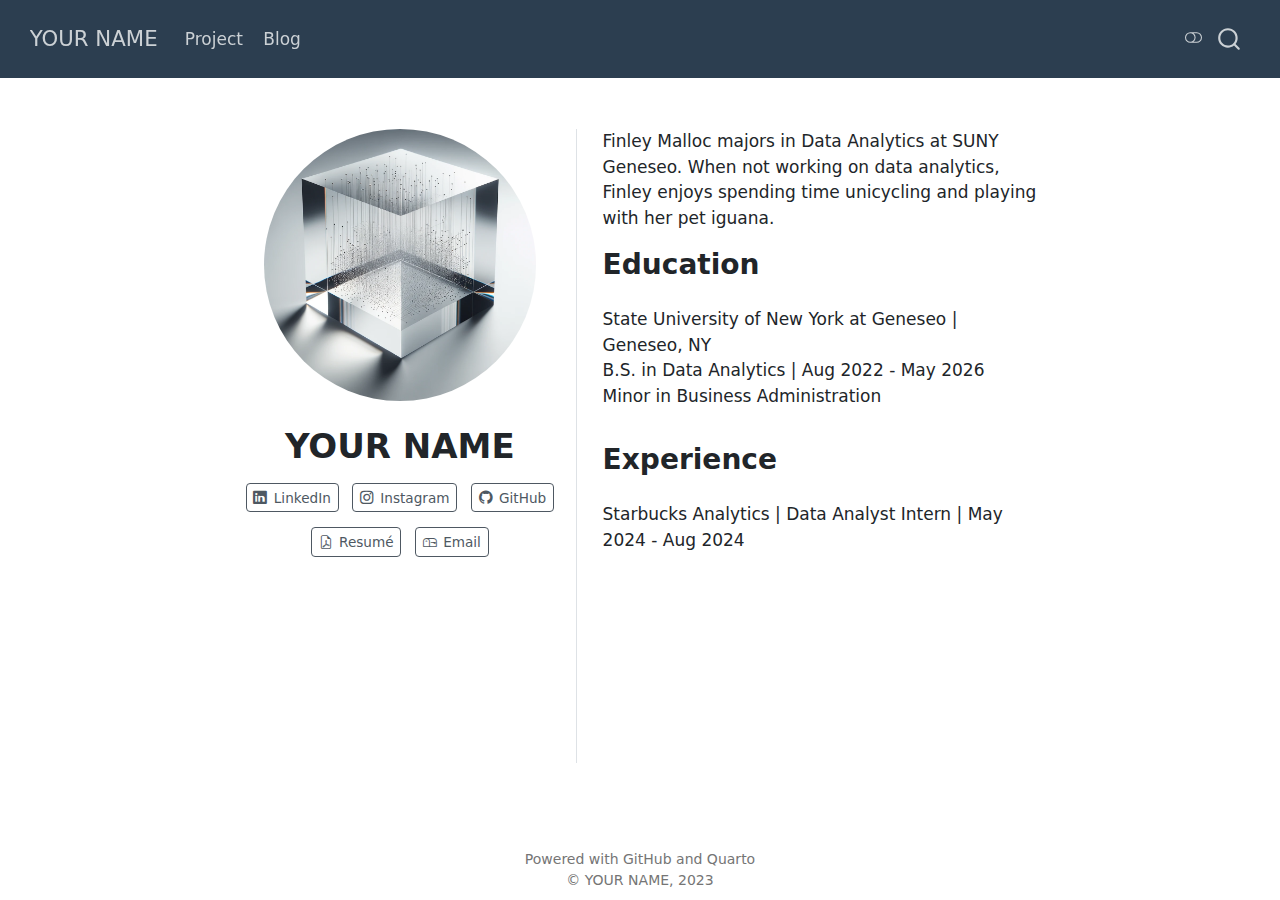
<file: index.html>
<!DOCTYPE html>
<html xmlns="http://www.w3.org/1999/xhtml" lang="en" xml:lang="en"><head>

<meta charset="utf-8">
<meta name="generator" content="quarto-1.3.450">

<meta name="viewport" content="width=device-width, initial-scale=1.0, user-scalable=yes">


<title>YOUR NAME</title>
<style>
code{white-space: pre-wrap;}
span.smallcaps{font-variant: small-caps;}
div.columns{display: flex; gap: min(4vw, 1.5em);}
div.column{flex: auto; overflow-x: auto;}
div.hanging-indent{margin-left: 1.5em; text-indent: -1.5em;}
ul.task-list{list-style: none;}
ul.task-list li input[type="checkbox"] {
  width: 0.8em;
  margin: 0 0.8em 0.2em -1em; /* quarto-specific, see https://github.com/quarto-dev/quarto-cli/issues/4556 */ 
  vertical-align: middle;
}
</style>


<script src="site_libs/quarto-nav/quarto-nav.js"></script>
<script src="site_libs/clipboard/clipboard.min.js"></script>
<script src="site_libs/quarto-search/autocomplete.umd.js"></script>
<script src="site_libs/quarto-search/fuse.min.js"></script>
<script src="site_libs/quarto-search/quarto-search.js"></script>
<meta name="quarto:offset" content="./">
<script src="site_libs/quarto-html/quarto.js"></script>
<script src="site_libs/quarto-html/popper.min.js"></script>
<script src="site_libs/quarto-html/tippy.umd.min.js"></script>
<link href="site_libs/quarto-html/tippy.css" rel="stylesheet">
<link href="site_libs/quarto-html/quarto-syntax-highlighting.css" rel="stylesheet" class="quarto-color-scheme" id="quarto-text-highlighting-styles">
<link href="site_libs/quarto-html/quarto-syntax-highlighting-dark.css" rel="prefetch" class="quarto-color-scheme quarto-color-alternate" id="quarto-text-highlighting-styles">
<script src="site_libs/bootstrap/bootstrap.min.js"></script>
<link href="site_libs/bootstrap/bootstrap-icons.css" rel="stylesheet">
<link href="site_libs/bootstrap/bootstrap.min.css" rel="stylesheet" class="quarto-color-scheme" id="quarto-bootstrap" data-mode="light">
<link href="site_libs/bootstrap/bootstrap-dark.min.css" rel="prefetch" class="quarto-color-scheme quarto-color-alternate" id="quarto-bootstrap" data-mode="dark">
<script id="quarto-search-options" type="application/json">{
  "location": "navbar",
  "copy-button": false,
  "collapse-after": 3,
  "panel-placement": "end",
  "type": "overlay",
  "limit": 20,
  "language": {
    "search-no-results-text": "No results",
    "search-matching-documents-text": "matching documents",
    "search-copy-link-title": "Copy link to search",
    "search-hide-matches-text": "Hide additional matches",
    "search-more-match-text": "more match in this document",
    "search-more-matches-text": "more matches in this document",
    "search-clear-button-title": "Clear",
    "search-detached-cancel-button-title": "Cancel",
    "search-submit-button-title": "Submit",
    "search-label": "Search"
  }
}</script>


<link rel="stylesheet" href="styles.css">
</head>

<body class="nav-fixed fullcontent">

<div id="quarto-search-results"></div>
  <header id="quarto-header" class="headroom fixed-top">
    <nav class="navbar navbar-expand-lg navbar-dark ">
      <div class="navbar-container container-fluid">
      <div class="navbar-brand-container">
    <a class="navbar-brand" href="./index.html">
    <span class="navbar-title">YOUR NAME</span>
    </a>
  </div>
            <div id="quarto-search" class="" title="Search"></div>
          <button class="navbar-toggler" type="button" data-bs-toggle="collapse" data-bs-target="#navbarCollapse" aria-controls="navbarCollapse" aria-expanded="false" aria-label="Toggle navigation" onclick="if (window.quartoToggleHeadroom) { window.quartoToggleHeadroom(); }">
  <span class="navbar-toggler-icon"></span>
</button>
          <div class="collapse navbar-collapse" id="navbarCollapse">
            <ul class="navbar-nav navbar-nav-scroll me-auto">
  <li class="nav-item">
    <a class="nav-link" href="./project.html" rel="" target="">
 <span class="menu-text">Project</span></a>
  </li>  
  <li class="nav-item">
    <a class="nav-link" href="./blog-listing.html" rel="" target="">
 <span class="menu-text">Blog</span></a>
  </li>  
</ul>
            <div class="quarto-navbar-tools ms-auto">
  <a href="" class="quarto-color-scheme-toggle quarto-navigation-tool  px-1" onclick="window.quartoToggleColorScheme(); return false;" title="Toggle dark mode"><i class="bi"></i></a>
</div>
          </div> <!-- /navcollapse -->
      </div> <!-- /container-fluid -->
    </nav>
</header>
<!-- content -->
<div id="quarto-content" class="quarto-container page-columns page-rows-contents page-layout-article page-navbar">
<!-- sidebar -->
<!-- margin-sidebar -->
    
<!-- main -->
<div class="quarto-about-trestles">
  <div class="about-entity">
    <img src="img/profile.png" class="about-image
  round " style="height: 16em; width: 16em;">
<header id="title-block-header" class="quarto-title-block default">
<div class="quarto-title">
<h1 class="title">YOUR NAME</h1>
</div>
<div class="quarto-title-meta">
  </div>
</header>
    <div class="about-links">
  <a href="https://linkedin.com" class="about-link" rel="" target="">
    <i class="bi bi-linkedin"></i>
     <span class="about-link-text">LinkedIn</span>
  </a>
  <a href="https://instagram.com" class="about-link" rel="" target="">
    <i class="bi bi-instagram"></i>
     <span class="about-link-text">Instagram</span>
  </a>
  <a href="https://github.com" class="about-link" rel="" target="">
    <i class="bi bi-github"></i>
     <span class="about-link-text">GitHub</span>
  </a>
  <a href="https://GITHUB_USERNAME.github.io/resume-example.pdf" class="about-link" rel="" target="">
    <i class="bi bi-file-earmark-pdf"></i>
     <span class="about-link-text">Resumé</span>
  </a>
  <a href="mailto:YOUR_EMAIL@geneseo.edu" class="about-link" rel="" target="">
    <i class="bi bi-mailbox"></i>
     <span class="about-link-text">Email</span>
  </a>
</div>
  </div>
  <div class="about-contents"><main class="content" id="quarto-document-content">
<p>Finley Malloc majors in Data Analytics at SUNY Geneseo. When not working on data analytics, Finley enjoys spending time unicycling and playing with her pet iguana.</p>
<section id="education" class="level2">
<h2 data-anchor-id="education">Education</h2>
<p>State University of New York at Geneseo | Geneseo, NY <br> B.S. in Data Analytics | Aug 2022 - May 2026 <br> Minor in Business Administration</p>
</section>
<section id="experience" class="level2">
<h2 data-anchor-id="experience">Experience</h2>
<p>Starbucks Analytics | Data Analyst Intern | May 2024 - Aug 2024</p>


</section>
</main></div>
</div>
 <!-- /main -->
<script type="text/javascript" src="links.js"></script>
<script id="quarto-html-after-body" type="application/javascript">
window.document.addEventListener("DOMContentLoaded", function (event) {
  const toggleBodyColorMode = (bsSheetEl) => {
    const mode = bsSheetEl.getAttribute("data-mode");
    const bodyEl = window.document.querySelector("body");
    if (mode === "dark") {
      bodyEl.classList.add("quarto-dark");
      bodyEl.classList.remove("quarto-light");
    } else {
      bodyEl.classList.add("quarto-light");
      bodyEl.classList.remove("quarto-dark");
    }
  }
  const toggleBodyColorPrimary = () => {
    const bsSheetEl = window.document.querySelector("link#quarto-bootstrap");
    if (bsSheetEl) {
      toggleBodyColorMode(bsSheetEl);
    }
  }
  toggleBodyColorPrimary();  
  const disableStylesheet = (stylesheets) => {
    for (let i=0; i < stylesheets.length; i++) {
      const stylesheet = stylesheets[i];
      stylesheet.rel = 'prefetch';
    }
  }
  const enableStylesheet = (stylesheets) => {
    for (let i=0; i < stylesheets.length; i++) {
      const stylesheet = stylesheets[i];
      stylesheet.rel = 'stylesheet';
    }
  }
  const manageTransitions = (selector, allowTransitions) => {
    const els = window.document.querySelectorAll(selector);
    for (let i=0; i < els.length; i++) {
      const el = els[i];
      if (allowTransitions) {
        el.classList.remove('notransition');
      } else {
        el.classList.add('notransition');
      }
    }
  }
  const toggleColorMode = (alternate) => {
    // Switch the stylesheets
    const alternateStylesheets = window.document.querySelectorAll('link.quarto-color-scheme.quarto-color-alternate');
    manageTransitions('#quarto-margin-sidebar .nav-link', false);
    if (alternate) {
      enableStylesheet(alternateStylesheets);
      for (const sheetNode of alternateStylesheets) {
        if (sheetNode.id === "quarto-bootstrap") {
          toggleBodyColorMode(sheetNode);
        }
      }
    } else {
      disableStylesheet(alternateStylesheets);
      toggleBodyColorPrimary();
    }
    manageTransitions('#quarto-margin-sidebar .nav-link', true);
    // Switch the toggles
    const toggles = window.document.querySelectorAll('.quarto-color-scheme-toggle');
    for (let i=0; i < toggles.length; i++) {
      const toggle = toggles[i];
      if (toggle) {
        if (alternate) {
          toggle.classList.add("alternate");     
        } else {
          toggle.classList.remove("alternate");
        }
      }
    }
    // Hack to workaround the fact that safari doesn't
    // properly recolor the scrollbar when toggling (#1455)
    if (navigator.userAgent.indexOf('Safari') > 0 && navigator.userAgent.indexOf('Chrome') == -1) {
      manageTransitions("body", false);
      window.scrollTo(0, 1);
      setTimeout(() => {
        window.scrollTo(0, 0);
        manageTransitions("body", true);
      }, 40);  
    }
  }
  const isFileUrl = () => { 
    return window.location.protocol === 'file:';
  }
  const hasAlternateSentinel = () => {  
    let styleSentinel = getColorSchemeSentinel();
    if (styleSentinel !== null) {
      return styleSentinel === "alternate";
    } else {
      return false;
    }
  }
  const setStyleSentinel = (alternate) => {
    const value = alternate ? "alternate" : "default";
    if (!isFileUrl()) {
      window.localStorage.setItem("quarto-color-scheme", value);
    } else {
      localAlternateSentinel = value;
    }
  }
  const getColorSchemeSentinel = () => {
    if (!isFileUrl()) {
      const storageValue = window.localStorage.getItem("quarto-color-scheme");
      return storageValue != null ? storageValue : localAlternateSentinel;
    } else {
      return localAlternateSentinel;
    }
  }
  let localAlternateSentinel = 'default';
  // Dark / light mode switch
  window.quartoToggleColorScheme = () => {
    // Read the current dark / light value 
    let toAlternate = !hasAlternateSentinel();
    toggleColorMode(toAlternate);
    setStyleSentinel(toAlternate);
  };
  // Ensure there is a toggle, if there isn't float one in the top right
  if (window.document.querySelector('.quarto-color-scheme-toggle') === null) {
    const a = window.document.createElement('a');
    a.classList.add('top-right');
    a.classList.add('quarto-color-scheme-toggle');
    a.href = "";
    a.onclick = function() { try { window.quartoToggleColorScheme(); } catch {} return false; };
    const i = window.document.createElement("i");
    i.classList.add('bi');
    a.appendChild(i);
    window.document.body.appendChild(a);
  }
  // Switch to dark mode if need be
  if (hasAlternateSentinel()) {
    toggleColorMode(true);
  } else {
    toggleColorMode(false);
  }
  const isCodeAnnotation = (el) => {
    for (const clz of el.classList) {
      if (clz.startsWith('code-annotation-')) {                     
        return true;
      }
    }
    return false;
  }
  const clipboard = new window.ClipboardJS('.code-copy-button', {
    text: function(trigger) {
      const codeEl = trigger.previousElementSibling.cloneNode(true);
      for (const childEl of codeEl.children) {
        if (isCodeAnnotation(childEl)) {
          childEl.remove();
        }
      }
      return codeEl.innerText;
    }
  });
  clipboard.on('success', function(e) {
    // button target
    const button = e.trigger;
    // don't keep focus
    button.blur();
    // flash "checked"
    button.classList.add('code-copy-button-checked');
    var currentTitle = button.getAttribute("title");
    button.setAttribute("title", "Copied!");
    let tooltip;
    if (window.bootstrap) {
      button.setAttribute("data-bs-toggle", "tooltip");
      button.setAttribute("data-bs-placement", "left");
      button.setAttribute("data-bs-title", "Copied!");
      tooltip = new bootstrap.Tooltip(button, 
        { trigger: "manual", 
          customClass: "code-copy-button-tooltip",
          offset: [0, -8]});
      tooltip.show();    
    }
    setTimeout(function() {
      if (tooltip) {
        tooltip.hide();
        button.removeAttribute("data-bs-title");
        button.removeAttribute("data-bs-toggle");
        button.removeAttribute("data-bs-placement");
      }
      button.setAttribute("title", currentTitle);
      button.classList.remove('code-copy-button-checked');
    }, 1000);
    // clear code selection
    e.clearSelection();
  });
  function tippyHover(el, contentFn) {
    const config = {
      allowHTML: true,
      content: contentFn,
      maxWidth: 500,
      delay: 100,
      arrow: false,
      appendTo: function(el) {
          return el.parentElement;
      },
      interactive: true,
      interactiveBorder: 10,
      theme: 'quarto',
      placement: 'bottom-start'
    };
    window.tippy(el, config); 
  }
  const noterefs = window.document.querySelectorAll('a[role="doc-noteref"]');
  for (var i=0; i<noterefs.length; i++) {
    const ref = noterefs[i];
    tippyHover(ref, function() {
      // use id or data attribute instead here
      let href = ref.getAttribute('data-footnote-href') || ref.getAttribute('href');
      try { href = new URL(href).hash; } catch {}
      const id = href.replace(/^#\/?/, "");
      const note = window.document.getElementById(id);
      return note.innerHTML;
    });
  }
      let selectedAnnoteEl;
      const selectorForAnnotation = ( cell, annotation) => {
        let cellAttr = 'data-code-cell="' + cell + '"';
        let lineAttr = 'data-code-annotation="' +  annotation + '"';
        const selector = 'span[' + cellAttr + '][' + lineAttr + ']';
        return selector;
      }
      const selectCodeLines = (annoteEl) => {
        const doc = window.document;
        const targetCell = annoteEl.getAttribute("data-target-cell");
        const targetAnnotation = annoteEl.getAttribute("data-target-annotation");
        const annoteSpan = window.document.querySelector(selectorForAnnotation(targetCell, targetAnnotation));
        const lines = annoteSpan.getAttribute("data-code-lines").split(",");
        const lineIds = lines.map((line) => {
          return targetCell + "-" + line;
        })
        let top = null;
        let height = null;
        let parent = null;
        if (lineIds.length > 0) {
            //compute the position of the single el (top and bottom and make a div)
            const el = window.document.getElementById(lineIds[0]);
            top = el.offsetTop;
            height = el.offsetHeight;
            parent = el.parentElement.parentElement;
          if (lineIds.length > 1) {
            const lastEl = window.document.getElementById(lineIds[lineIds.length - 1]);
            const bottom = lastEl.offsetTop + lastEl.offsetHeight;
            height = bottom - top;
          }
          if (top !== null && height !== null && parent !== null) {
            // cook up a div (if necessary) and position it 
            let div = window.document.getElementById("code-annotation-line-highlight");
            if (div === null) {
              div = window.document.createElement("div");
              div.setAttribute("id", "code-annotation-line-highlight");
              div.style.position = 'absolute';
              parent.appendChild(div);
            }
            div.style.top = top - 2 + "px";
            div.style.height = height + 4 + "px";
            let gutterDiv = window.document.getElementById("code-annotation-line-highlight-gutter");
            if (gutterDiv === null) {
              gutterDiv = window.document.createElement("div");
              gutterDiv.setAttribute("id", "code-annotation-line-highlight-gutter");
              gutterDiv.style.position = 'absolute';
              const codeCell = window.document.getElementById(targetCell);
              const gutter = codeCell.querySelector('.code-annotation-gutter');
              gutter.appendChild(gutterDiv);
            }
            gutterDiv.style.top = top - 2 + "px";
            gutterDiv.style.height = height + 4 + "px";
          }
          selectedAnnoteEl = annoteEl;
        }
      };
      const unselectCodeLines = () => {
        const elementsIds = ["code-annotation-line-highlight", "code-annotation-line-highlight-gutter"];
        elementsIds.forEach((elId) => {
          const div = window.document.getElementById(elId);
          if (div) {
            div.remove();
          }
        });
        selectedAnnoteEl = undefined;
      };
      // Attach click handler to the DT
      const annoteDls = window.document.querySelectorAll('dt[data-target-cell]');
      for (const annoteDlNode of annoteDls) {
        annoteDlNode.addEventListener('click', (event) => {
          const clickedEl = event.target;
          if (clickedEl !== selectedAnnoteEl) {
            unselectCodeLines();
            const activeEl = window.document.querySelector('dt[data-target-cell].code-annotation-active');
            if (activeEl) {
              activeEl.classList.remove('code-annotation-active');
            }
            selectCodeLines(clickedEl);
            clickedEl.classList.add('code-annotation-active');
          } else {
            // Unselect the line
            unselectCodeLines();
            clickedEl.classList.remove('code-annotation-active');
          }
        });
      }
  const findCites = (el) => {
    const parentEl = el.parentElement;
    if (parentEl) {
      const cites = parentEl.dataset.cites;
      if (cites) {
        return {
          el,
          cites: cites.split(' ')
        };
      } else {
        return findCites(el.parentElement)
      }
    } else {
      return undefined;
    }
  };
  var bibliorefs = window.document.querySelectorAll('a[role="doc-biblioref"]');
  for (var i=0; i<bibliorefs.length; i++) {
    const ref = bibliorefs[i];
    const citeInfo = findCites(ref);
    if (citeInfo) {
      tippyHover(citeInfo.el, function() {
        var popup = window.document.createElement('div');
        citeInfo.cites.forEach(function(cite) {
          var citeDiv = window.document.createElement('div');
          citeDiv.classList.add('hanging-indent');
          citeDiv.classList.add('csl-entry');
          var biblioDiv = window.document.getElementById('ref-' + cite);
          if (biblioDiv) {
            citeDiv.innerHTML = biblioDiv.innerHTML;
          }
          popup.appendChild(citeDiv);
        });
        return popup.innerHTML;
      });
    }
  }
});
</script>
</div> <!-- /content -->
<footer class="footer">
  <div class="nav-footer">
    <div class="nav-footer-left">
      &nbsp;
    </div>   
    <div class="nav-footer-center">Powered with GitHub and Quarto<br>© YOUR NAME, 2023</div>
    <div class="nav-footer-right">
      &nbsp;
    </div>
  </div>
</footer>



</body></html>
</file>
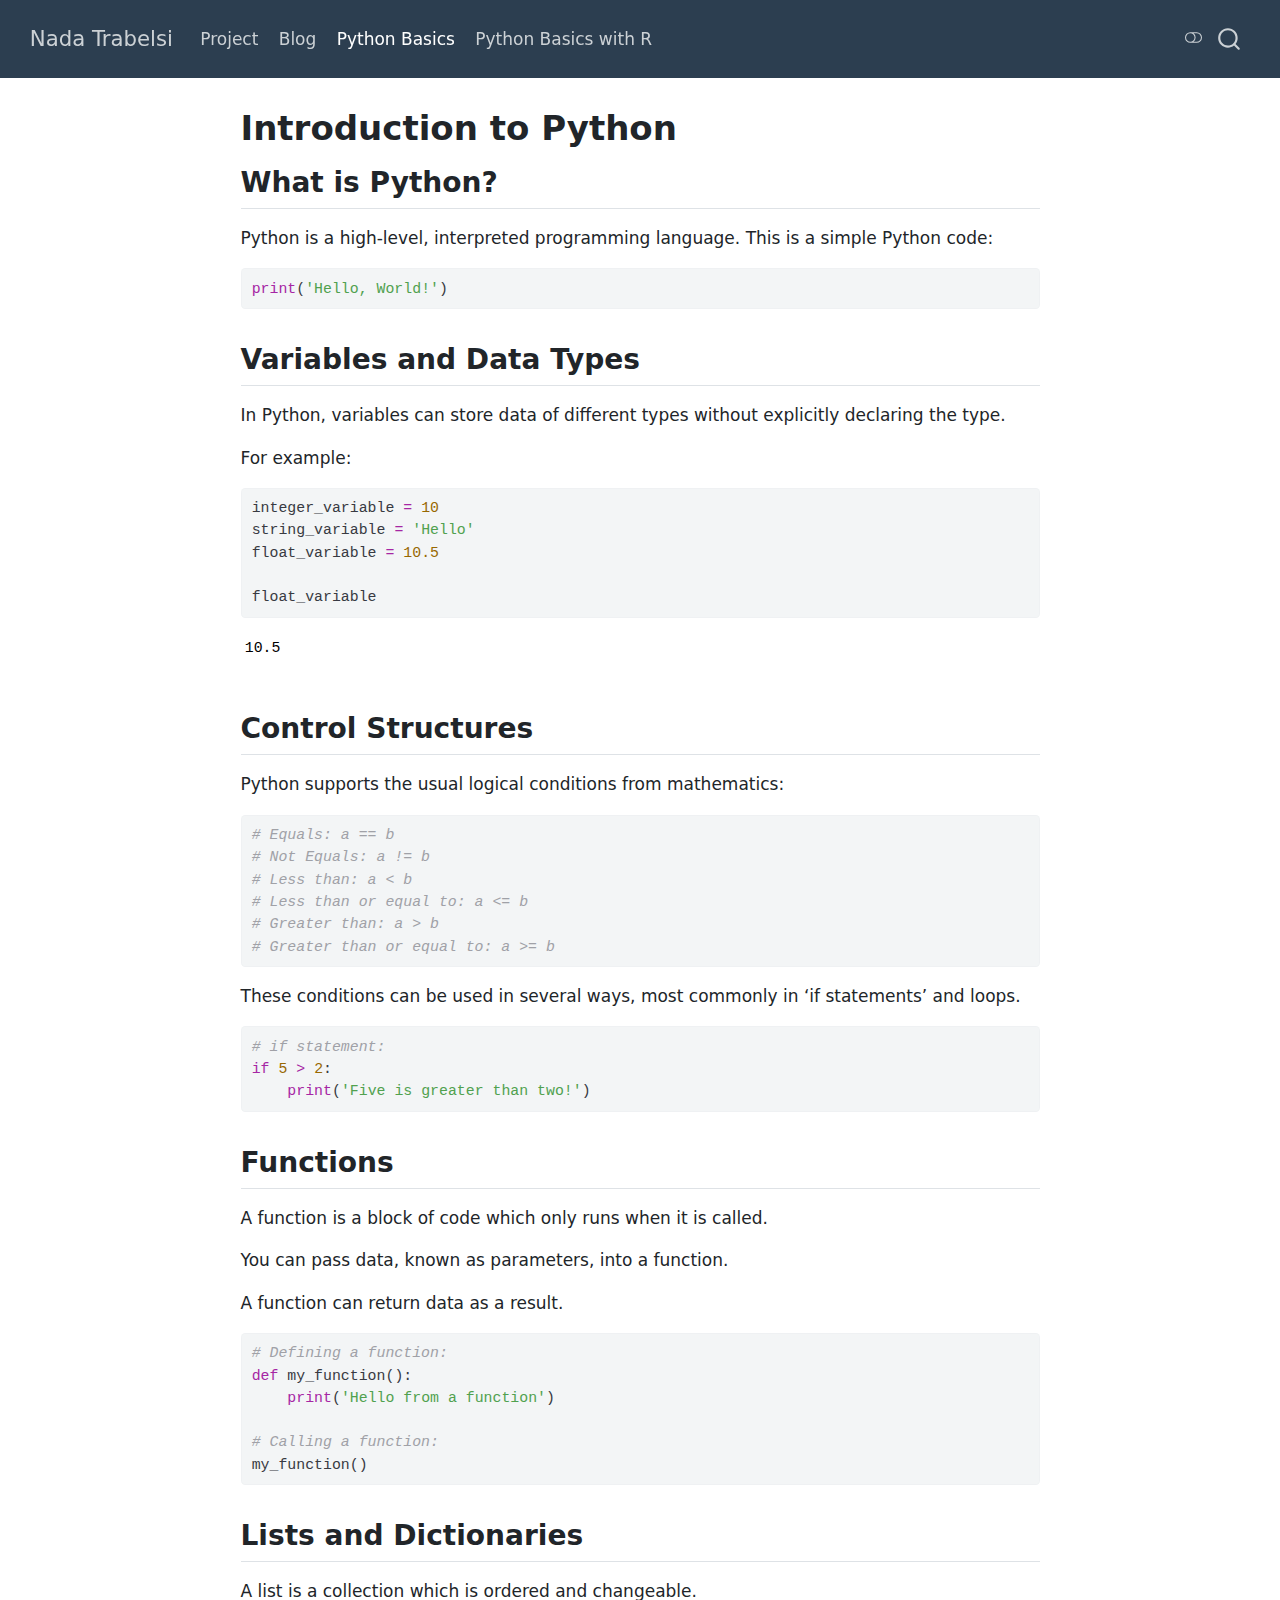
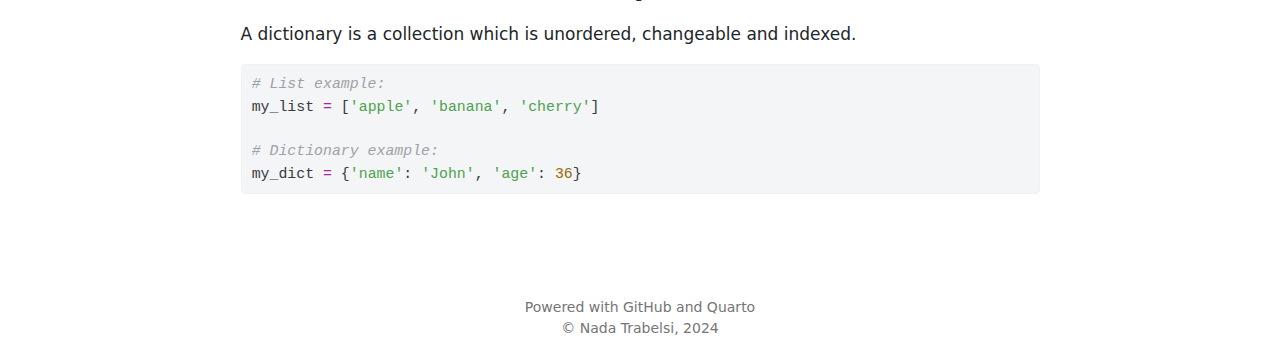
<file: basic-python-intro.html>
<!DOCTYPE html>
<html xmlns="http://www.w3.org/1999/xhtml" lang="en" xml:lang="en"><head>

<meta charset="utf-8">
<meta name="generator" content="quarto-1.3.450">

<meta name="viewport" content="width=device-width, initial-scale=1.0, user-scalable=yes">


<title>Nada Trabelsi - Introduction to Python</title>
<style>
code{white-space: pre-wrap;}
span.smallcaps{font-variant: small-caps;}
div.columns{display: flex; gap: min(4vw, 1.5em);}
div.column{flex: auto; overflow-x: auto;}
div.hanging-indent{margin-left: 1.5em; text-indent: -1.5em;}
ul.task-list{list-style: none;}
ul.task-list li input[type="checkbox"] {
  width: 0.8em;
  margin: 0 0.8em 0.2em -1em; /* quarto-specific, see https://github.com/quarto-dev/quarto-cli/issues/4556 */ 
  vertical-align: middle;
}
/* CSS for syntax highlighting */
pre > code.sourceCode { white-space: pre; position: relative; }
pre > code.sourceCode > span { display: inline-block; line-height: 1.25; }
pre > code.sourceCode > span:empty { height: 1.2em; }
.sourceCode { overflow: visible; }
code.sourceCode > span { color: inherit; text-decoration: inherit; }
div.sourceCode { margin: 1em 0; }
pre.sourceCode { margin: 0; }
@media screen {
div.sourceCode { overflow: auto; }
}
@media print {
pre > code.sourceCode { white-space: pre-wrap; }
pre > code.sourceCode > span { text-indent: -5em; padding-left: 5em; }
}
pre.numberSource code
  { counter-reset: source-line 0; }
pre.numberSource code > span
  { position: relative; left: -4em; counter-increment: source-line; }
pre.numberSource code > span > a:first-child::before
  { content: counter(source-line);
    position: relative; left: -1em; text-align: right; vertical-align: baseline;
    border: none; display: inline-block;
    -webkit-touch-callout: none; -webkit-user-select: none;
    -khtml-user-select: none; -moz-user-select: none;
    -ms-user-select: none; user-select: none;
    padding: 0 4px; width: 4em;
  }
pre.numberSource { margin-left: 3em;  padding-left: 4px; }
div.sourceCode
  {   }
@media screen {
pre > code.sourceCode > span > a:first-child::before { text-decoration: underline; }
}
</style>


<script src="site_libs/quarto-nav/quarto-nav.js"></script>
<script src="site_libs/clipboard/clipboard.min.js"></script>
<script src="site_libs/quarto-search/autocomplete.umd.js"></script>
<script src="site_libs/quarto-search/fuse.min.js"></script>
<script src="site_libs/quarto-search/quarto-search.js"></script>
<meta name="quarto:offset" content="./">
<script src="site_libs/quarto-html/quarto.js"></script>
<script src="site_libs/quarto-html/popper.min.js"></script>
<script src="site_libs/quarto-html/tippy.umd.min.js"></script>
<script src="site_libs/quarto-html/anchor.min.js"></script>
<link href="site_libs/quarto-html/tippy.css" rel="stylesheet">
<link href="site_libs/quarto-html/quarto-syntax-highlighting.css" rel="stylesheet" class="quarto-color-scheme" id="quarto-text-highlighting-styles">
<link href="site_libs/quarto-html/quarto-syntax-highlighting-dark.css" rel="prefetch" class="quarto-color-scheme quarto-color-alternate" id="quarto-text-highlighting-styles">
<script src="site_libs/bootstrap/bootstrap.min.js"></script>
<link href="site_libs/bootstrap/bootstrap-icons.css" rel="stylesheet">
<link href="site_libs/bootstrap/bootstrap.min.css" rel="stylesheet" class="quarto-color-scheme" id="quarto-bootstrap" data-mode="light">
<link href="site_libs/bootstrap/bootstrap-dark.min.css" rel="prefetch" class="quarto-color-scheme quarto-color-alternate" id="quarto-bootstrap" data-mode="dark">
<script id="quarto-search-options" type="application/json">{
  "location": "navbar",
  "copy-button": false,
  "collapse-after": 3,
  "panel-placement": "end",
  "type": "overlay",
  "limit": 20,
  "language": {
    "search-no-results-text": "No results",
    "search-matching-documents-text": "matching documents",
    "search-copy-link-title": "Copy link to search",
    "search-hide-matches-text": "Hide additional matches",
    "search-more-match-text": "more match in this document",
    "search-more-matches-text": "more matches in this document",
    "search-clear-button-title": "Clear",
    "search-detached-cancel-button-title": "Cancel",
    "search-submit-button-title": "Submit",
    "search-label": "Search"
  }
}</script>


<link rel="stylesheet" href="styles.css">
</head>

<body class="nav-fixed fullcontent">

<div id="quarto-search-results"></div>
  <header id="quarto-header" class="headroom fixed-top">
    <nav class="navbar navbar-expand-lg navbar-dark ">
      <div class="navbar-container container-fluid">
      <div class="navbar-brand-container">
    <a class="navbar-brand" href="./index.html">
    <span class="navbar-title">Nada Trabelsi</span>
    </a>
  </div>
            <div id="quarto-search" class="" title="Search"></div>
          <button class="navbar-toggler" type="button" data-bs-toggle="collapse" data-bs-target="#navbarCollapse" aria-controls="navbarCollapse" aria-expanded="false" aria-label="Toggle navigation" onclick="if (window.quartoToggleHeadroom) { window.quartoToggleHeadroom(); }">
  <span class="navbar-toggler-icon"></span>
</button>
          <div class="collapse navbar-collapse" id="navbarCollapse">
            <ul class="navbar-nav navbar-nav-scroll me-auto">
  <li class="nav-item">
    <a class="nav-link" href="./project.html" rel="" target="">
 <span class="menu-text">Project</span></a>
  </li>  
  <li class="nav-item">
    <a class="nav-link" href="./blog-listing.html" rel="" target="">
 <span class="menu-text">Blog</span></a>
  </li>  
  <li class="nav-item">
    <a class="nav-link active" href="./basic-python-intro.html" rel="" target="" aria-current="page">
 <span class="menu-text">Python Basics</span></a>
  </li>  
  <li class="nav-item">
    <a class="nav-link" href="./danl-210-quarto-reticulate.html" rel="" target="">
 <span class="menu-text">Python Basics with R</span></a>
  </li>  
</ul>
            <div class="quarto-navbar-tools ms-auto">
  <a href="" class="quarto-color-scheme-toggle quarto-navigation-tool  px-1" onclick="window.quartoToggleColorScheme(); return false;" title="Toggle dark mode"><i class="bi"></i></a>
</div>
          </div> <!-- /navcollapse -->
      </div> <!-- /container-fluid -->
    </nav>
</header>
<!-- content -->
<div id="quarto-content" class="quarto-container page-columns page-rows-contents page-layout-article page-navbar">
<!-- sidebar -->
<!-- margin-sidebar -->
    
<!-- main -->
<main class="content" id="quarto-document-content">

<header id="title-block-header" class="quarto-title-block default">
<div class="quarto-title">
<h1 class="title">Introduction to Python</h1>
</div>



<div class="quarto-title-meta">

    
  
    
  </div>
  

</header>

<section id="what-is-python" class="level2">
<h2 class="anchored" data-anchor-id="what-is-python">What is Python?</h2>
<p>Python is a high-level, interpreted programming language. This is a simple Python code:</p>
<div class="cell">
<div class="sourceCode cell-code" id="cb1"><pre class="sourceCode python code-with-copy"><code class="sourceCode python"><span id="cb1-1"><a href="#cb1-1" aria-hidden="true" tabindex="-1"></a><span class="bu">print</span>(<span class="st">'Hello, World!'</span>)</span></code><button title="Copy to Clipboard" class="code-copy-button"><i class="bi"></i></button></pre></div>
</div>
</section>
<section id="variables-and-data-types" class="level2">
<h2 class="anchored" data-anchor-id="variables-and-data-types">Variables and Data Types</h2>
<p>In Python, variables can store data of different types without explicitly declaring the type.</p>
<p>For example:</p>
<div class="cell" data-outputid="371456e1-bf0f-448f-ae8d-70c4354ce310" data-execution_count="1">
<div class="sourceCode cell-code" id="cb2"><pre class="sourceCode python code-with-copy"><code class="sourceCode python"><span id="cb2-1"><a href="#cb2-1" aria-hidden="true" tabindex="-1"></a>integer_variable <span class="op">=</span> <span class="dv">10</span></span>
<span id="cb2-2"><a href="#cb2-2" aria-hidden="true" tabindex="-1"></a>string_variable <span class="op">=</span> <span class="st">'Hello'</span></span>
<span id="cb2-3"><a href="#cb2-3" aria-hidden="true" tabindex="-1"></a>float_variable <span class="op">=</span> <span class="fl">10.5</span></span>
<span id="cb2-4"><a href="#cb2-4" aria-hidden="true" tabindex="-1"></a></span>
<span id="cb2-5"><a href="#cb2-5" aria-hidden="true" tabindex="-1"></a>float_variable</span></code><button title="Copy to Clipboard" class="code-copy-button"><i class="bi"></i></button></pre></div>
<div class="cell-output cell-output-display" data-execution_count="1">
<pre><code>10.5</code></pre>
</div>
</div>
</section>
<section id="control-structures" class="level2">
<h2 class="anchored" data-anchor-id="control-structures">Control Structures</h2>
<p>Python supports the usual logical conditions from mathematics:</p>
<div class="cell">
<div class="sourceCode cell-code" id="cb4"><pre class="sourceCode python code-with-copy"><code class="sourceCode python"><span id="cb4-1"><a href="#cb4-1" aria-hidden="true" tabindex="-1"></a><span class="co"># Equals: a == b</span></span>
<span id="cb4-2"><a href="#cb4-2" aria-hidden="true" tabindex="-1"></a><span class="co"># Not Equals: a != b</span></span>
<span id="cb4-3"><a href="#cb4-3" aria-hidden="true" tabindex="-1"></a><span class="co"># Less than: a &lt; b</span></span>
<span id="cb4-4"><a href="#cb4-4" aria-hidden="true" tabindex="-1"></a><span class="co"># Less than or equal to: a &lt;= b</span></span>
<span id="cb4-5"><a href="#cb4-5" aria-hidden="true" tabindex="-1"></a><span class="co"># Greater than: a &gt; b</span></span>
<span id="cb4-6"><a href="#cb4-6" aria-hidden="true" tabindex="-1"></a><span class="co"># Greater than or equal to: a &gt;= b</span></span></code><button title="Copy to Clipboard" class="code-copy-button"><i class="bi"></i></button></pre></div>
</div>
<p>These conditions can be used in several ways, most commonly in ‘if statements’ and loops.</p>
<div class="cell">
<div class="sourceCode cell-code" id="cb5"><pre class="sourceCode python code-with-copy"><code class="sourceCode python"><span id="cb5-1"><a href="#cb5-1" aria-hidden="true" tabindex="-1"></a><span class="co"># if statement:</span></span>
<span id="cb5-2"><a href="#cb5-2" aria-hidden="true" tabindex="-1"></a><span class="cf">if</span> <span class="dv">5</span> <span class="op">&gt;</span> <span class="dv">2</span>:</span>
<span id="cb5-3"><a href="#cb5-3" aria-hidden="true" tabindex="-1"></a>    <span class="bu">print</span>(<span class="st">'Five is greater than two!'</span>)</span></code><button title="Copy to Clipboard" class="code-copy-button"><i class="bi"></i></button></pre></div>
</div>
</section>
<section id="functions" class="level2">
<h2 class="anchored" data-anchor-id="functions">Functions</h2>
<p>A function is a block of code which only runs when it is called.</p>
<p>You can pass data, known as parameters, into a function.</p>
<p>A function can return data as a result.</p>
<div class="cell">
<div class="sourceCode cell-code" id="cb6"><pre class="sourceCode python code-with-copy"><code class="sourceCode python"><span id="cb6-1"><a href="#cb6-1" aria-hidden="true" tabindex="-1"></a><span class="co"># Defining a function:</span></span>
<span id="cb6-2"><a href="#cb6-2" aria-hidden="true" tabindex="-1"></a><span class="kw">def</span> my_function():</span>
<span id="cb6-3"><a href="#cb6-3" aria-hidden="true" tabindex="-1"></a>    <span class="bu">print</span>(<span class="st">'Hello from a function'</span>)</span>
<span id="cb6-4"><a href="#cb6-4" aria-hidden="true" tabindex="-1"></a></span>
<span id="cb6-5"><a href="#cb6-5" aria-hidden="true" tabindex="-1"></a><span class="co"># Calling a function:</span></span>
<span id="cb6-6"><a href="#cb6-6" aria-hidden="true" tabindex="-1"></a>my_function()</span></code><button title="Copy to Clipboard" class="code-copy-button"><i class="bi"></i></button></pre></div>
</div>
</section>
<section id="lists-and-dictionaries" class="level2">
<h2 class="anchored" data-anchor-id="lists-and-dictionaries">Lists and Dictionaries</h2>
<p>A list is a collection which is ordered and changeable.</p>
<p>A dictionary is a collection which is unordered, changeable and indexed.</p>
<div class="cell">
<div class="sourceCode cell-code" id="cb7"><pre class="sourceCode python code-with-copy"><code class="sourceCode python"><span id="cb7-1"><a href="#cb7-1" aria-hidden="true" tabindex="-1"></a><span class="co"># List example:</span></span>
<span id="cb7-2"><a href="#cb7-2" aria-hidden="true" tabindex="-1"></a>my_list <span class="op">=</span> [<span class="st">'apple'</span>, <span class="st">'banana'</span>, <span class="st">'cherry'</span>]</span>
<span id="cb7-3"><a href="#cb7-3" aria-hidden="true" tabindex="-1"></a></span>
<span id="cb7-4"><a href="#cb7-4" aria-hidden="true" tabindex="-1"></a><span class="co"># Dictionary example:</span></span>
<span id="cb7-5"><a href="#cb7-5" aria-hidden="true" tabindex="-1"></a>my_dict <span class="op">=</span> {<span class="st">'name'</span>: <span class="st">'John'</span>, <span class="st">'age'</span>: <span class="dv">36</span>}</span></code><button title="Copy to Clipboard" class="code-copy-button"><i class="bi"></i></button></pre></div>
</div>


</section>

</main> <!-- /main -->
<script type="text/javascript" src="links.js"></script>
<script id="quarto-html-after-body" type="application/javascript">
window.document.addEventListener("DOMContentLoaded", function (event) {
  const toggleBodyColorMode = (bsSheetEl) => {
    const mode = bsSheetEl.getAttribute("data-mode");
    const bodyEl = window.document.querySelector("body");
    if (mode === "dark") {
      bodyEl.classList.add("quarto-dark");
      bodyEl.classList.remove("quarto-light");
    } else {
      bodyEl.classList.add("quarto-light");
      bodyEl.classList.remove("quarto-dark");
    }
  }
  const toggleBodyColorPrimary = () => {
    const bsSheetEl = window.document.querySelector("link#quarto-bootstrap");
    if (bsSheetEl) {
      toggleBodyColorMode(bsSheetEl);
    }
  }
  toggleBodyColorPrimary();  
  const disableStylesheet = (stylesheets) => {
    for (let i=0; i < stylesheets.length; i++) {
      const stylesheet = stylesheets[i];
      stylesheet.rel = 'prefetch';
    }
  }
  const enableStylesheet = (stylesheets) => {
    for (let i=0; i < stylesheets.length; i++) {
      const stylesheet = stylesheets[i];
      stylesheet.rel = 'stylesheet';
    }
  }
  const manageTransitions = (selector, allowTransitions) => {
    const els = window.document.querySelectorAll(selector);
    for (let i=0; i < els.length; i++) {
      const el = els[i];
      if (allowTransitions) {
        el.classList.remove('notransition');
      } else {
        el.classList.add('notransition');
      }
    }
  }
  const toggleColorMode = (alternate) => {
    // Switch the stylesheets
    const alternateStylesheets = window.document.querySelectorAll('link.quarto-color-scheme.quarto-color-alternate');
    manageTransitions('#quarto-margin-sidebar .nav-link', false);
    if (alternate) {
      enableStylesheet(alternateStylesheets);
      for (const sheetNode of alternateStylesheets) {
        if (sheetNode.id === "quarto-bootstrap") {
          toggleBodyColorMode(sheetNode);
        }
      }
    } else {
      disableStylesheet(alternateStylesheets);
      toggleBodyColorPrimary();
    }
    manageTransitions('#quarto-margin-sidebar .nav-link', true);
    // Switch the toggles
    const toggles = window.document.querySelectorAll('.quarto-color-scheme-toggle');
    for (let i=0; i < toggles.length; i++) {
      const toggle = toggles[i];
      if (toggle) {
        if (alternate) {
          toggle.classList.add("alternate");     
        } else {
          toggle.classList.remove("alternate");
        }
      }
    }
    // Hack to workaround the fact that safari doesn't
    // properly recolor the scrollbar when toggling (#1455)
    if (navigator.userAgent.indexOf('Safari') > 0 && navigator.userAgent.indexOf('Chrome') == -1) {
      manageTransitions("body", false);
      window.scrollTo(0, 1);
      setTimeout(() => {
        window.scrollTo(0, 0);
        manageTransitions("body", true);
      }, 40);  
    }
  }
  const isFileUrl = () => { 
    return window.location.protocol === 'file:';
  }
  const hasAlternateSentinel = () => {  
    let styleSentinel = getColorSchemeSentinel();
    if (styleSentinel !== null) {
      return styleSentinel === "alternate";
    } else {
      return false;
    }
  }
  const setStyleSentinel = (alternate) => {
    const value = alternate ? "alternate" : "default";
    if (!isFileUrl()) {
      window.localStorage.setItem("quarto-color-scheme", value);
    } else {
      localAlternateSentinel = value;
    }
  }
  const getColorSchemeSentinel = () => {
    if (!isFileUrl()) {
      const storageValue = window.localStorage.getItem("quarto-color-scheme");
      return storageValue != null ? storageValue : localAlternateSentinel;
    } else {
      return localAlternateSentinel;
    }
  }
  let localAlternateSentinel = 'default';
  // Dark / light mode switch
  window.quartoToggleColorScheme = () => {
    // Read the current dark / light value 
    let toAlternate = !hasAlternateSentinel();
    toggleColorMode(toAlternate);
    setStyleSentinel(toAlternate);
  };
  // Ensure there is a toggle, if there isn't float one in the top right
  if (window.document.querySelector('.quarto-color-scheme-toggle') === null) {
    const a = window.document.createElement('a');
    a.classList.add('top-right');
    a.classList.add('quarto-color-scheme-toggle');
    a.href = "";
    a.onclick = function() { try { window.quartoToggleColorScheme(); } catch {} return false; };
    const i = window.document.createElement("i");
    i.classList.add('bi');
    a.appendChild(i);
    window.document.body.appendChild(a);
  }
  // Switch to dark mode if need be
  if (hasAlternateSentinel()) {
    toggleColorMode(true);
  } else {
    toggleColorMode(false);
  }
  const icon = "";
  const anchorJS = new window.AnchorJS();
  anchorJS.options = {
    placement: 'right',
    icon: icon
  };
  anchorJS.add('.anchored');
  const isCodeAnnotation = (el) => {
    for (const clz of el.classList) {
      if (clz.startsWith('code-annotation-')) {                     
        return true;
      }
    }
    return false;
  }
  const clipboard = new window.ClipboardJS('.code-copy-button', {
    text: function(trigger) {
      const codeEl = trigger.previousElementSibling.cloneNode(true);
      for (const childEl of codeEl.children) {
        if (isCodeAnnotation(childEl)) {
          childEl.remove();
        }
      }
      return codeEl.innerText;
    }
  });
  clipboard.on('success', function(e) {
    // button target
    const button = e.trigger;
    // don't keep focus
    button.blur();
    // flash "checked"
    button.classList.add('code-copy-button-checked');
    var currentTitle = button.getAttribute("title");
    button.setAttribute("title", "Copied!");
    let tooltip;
    if (window.bootstrap) {
      button.setAttribute("data-bs-toggle", "tooltip");
      button.setAttribute("data-bs-placement", "left");
      button.setAttribute("data-bs-title", "Copied!");
      tooltip = new bootstrap.Tooltip(button, 
        { trigger: "manual", 
          customClass: "code-copy-button-tooltip",
          offset: [0, -8]});
      tooltip.show();    
    }
    setTimeout(function() {
      if (tooltip) {
        tooltip.hide();
        button.removeAttribute("data-bs-title");
        button.removeAttribute("data-bs-toggle");
        button.removeAttribute("data-bs-placement");
      }
      button.setAttribute("title", currentTitle);
      button.classList.remove('code-copy-button-checked');
    }, 1000);
    // clear code selection
    e.clearSelection();
  });
  function tippyHover(el, contentFn) {
    const config = {
      allowHTML: true,
      content: contentFn,
      maxWidth: 500,
      delay: 100,
      arrow: false,
      appendTo: function(el) {
          return el.parentElement;
      },
      interactive: true,
      interactiveBorder: 10,
      theme: 'quarto',
      placement: 'bottom-start'
    };
    window.tippy(el, config); 
  }
  const noterefs = window.document.querySelectorAll('a[role="doc-noteref"]');
  for (var i=0; i<noterefs.length; i++) {
    const ref = noterefs[i];
    tippyHover(ref, function() {
      // use id or data attribute instead here
      let href = ref.getAttribute('data-footnote-href') || ref.getAttribute('href');
      try { href = new URL(href).hash; } catch {}
      const id = href.replace(/^#\/?/, "");
      const note = window.document.getElementById(id);
      return note.innerHTML;
    });
  }
      let selectedAnnoteEl;
      const selectorForAnnotation = ( cell, annotation) => {
        let cellAttr = 'data-code-cell="' + cell + '"';
        let lineAttr = 'data-code-annotation="' +  annotation + '"';
        const selector = 'span[' + cellAttr + '][' + lineAttr + ']';
        return selector;
      }
      const selectCodeLines = (annoteEl) => {
        const doc = window.document;
        const targetCell = annoteEl.getAttribute("data-target-cell");
        const targetAnnotation = annoteEl.getAttribute("data-target-annotation");
        const annoteSpan = window.document.querySelector(selectorForAnnotation(targetCell, targetAnnotation));
        const lines = annoteSpan.getAttribute("data-code-lines").split(",");
        const lineIds = lines.map((line) => {
          return targetCell + "-" + line;
        })
        let top = null;
        let height = null;
        let parent = null;
        if (lineIds.length > 0) {
            //compute the position of the single el (top and bottom and make a div)
            const el = window.document.getElementById(lineIds[0]);
            top = el.offsetTop;
            height = el.offsetHeight;
            parent = el.parentElement.parentElement;
          if (lineIds.length > 1) {
            const lastEl = window.document.getElementById(lineIds[lineIds.length - 1]);
            const bottom = lastEl.offsetTop + lastEl.offsetHeight;
            height = bottom - top;
          }
          if (top !== null && height !== null && parent !== null) {
            // cook up a div (if necessary) and position it 
            let div = window.document.getElementById("code-annotation-line-highlight");
            if (div === null) {
              div = window.document.createElement("div");
              div.setAttribute("id", "code-annotation-line-highlight");
              div.style.position = 'absolute';
              parent.appendChild(div);
            }
            div.style.top = top - 2 + "px";
            div.style.height = height + 4 + "px";
            let gutterDiv = window.document.getElementById("code-annotation-line-highlight-gutter");
            if (gutterDiv === null) {
              gutterDiv = window.document.createElement("div");
              gutterDiv.setAttribute("id", "code-annotation-line-highlight-gutter");
              gutterDiv.style.position = 'absolute';
              const codeCell = window.document.getElementById(targetCell);
              const gutter = codeCell.querySelector('.code-annotation-gutter');
              gutter.appendChild(gutterDiv);
            }
            gutterDiv.style.top = top - 2 + "px";
            gutterDiv.style.height = height + 4 + "px";
          }
          selectedAnnoteEl = annoteEl;
        }
      };
      const unselectCodeLines = () => {
        const elementsIds = ["code-annotation-line-highlight", "code-annotation-line-highlight-gutter"];
        elementsIds.forEach((elId) => {
          const div = window.document.getElementById(elId);
          if (div) {
            div.remove();
          }
        });
        selectedAnnoteEl = undefined;
      };
      // Attach click handler to the DT
      const annoteDls = window.document.querySelectorAll('dt[data-target-cell]');
      for (const annoteDlNode of annoteDls) {
        annoteDlNode.addEventListener('click', (event) => {
          const clickedEl = event.target;
          if (clickedEl !== selectedAnnoteEl) {
            unselectCodeLines();
            const activeEl = window.document.querySelector('dt[data-target-cell].code-annotation-active');
            if (activeEl) {
              activeEl.classList.remove('code-annotation-active');
            }
            selectCodeLines(clickedEl);
            clickedEl.classList.add('code-annotation-active');
          } else {
            // Unselect the line
            unselectCodeLines();
            clickedEl.classList.remove('code-annotation-active');
          }
        });
      }
  const findCites = (el) => {
    const parentEl = el.parentElement;
    if (parentEl) {
      const cites = parentEl.dataset.cites;
      if (cites) {
        return {
          el,
          cites: cites.split(' ')
        };
      } else {
        return findCites(el.parentElement)
      }
    } else {
      return undefined;
    }
  };
  var bibliorefs = window.document.querySelectorAll('a[role="doc-biblioref"]');
  for (var i=0; i<bibliorefs.length; i++) {
    const ref = bibliorefs[i];
    const citeInfo = findCites(ref);
    if (citeInfo) {
      tippyHover(citeInfo.el, function() {
        var popup = window.document.createElement('div');
        citeInfo.cites.forEach(function(cite) {
          var citeDiv = window.document.createElement('div');
          citeDiv.classList.add('hanging-indent');
          citeDiv.classList.add('csl-entry');
          var biblioDiv = window.document.getElementById('ref-' + cite);
          if (biblioDiv) {
            citeDiv.innerHTML = biblioDiv.innerHTML;
          }
          popup.appendChild(citeDiv);
        });
        return popup.innerHTML;
      });
    }
  }
});
</script>
</div> <!-- /content -->
<footer class="footer">
  <div class="nav-footer">
    <div class="nav-footer-left">
      &nbsp;
    </div>   
    <div class="nav-footer-center">Powered with GitHub and Quarto<br>© Nada Trabelsi, 2024</div>
    <div class="nav-footer-right">
      &nbsp;
    </div>
  </div>
</footer>



</body></html>
</file>
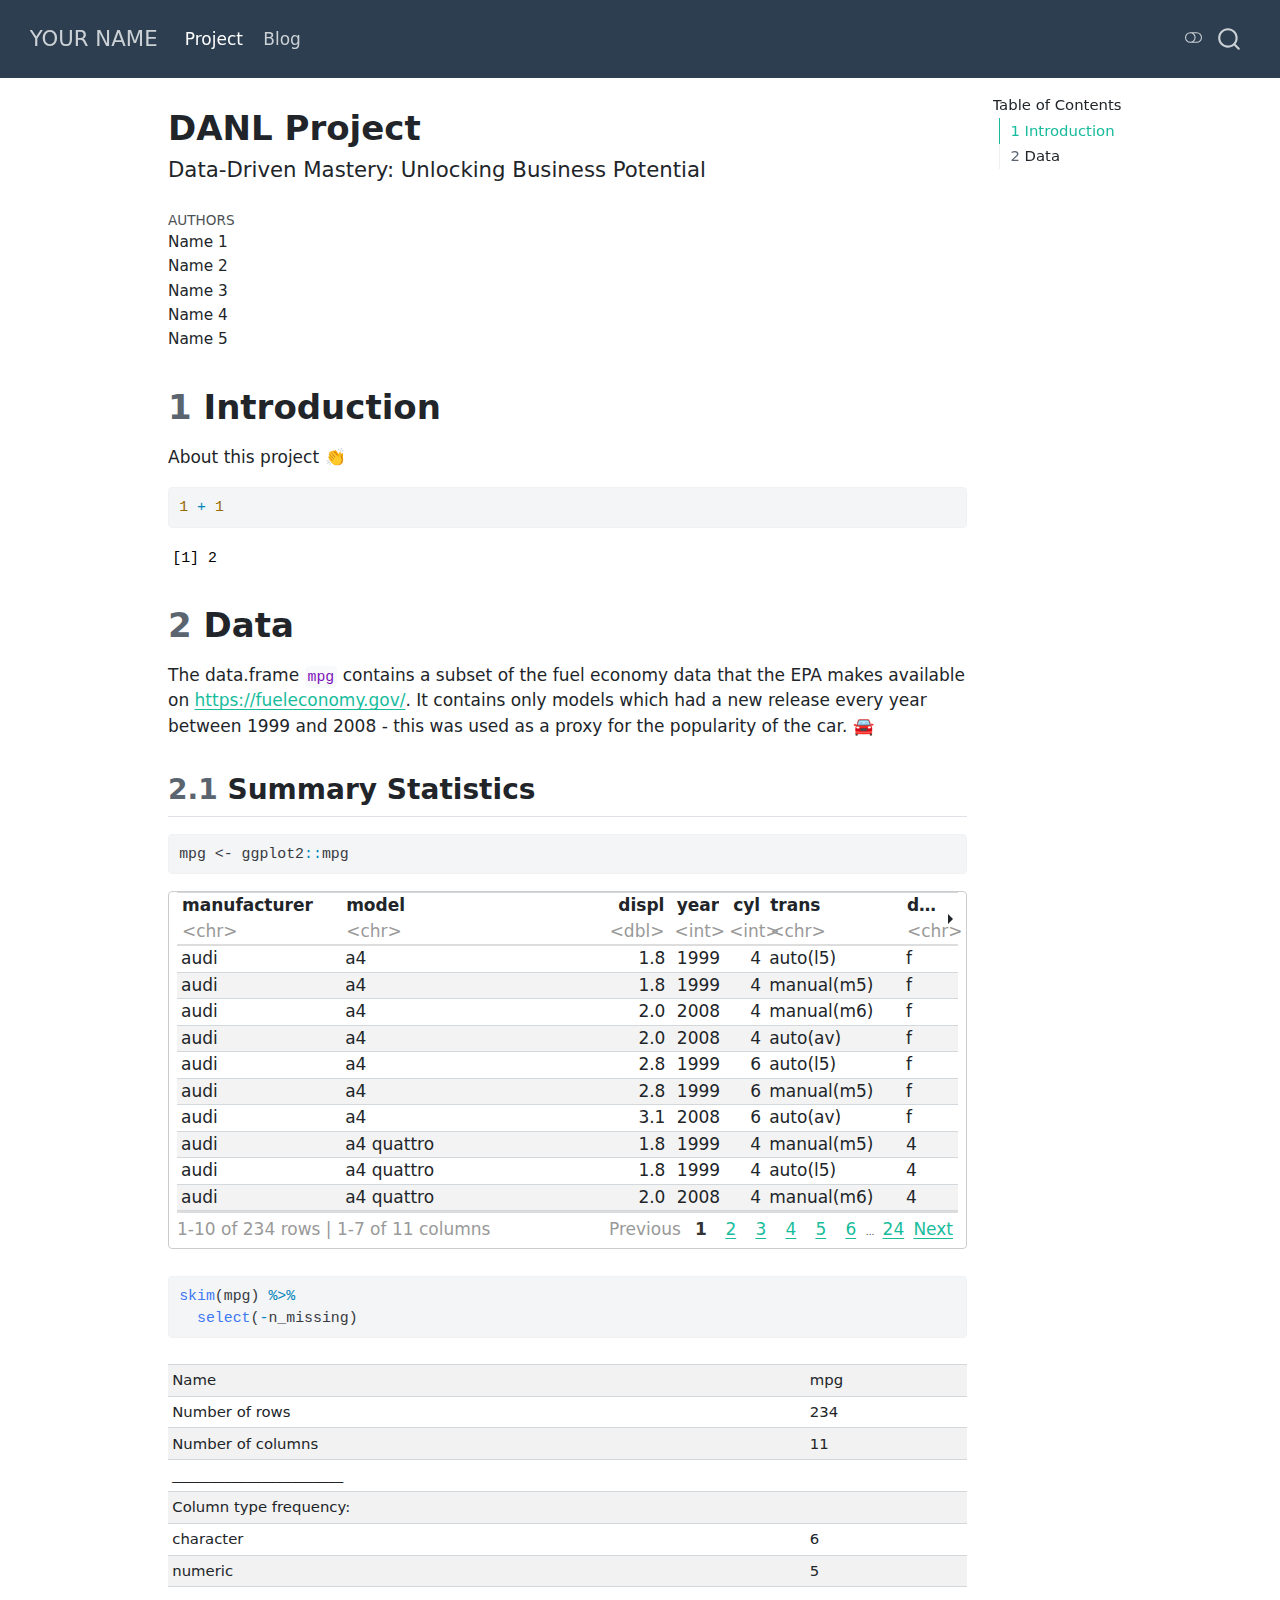
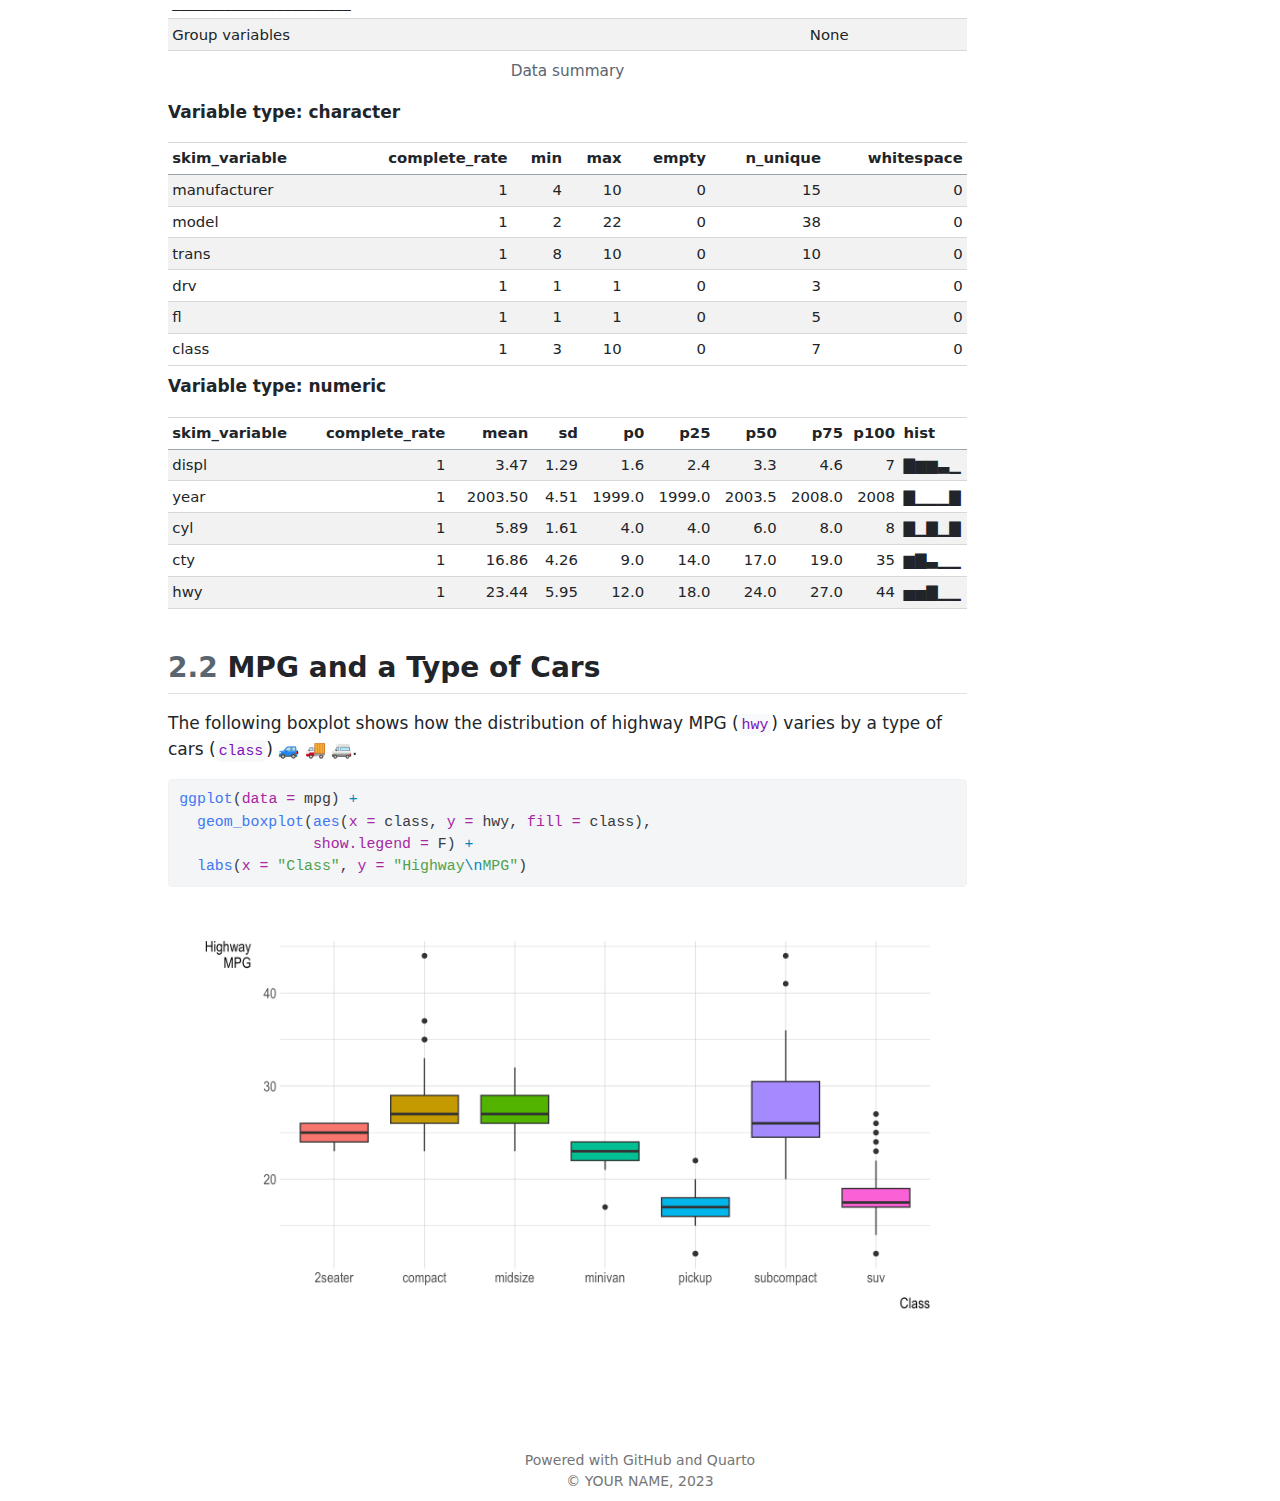
<file: project.html>
<!DOCTYPE html>
<html xmlns="http://www.w3.org/1999/xhtml" lang="en" xml:lang="en"><head>

<meta charset="utf-8">
<meta name="generator" content="quarto-1.3.450">

<meta name="viewport" content="width=device-width, initial-scale=1.0, user-scalable=yes">

<meta name="author" content="Name 1">
<meta name="author" content="Name 2">
<meta name="author" content="Name 3">
<meta name="author" content="Name 4">
<meta name="author" content="Name 5">

<title>YOUR NAME - DANL Project</title>
<style>
code{white-space: pre-wrap;}
span.smallcaps{font-variant: small-caps;}
div.columns{display: flex; gap: min(4vw, 1.5em);}
div.column{flex: auto; overflow-x: auto;}
div.hanging-indent{margin-left: 1.5em; text-indent: -1.5em;}
ul.task-list{list-style: none;}
ul.task-list li input[type="checkbox"] {
  width: 0.8em;
  margin: 0 0.8em 0.2em -1em; /* quarto-specific, see https://github.com/quarto-dev/quarto-cli/issues/4556 */ 
  vertical-align: middle;
}
/* CSS for syntax highlighting */
pre > code.sourceCode { white-space: pre; position: relative; }
pre > code.sourceCode > span { display: inline-block; line-height: 1.25; }
pre > code.sourceCode > span:empty { height: 1.2em; }
.sourceCode { overflow: visible; }
code.sourceCode > span { color: inherit; text-decoration: inherit; }
div.sourceCode { margin: 1em 0; }
pre.sourceCode { margin: 0; }
@media screen {
div.sourceCode { overflow: auto; }
}
@media print {
pre > code.sourceCode { white-space: pre-wrap; }
pre > code.sourceCode > span { text-indent: -5em; padding-left: 5em; }
}
pre.numberSource code
  { counter-reset: source-line 0; }
pre.numberSource code > span
  { position: relative; left: -4em; counter-increment: source-line; }
pre.numberSource code > span > a:first-child::before
  { content: counter(source-line);
    position: relative; left: -1em; text-align: right; vertical-align: baseline;
    border: none; display: inline-block;
    -webkit-touch-callout: none; -webkit-user-select: none;
    -khtml-user-select: none; -moz-user-select: none;
    -ms-user-select: none; user-select: none;
    padding: 0 4px; width: 4em;
  }
pre.numberSource { margin-left: 3em;  padding-left: 4px; }
div.sourceCode
  {   }
@media screen {
pre > code.sourceCode > span > a:first-child::before { text-decoration: underline; }
}
</style>


<script src="site_libs/quarto-nav/quarto-nav.js"></script>
<script src="site_libs/clipboard/clipboard.min.js"></script>
<script src="site_libs/quarto-search/autocomplete.umd.js"></script>
<script src="site_libs/quarto-search/fuse.min.js"></script>
<script src="site_libs/quarto-search/quarto-search.js"></script>
<meta name="quarto:offset" content="./">
<script src="site_libs/quarto-html/quarto.js"></script>
<script src="site_libs/quarto-html/popper.min.js"></script>
<script src="site_libs/quarto-html/tippy.umd.min.js"></script>
<script src="site_libs/quarto-html/anchor.min.js"></script>
<link href="site_libs/quarto-html/tippy.css" rel="stylesheet">
<link href="site_libs/quarto-html/quarto-syntax-highlighting.css" rel="stylesheet" class="quarto-color-scheme" id="quarto-text-highlighting-styles">
<link href="site_libs/quarto-html/quarto-syntax-highlighting-dark.css" rel="prefetch" class="quarto-color-scheme quarto-color-alternate" id="quarto-text-highlighting-styles">
<script src="site_libs/bootstrap/bootstrap.min.js"></script>
<link href="site_libs/bootstrap/bootstrap-icons.css" rel="stylesheet">
<link href="site_libs/bootstrap/bootstrap.min.css" rel="stylesheet" class="quarto-color-scheme" id="quarto-bootstrap" data-mode="light">
<link href="site_libs/bootstrap/bootstrap-dark.min.css" rel="prefetch" class="quarto-color-scheme quarto-color-alternate" id="quarto-bootstrap" data-mode="dark">
<script id="quarto-search-options" type="application/json">{
  "location": "navbar",
  "copy-button": false,
  "collapse-after": 3,
  "panel-placement": "end",
  "type": "overlay",
  "limit": 20,
  "language": {
    "search-no-results-text": "No results",
    "search-matching-documents-text": "matching documents",
    "search-copy-link-title": "Copy link to search",
    "search-hide-matches-text": "Hide additional matches",
    "search-more-match-text": "more match in this document",
    "search-more-matches-text": "more matches in this document",
    "search-clear-button-title": "Clear",
    "search-detached-cancel-button-title": "Cancel",
    "search-submit-button-title": "Submit",
    "search-label": "Search"
  }
}</script>

<link href="site_libs/pagedtable-1.1/css/pagedtable.css" rel="stylesheet">
<script src="site_libs/pagedtable-1.1/js/pagedtable.js"></script>


<link rel="stylesheet" href="styles.css">
</head>

<body class="nav-fixed">

<div id="quarto-search-results"></div>
  <header id="quarto-header" class="headroom fixed-top">
    <nav class="navbar navbar-expand-lg navbar-dark ">
      <div class="navbar-container container-fluid">
      <div class="navbar-brand-container">
    <a class="navbar-brand" href="./index.html">
    <span class="navbar-title">YOUR NAME</span>
    </a>
  </div>
            <div id="quarto-search" class="" title="Search"></div>
          <button class="navbar-toggler" type="button" data-bs-toggle="collapse" data-bs-target="#navbarCollapse" aria-controls="navbarCollapse" aria-expanded="false" aria-label="Toggle navigation" onclick="if (window.quartoToggleHeadroom) { window.quartoToggleHeadroom(); }">
  <span class="navbar-toggler-icon"></span>
</button>
          <div class="collapse navbar-collapse" id="navbarCollapse">
            <ul class="navbar-nav navbar-nav-scroll me-auto">
  <li class="nav-item">
    <a class="nav-link active" href="./project.html" rel="" target="" aria-current="page">
 <span class="menu-text">Project</span></a>
  </li>  
  <li class="nav-item">
    <a class="nav-link" href="./blog-listing.html" rel="" target="">
 <span class="menu-text">Blog</span></a>
  </li>  
</ul>
            <div class="quarto-navbar-tools ms-auto">
  <a href="" class="quarto-color-scheme-toggle quarto-navigation-tool  px-1" onclick="window.quartoToggleColorScheme(); return false;" title="Toggle dark mode"><i class="bi"></i></a>
</div>
          </div> <!-- /navcollapse -->
      </div> <!-- /container-fluid -->
    </nav>
</header>
<!-- content -->
<div id="quarto-content" class="quarto-container page-columns page-rows-contents page-layout-article page-navbar">
<!-- sidebar -->
<!-- margin-sidebar -->
    <div id="quarto-margin-sidebar" class="sidebar margin-sidebar">
        <nav id="TOC" role="doc-toc" class="toc-active">
    <h2 id="toc-title">Table of Contents</h2>
   
  <ul class="collapse">
  <li><a href="#introduction" id="toc-introduction" class="nav-link active" data-scroll-target="#introduction"><span class="header-section-number">1</span> Introduction</a></li>
  <li><a href="#data" id="toc-data" class="nav-link" data-scroll-target="#data"><span class="header-section-number">2</span> Data</a>
  <ul class="collapse">
  <li><a href="#summary-statistics" id="toc-summary-statistics" class="nav-link" data-scroll-target="#summary-statistics"><span class="header-section-number">2.1</span> Summary Statistics</a></li>
  <li><a href="#mpg-and-a-type-of-cars" id="toc-mpg-and-a-type-of-cars" class="nav-link" data-scroll-target="#mpg-and-a-type-of-cars"><span class="header-section-number">2.2</span> MPG and a Type of Cars</a></li>
  </ul></li>
  </ul>
</nav>
    </div>
<!-- main -->
<main class="content" id="quarto-document-content">

<header id="title-block-header" class="quarto-title-block default">
<div class="quarto-title">
<h1 class="title">DANL Project</h1>
<p class="subtitle lead">Data-Driven Mastery: Unlocking Business Potential</p>
</div>



<div class="quarto-title-meta">

    <div>
    <div class="quarto-title-meta-heading">Authors</div>
    <div class="quarto-title-meta-contents">
             <p>Name 1 </p>
             <p>Name 2 </p>
             <p>Name 3 </p>
             <p>Name 4 </p>
             <p>Name 5 </p>
          </div>
  </div>
    
  
    
  </div>
  

</header>

<section id="introduction" class="level1" data-number="1">
<h1 data-number="1"><span class="header-section-number">1</span> Introduction</h1>
<p>About this project <span class="emoji" data-emoji="clap">👏</span></p>
<div class="cell">
<div class="sourceCode cell-code" id="cb1"><pre class="sourceCode r code-with-copy"><code class="sourceCode r"><span id="cb1-1"><a href="#cb1-1" aria-hidden="true" tabindex="-1"></a><span class="dv">1</span> <span class="sc">+</span> <span class="dv">1</span></span></code><button title="Copy to Clipboard" class="code-copy-button"><i class="bi"></i></button></pre></div>
<div class="cell-output cell-output-stdout">
<pre><code>[1] 2</code></pre>
</div>
</div>
</section>
<section id="data" class="level1" data-number="2">
<h1 data-number="2"><span class="header-section-number">2</span> Data</h1>
<p>The data.frame <code>mpg</code> contains a subset of the fuel economy data that the EPA makes available on <a href="https://fueleconomy.gov/">https://fueleconomy.gov/</a>. It contains only models which had a new release every year between 1999 and 2008 - this was used as a proxy for the popularity of the car. <span class="emoji" data-emoji="oncoming_automobile">🚘</span></p>
<section id="summary-statistics" class="level2" data-number="2.1">
<h2 data-number="2.1" class="anchored" data-anchor-id="summary-statistics"><span class="header-section-number">2.1</span> Summary Statistics</h2>
<div class="cell">
<div class="sourceCode cell-code" id="cb3"><pre class="sourceCode r code-with-copy"><code class="sourceCode r"><span id="cb3-1"><a href="#cb3-1" aria-hidden="true" tabindex="-1"></a>mpg <span class="ot">&lt;-</span> ggplot2<span class="sc">::</span>mpg</span></code><button title="Copy to Clipboard" class="code-copy-button"><i class="bi"></i></button></pre></div>
</div>
<div class="cell-output-display">

<div data-pagedtable="false">
  <script data-pagedtable-source="" type="application/json">
{"columns":[{"label":["manufacturer"],"name":[1],"type":["chr"],"align":["left"]},{"label":["model"],"name":[2],"type":["chr"],"align":["left"]},{"label":["displ"],"name":[3],"type":["dbl"],"align":["right"]},{"label":["year"],"name":[4],"type":["int"],"align":["right"]},{"label":["cyl"],"name":[5],"type":["int"],"align":["right"]},{"label":["trans"],"name":[6],"type":["chr"],"align":["left"]},{"label":["drv"],"name":[7],"type":["chr"],"align":["left"]},{"label":["cty"],"name":[8],"type":["int"],"align":["right"]},{"label":["hwy"],"name":[9],"type":["int"],"align":["right"]},{"label":["fl"],"name":[10],"type":["chr"],"align":["left"]},{"label":["class"],"name":[11],"type":["chr"],"align":["left"]}],"data":[{"1":"audi","2":"a4","3":"1.8","4":"1999","5":"4","6":"auto(l5)","7":"f","8":"18","9":"29","10":"p","11":"compact"},{"1":"audi","2":"a4","3":"1.8","4":"1999","5":"4","6":"manual(m5)","7":"f","8":"21","9":"29","10":"p","11":"compact"},{"1":"audi","2":"a4","3":"2.0","4":"2008","5":"4","6":"manual(m6)","7":"f","8":"20","9":"31","10":"p","11":"compact"},{"1":"audi","2":"a4","3":"2.0","4":"2008","5":"4","6":"auto(av)","7":"f","8":"21","9":"30","10":"p","11":"compact"},{"1":"audi","2":"a4","3":"2.8","4":"1999","5":"6","6":"auto(l5)","7":"f","8":"16","9":"26","10":"p","11":"compact"},{"1":"audi","2":"a4","3":"2.8","4":"1999","5":"6","6":"manual(m5)","7":"f","8":"18","9":"26","10":"p","11":"compact"},{"1":"audi","2":"a4","3":"3.1","4":"2008","5":"6","6":"auto(av)","7":"f","8":"18","9":"27","10":"p","11":"compact"},{"1":"audi","2":"a4 quattro","3":"1.8","4":"1999","5":"4","6":"manual(m5)","7":"4","8":"18","9":"26","10":"p","11":"compact"},{"1":"audi","2":"a4 quattro","3":"1.8","4":"1999","5":"4","6":"auto(l5)","7":"4","8":"16","9":"25","10":"p","11":"compact"},{"1":"audi","2":"a4 quattro","3":"2.0","4":"2008","5":"4","6":"manual(m6)","7":"4","8":"20","9":"28","10":"p","11":"compact"},{"1":"audi","2":"a4 quattro","3":"2.0","4":"2008","5":"4","6":"auto(s6)","7":"4","8":"19","9":"27","10":"p","11":"compact"},{"1":"audi","2":"a4 quattro","3":"2.8","4":"1999","5":"6","6":"auto(l5)","7":"4","8":"15","9":"25","10":"p","11":"compact"},{"1":"audi","2":"a4 quattro","3":"2.8","4":"1999","5":"6","6":"manual(m5)","7":"4","8":"17","9":"25","10":"p","11":"compact"},{"1":"audi","2":"a4 quattro","3":"3.1","4":"2008","5":"6","6":"auto(s6)","7":"4","8":"17","9":"25","10":"p","11":"compact"},{"1":"audi","2":"a4 quattro","3":"3.1","4":"2008","5":"6","6":"manual(m6)","7":"4","8":"15","9":"25","10":"p","11":"compact"},{"1":"audi","2":"a6 quattro","3":"2.8","4":"1999","5":"6","6":"auto(l5)","7":"4","8":"15","9":"24","10":"p","11":"midsize"},{"1":"audi","2":"a6 quattro","3":"3.1","4":"2008","5":"6","6":"auto(s6)","7":"4","8":"17","9":"25","10":"p","11":"midsize"},{"1":"audi","2":"a6 quattro","3":"4.2","4":"2008","5":"8","6":"auto(s6)","7":"4","8":"16","9":"23","10":"p","11":"midsize"},{"1":"chevrolet","2":"c1500 suburban 2wd","3":"5.3","4":"2008","5":"8","6":"auto(l4)","7":"r","8":"14","9":"20","10":"r","11":"suv"},{"1":"chevrolet","2":"c1500 suburban 2wd","3":"5.3","4":"2008","5":"8","6":"auto(l4)","7":"r","8":"11","9":"15","10":"e","11":"suv"},{"1":"chevrolet","2":"c1500 suburban 2wd","3":"5.3","4":"2008","5":"8","6":"auto(l4)","7":"r","8":"14","9":"20","10":"r","11":"suv"},{"1":"chevrolet","2":"c1500 suburban 2wd","3":"5.7","4":"1999","5":"8","6":"auto(l4)","7":"r","8":"13","9":"17","10":"r","11":"suv"},{"1":"chevrolet","2":"c1500 suburban 2wd","3":"6.0","4":"2008","5":"8","6":"auto(l4)","7":"r","8":"12","9":"17","10":"r","11":"suv"},{"1":"chevrolet","2":"corvette","3":"5.7","4":"1999","5":"8","6":"manual(m6)","7":"r","8":"16","9":"26","10":"p","11":"2seater"},{"1":"chevrolet","2":"corvette","3":"5.7","4":"1999","5":"8","6":"auto(l4)","7":"r","8":"15","9":"23","10":"p","11":"2seater"},{"1":"chevrolet","2":"corvette","3":"6.2","4":"2008","5":"8","6":"manual(m6)","7":"r","8":"16","9":"26","10":"p","11":"2seater"},{"1":"chevrolet","2":"corvette","3":"6.2","4":"2008","5":"8","6":"auto(s6)","7":"r","8":"15","9":"25","10":"p","11":"2seater"},{"1":"chevrolet","2":"corvette","3":"7.0","4":"2008","5":"8","6":"manual(m6)","7":"r","8":"15","9":"24","10":"p","11":"2seater"},{"1":"chevrolet","2":"k1500 tahoe 4wd","3":"5.3","4":"2008","5":"8","6":"auto(l4)","7":"4","8":"14","9":"19","10":"r","11":"suv"},{"1":"chevrolet","2":"k1500 tahoe 4wd","3":"5.3","4":"2008","5":"8","6":"auto(l4)","7":"4","8":"11","9":"14","10":"e","11":"suv"},{"1":"chevrolet","2":"k1500 tahoe 4wd","3":"5.7","4":"1999","5":"8","6":"auto(l4)","7":"4","8":"11","9":"15","10":"r","11":"suv"},{"1":"chevrolet","2":"k1500 tahoe 4wd","3":"6.5","4":"1999","5":"8","6":"auto(l4)","7":"4","8":"14","9":"17","10":"d","11":"suv"},{"1":"chevrolet","2":"malibu","3":"2.4","4":"1999","5":"4","6":"auto(l4)","7":"f","8":"19","9":"27","10":"r","11":"midsize"},{"1":"chevrolet","2":"malibu","3":"2.4","4":"2008","5":"4","6":"auto(l4)","7":"f","8":"22","9":"30","10":"r","11":"midsize"},{"1":"chevrolet","2":"malibu","3":"3.1","4":"1999","5":"6","6":"auto(l4)","7":"f","8":"18","9":"26","10":"r","11":"midsize"},{"1":"chevrolet","2":"malibu","3":"3.5","4":"2008","5":"6","6":"auto(l4)","7":"f","8":"18","9":"29","10":"r","11":"midsize"},{"1":"chevrolet","2":"malibu","3":"3.6","4":"2008","5":"6","6":"auto(s6)","7":"f","8":"17","9":"26","10":"r","11":"midsize"},{"1":"dodge","2":"caravan 2wd","3":"2.4","4":"1999","5":"4","6":"auto(l3)","7":"f","8":"18","9":"24","10":"r","11":"minivan"},{"1":"dodge","2":"caravan 2wd","3":"3.0","4":"1999","5":"6","6":"auto(l4)","7":"f","8":"17","9":"24","10":"r","11":"minivan"},{"1":"dodge","2":"caravan 2wd","3":"3.3","4":"1999","5":"6","6":"auto(l4)","7":"f","8":"16","9":"22","10":"r","11":"minivan"},{"1":"dodge","2":"caravan 2wd","3":"3.3","4":"1999","5":"6","6":"auto(l4)","7":"f","8":"16","9":"22","10":"r","11":"minivan"},{"1":"dodge","2":"caravan 2wd","3":"3.3","4":"2008","5":"6","6":"auto(l4)","7":"f","8":"17","9":"24","10":"r","11":"minivan"},{"1":"dodge","2":"caravan 2wd","3":"3.3","4":"2008","5":"6","6":"auto(l4)","7":"f","8":"17","9":"24","10":"r","11":"minivan"},{"1":"dodge","2":"caravan 2wd","3":"3.3","4":"2008","5":"6","6":"auto(l4)","7":"f","8":"11","9":"17","10":"e","11":"minivan"},{"1":"dodge","2":"caravan 2wd","3":"3.8","4":"1999","5":"6","6":"auto(l4)","7":"f","8":"15","9":"22","10":"r","11":"minivan"},{"1":"dodge","2":"caravan 2wd","3":"3.8","4":"1999","5":"6","6":"auto(l4)","7":"f","8":"15","9":"21","10":"r","11":"minivan"},{"1":"dodge","2":"caravan 2wd","3":"3.8","4":"2008","5":"6","6":"auto(l6)","7":"f","8":"16","9":"23","10":"r","11":"minivan"},{"1":"dodge","2":"caravan 2wd","3":"4.0","4":"2008","5":"6","6":"auto(l6)","7":"f","8":"16","9":"23","10":"r","11":"minivan"},{"1":"dodge","2":"dakota pickup 4wd","3":"3.7","4":"2008","5":"6","6":"manual(m6)","7":"4","8":"15","9":"19","10":"r","11":"pickup"},{"1":"dodge","2":"dakota pickup 4wd","3":"3.7","4":"2008","5":"6","6":"auto(l4)","7":"4","8":"14","9":"18","10":"r","11":"pickup"},{"1":"dodge","2":"dakota pickup 4wd","3":"3.9","4":"1999","5":"6","6":"auto(l4)","7":"4","8":"13","9":"17","10":"r","11":"pickup"},{"1":"dodge","2":"dakota pickup 4wd","3":"3.9","4":"1999","5":"6","6":"manual(m5)","7":"4","8":"14","9":"17","10":"r","11":"pickup"},{"1":"dodge","2":"dakota pickup 4wd","3":"4.7","4":"2008","5":"8","6":"auto(l5)","7":"4","8":"14","9":"19","10":"r","11":"pickup"},{"1":"dodge","2":"dakota pickup 4wd","3":"4.7","4":"2008","5":"8","6":"auto(l5)","7":"4","8":"14","9":"19","10":"r","11":"pickup"},{"1":"dodge","2":"dakota pickup 4wd","3":"4.7","4":"2008","5":"8","6":"auto(l5)","7":"4","8":"9","9":"12","10":"e","11":"pickup"},{"1":"dodge","2":"dakota pickup 4wd","3":"5.2","4":"1999","5":"8","6":"manual(m5)","7":"4","8":"11","9":"17","10":"r","11":"pickup"},{"1":"dodge","2":"dakota pickup 4wd","3":"5.2","4":"1999","5":"8","6":"auto(l4)","7":"4","8":"11","9":"15","10":"r","11":"pickup"},{"1":"dodge","2":"durango 4wd","3":"3.9","4":"1999","5":"6","6":"auto(l4)","7":"4","8":"13","9":"17","10":"r","11":"suv"},{"1":"dodge","2":"durango 4wd","3":"4.7","4":"2008","5":"8","6":"auto(l5)","7":"4","8":"13","9":"17","10":"r","11":"suv"},{"1":"dodge","2":"durango 4wd","3":"4.7","4":"2008","5":"8","6":"auto(l5)","7":"4","8":"9","9":"12","10":"e","11":"suv"},{"1":"dodge","2":"durango 4wd","3":"4.7","4":"2008","5":"8","6":"auto(l5)","7":"4","8":"13","9":"17","10":"r","11":"suv"},{"1":"dodge","2":"durango 4wd","3":"5.2","4":"1999","5":"8","6":"auto(l4)","7":"4","8":"11","9":"16","10":"r","11":"suv"},{"1":"dodge","2":"durango 4wd","3":"5.7","4":"2008","5":"8","6":"auto(l5)","7":"4","8":"13","9":"18","10":"r","11":"suv"},{"1":"dodge","2":"durango 4wd","3":"5.9","4":"1999","5":"8","6":"auto(l4)","7":"4","8":"11","9":"15","10":"r","11":"suv"},{"1":"dodge","2":"ram 1500 pickup 4wd","3":"4.7","4":"2008","5":"8","6":"manual(m6)","7":"4","8":"12","9":"16","10":"r","11":"pickup"},{"1":"dodge","2":"ram 1500 pickup 4wd","3":"4.7","4":"2008","5":"8","6":"auto(l5)","7":"4","8":"9","9":"12","10":"e","11":"pickup"},{"1":"dodge","2":"ram 1500 pickup 4wd","3":"4.7","4":"2008","5":"8","6":"auto(l5)","7":"4","8":"13","9":"17","10":"r","11":"pickup"},{"1":"dodge","2":"ram 1500 pickup 4wd","3":"4.7","4":"2008","5":"8","6":"auto(l5)","7":"4","8":"13","9":"17","10":"r","11":"pickup"},{"1":"dodge","2":"ram 1500 pickup 4wd","3":"4.7","4":"2008","5":"8","6":"manual(m6)","7":"4","8":"12","9":"16","10":"r","11":"pickup"},{"1":"dodge","2":"ram 1500 pickup 4wd","3":"4.7","4":"2008","5":"8","6":"manual(m6)","7":"4","8":"9","9":"12","10":"e","11":"pickup"},{"1":"dodge","2":"ram 1500 pickup 4wd","3":"5.2","4":"1999","5":"8","6":"auto(l4)","7":"4","8":"11","9":"15","10":"r","11":"pickup"},{"1":"dodge","2":"ram 1500 pickup 4wd","3":"5.2","4":"1999","5":"8","6":"manual(m5)","7":"4","8":"11","9":"16","10":"r","11":"pickup"},{"1":"dodge","2":"ram 1500 pickup 4wd","3":"5.7","4":"2008","5":"8","6":"auto(l5)","7":"4","8":"13","9":"17","10":"r","11":"pickup"},{"1":"dodge","2":"ram 1500 pickup 4wd","3":"5.9","4":"1999","5":"8","6":"auto(l4)","7":"4","8":"11","9":"15","10":"r","11":"pickup"},{"1":"ford","2":"expedition 2wd","3":"4.6","4":"1999","5":"8","6":"auto(l4)","7":"r","8":"11","9":"17","10":"r","11":"suv"},{"1":"ford","2":"expedition 2wd","3":"5.4","4":"1999","5":"8","6":"auto(l4)","7":"r","8":"11","9":"17","10":"r","11":"suv"},{"1":"ford","2":"expedition 2wd","3":"5.4","4":"2008","5":"8","6":"auto(l6)","7":"r","8":"12","9":"18","10":"r","11":"suv"},{"1":"ford","2":"explorer 4wd","3":"4.0","4":"1999","5":"6","6":"auto(l5)","7":"4","8":"14","9":"17","10":"r","11":"suv"},{"1":"ford","2":"explorer 4wd","3":"4.0","4":"1999","5":"6","6":"manual(m5)","7":"4","8":"15","9":"19","10":"r","11":"suv"},{"1":"ford","2":"explorer 4wd","3":"4.0","4":"1999","5":"6","6":"auto(l5)","7":"4","8":"14","9":"17","10":"r","11":"suv"},{"1":"ford","2":"explorer 4wd","3":"4.0","4":"2008","5":"6","6":"auto(l5)","7":"4","8":"13","9":"19","10":"r","11":"suv"},{"1":"ford","2":"explorer 4wd","3":"4.6","4":"2008","5":"8","6":"auto(l6)","7":"4","8":"13","9":"19","10":"r","11":"suv"},{"1":"ford","2":"explorer 4wd","3":"5.0","4":"1999","5":"8","6":"auto(l4)","7":"4","8":"13","9":"17","10":"r","11":"suv"},{"1":"ford","2":"f150 pickup 4wd","3":"4.2","4":"1999","5":"6","6":"auto(l4)","7":"4","8":"14","9":"17","10":"r","11":"pickup"},{"1":"ford","2":"f150 pickup 4wd","3":"4.2","4":"1999","5":"6","6":"manual(m5)","7":"4","8":"14","9":"17","10":"r","11":"pickup"},{"1":"ford","2":"f150 pickup 4wd","3":"4.6","4":"1999","5":"8","6":"manual(m5)","7":"4","8":"13","9":"16","10":"r","11":"pickup"},{"1":"ford","2":"f150 pickup 4wd","3":"4.6","4":"1999","5":"8","6":"auto(l4)","7":"4","8":"13","9":"16","10":"r","11":"pickup"},{"1":"ford","2":"f150 pickup 4wd","3":"4.6","4":"2008","5":"8","6":"auto(l4)","7":"4","8":"13","9":"17","10":"r","11":"pickup"},{"1":"ford","2":"f150 pickup 4wd","3":"5.4","4":"1999","5":"8","6":"auto(l4)","7":"4","8":"11","9":"15","10":"r","11":"pickup"},{"1":"ford","2":"f150 pickup 4wd","3":"5.4","4":"2008","5":"8","6":"auto(l4)","7":"4","8":"13","9":"17","10":"r","11":"pickup"},{"1":"ford","2":"mustang","3":"3.8","4":"1999","5":"6","6":"manual(m5)","7":"r","8":"18","9":"26","10":"r","11":"subcompact"},{"1":"ford","2":"mustang","3":"3.8","4":"1999","5":"6","6":"auto(l4)","7":"r","8":"18","9":"25","10":"r","11":"subcompact"},{"1":"ford","2":"mustang","3":"4.0","4":"2008","5":"6","6":"manual(m5)","7":"r","8":"17","9":"26","10":"r","11":"subcompact"},{"1":"ford","2":"mustang","3":"4.0","4":"2008","5":"6","6":"auto(l5)","7":"r","8":"16","9":"24","10":"r","11":"subcompact"},{"1":"ford","2":"mustang","3":"4.6","4":"1999","5":"8","6":"auto(l4)","7":"r","8":"15","9":"21","10":"r","11":"subcompact"},{"1":"ford","2":"mustang","3":"4.6","4":"1999","5":"8","6":"manual(m5)","7":"r","8":"15","9":"22","10":"r","11":"subcompact"},{"1":"ford","2":"mustang","3":"4.6","4":"2008","5":"8","6":"manual(m5)","7":"r","8":"15","9":"23","10":"r","11":"subcompact"},{"1":"ford","2":"mustang","3":"4.6","4":"2008","5":"8","6":"auto(l5)","7":"r","8":"15","9":"22","10":"r","11":"subcompact"},{"1":"ford","2":"mustang","3":"5.4","4":"2008","5":"8","6":"manual(m6)","7":"r","8":"14","9":"20","10":"p","11":"subcompact"},{"1":"honda","2":"civic","3":"1.6","4":"1999","5":"4","6":"manual(m5)","7":"f","8":"28","9":"33","10":"r","11":"subcompact"},{"1":"honda","2":"civic","3":"1.6","4":"1999","5":"4","6":"auto(l4)","7":"f","8":"24","9":"32","10":"r","11":"subcompact"},{"1":"honda","2":"civic","3":"1.6","4":"1999","5":"4","6":"manual(m5)","7":"f","8":"25","9":"32","10":"r","11":"subcompact"},{"1":"honda","2":"civic","3":"1.6","4":"1999","5":"4","6":"manual(m5)","7":"f","8":"23","9":"29","10":"p","11":"subcompact"},{"1":"honda","2":"civic","3":"1.6","4":"1999","5":"4","6":"auto(l4)","7":"f","8":"24","9":"32","10":"r","11":"subcompact"},{"1":"honda","2":"civic","3":"1.8","4":"2008","5":"4","6":"manual(m5)","7":"f","8":"26","9":"34","10":"r","11":"subcompact"},{"1":"honda","2":"civic","3":"1.8","4":"2008","5":"4","6":"auto(l5)","7":"f","8":"25","9":"36","10":"r","11":"subcompact"},{"1":"honda","2":"civic","3":"1.8","4":"2008","5":"4","6":"auto(l5)","7":"f","8":"24","9":"36","10":"c","11":"subcompact"},{"1":"honda","2":"civic","3":"2.0","4":"2008","5":"4","6":"manual(m6)","7":"f","8":"21","9":"29","10":"p","11":"subcompact"},{"1":"hyundai","2":"sonata","3":"2.4","4":"1999","5":"4","6":"auto(l4)","7":"f","8":"18","9":"26","10":"r","11":"midsize"},{"1":"hyundai","2":"sonata","3":"2.4","4":"1999","5":"4","6":"manual(m5)","7":"f","8":"18","9":"27","10":"r","11":"midsize"},{"1":"hyundai","2":"sonata","3":"2.4","4":"2008","5":"4","6":"auto(l4)","7":"f","8":"21","9":"30","10":"r","11":"midsize"},{"1":"hyundai","2":"sonata","3":"2.4","4":"2008","5":"4","6":"manual(m5)","7":"f","8":"21","9":"31","10":"r","11":"midsize"},{"1":"hyundai","2":"sonata","3":"2.5","4":"1999","5":"6","6":"auto(l4)","7":"f","8":"18","9":"26","10":"r","11":"midsize"},{"1":"hyundai","2":"sonata","3":"2.5","4":"1999","5":"6","6":"manual(m5)","7":"f","8":"18","9":"26","10":"r","11":"midsize"},{"1":"hyundai","2":"sonata","3":"3.3","4":"2008","5":"6","6":"auto(l5)","7":"f","8":"19","9":"28","10":"r","11":"midsize"},{"1":"hyundai","2":"tiburon","3":"2.0","4":"1999","5":"4","6":"auto(l4)","7":"f","8":"19","9":"26","10":"r","11":"subcompact"},{"1":"hyundai","2":"tiburon","3":"2.0","4":"1999","5":"4","6":"manual(m5)","7":"f","8":"19","9":"29","10":"r","11":"subcompact"},{"1":"hyundai","2":"tiburon","3":"2.0","4":"2008","5":"4","6":"manual(m5)","7":"f","8":"20","9":"28","10":"r","11":"subcompact"},{"1":"hyundai","2":"tiburon","3":"2.0","4":"2008","5":"4","6":"auto(l4)","7":"f","8":"20","9":"27","10":"r","11":"subcompact"},{"1":"hyundai","2":"tiburon","3":"2.7","4":"2008","5":"6","6":"auto(l4)","7":"f","8":"17","9":"24","10":"r","11":"subcompact"},{"1":"hyundai","2":"tiburon","3":"2.7","4":"2008","5":"6","6":"manual(m6)","7":"f","8":"16","9":"24","10":"r","11":"subcompact"},{"1":"hyundai","2":"tiburon","3":"2.7","4":"2008","5":"6","6":"manual(m5)","7":"f","8":"17","9":"24","10":"r","11":"subcompact"},{"1":"jeep","2":"grand cherokee 4wd","3":"3.0","4":"2008","5":"6","6":"auto(l5)","7":"4","8":"17","9":"22","10":"d","11":"suv"},{"1":"jeep","2":"grand cherokee 4wd","3":"3.7","4":"2008","5":"6","6":"auto(l5)","7":"4","8":"15","9":"19","10":"r","11":"suv"},{"1":"jeep","2":"grand cherokee 4wd","3":"4.0","4":"1999","5":"6","6":"auto(l4)","7":"4","8":"15","9":"20","10":"r","11":"suv"},{"1":"jeep","2":"grand cherokee 4wd","3":"4.7","4":"1999","5":"8","6":"auto(l4)","7":"4","8":"14","9":"17","10":"r","11":"suv"},{"1":"jeep","2":"grand cherokee 4wd","3":"4.7","4":"2008","5":"8","6":"auto(l5)","7":"4","8":"9","9":"12","10":"e","11":"suv"},{"1":"jeep","2":"grand cherokee 4wd","3":"4.7","4":"2008","5":"8","6":"auto(l5)","7":"4","8":"14","9":"19","10":"r","11":"suv"},{"1":"jeep","2":"grand cherokee 4wd","3":"5.7","4":"2008","5":"8","6":"auto(l5)","7":"4","8":"13","9":"18","10":"r","11":"suv"},{"1":"jeep","2":"grand cherokee 4wd","3":"6.1","4":"2008","5":"8","6":"auto(l5)","7":"4","8":"11","9":"14","10":"p","11":"suv"},{"1":"land rover","2":"range rover","3":"4.0","4":"1999","5":"8","6":"auto(l4)","7":"4","8":"11","9":"15","10":"p","11":"suv"},{"1":"land rover","2":"range rover","3":"4.2","4":"2008","5":"8","6":"auto(s6)","7":"4","8":"12","9":"18","10":"r","11":"suv"},{"1":"land rover","2":"range rover","3":"4.4","4":"2008","5":"8","6":"auto(s6)","7":"4","8":"12","9":"18","10":"r","11":"suv"},{"1":"land rover","2":"range rover","3":"4.6","4":"1999","5":"8","6":"auto(l4)","7":"4","8":"11","9":"15","10":"p","11":"suv"},{"1":"lincoln","2":"navigator 2wd","3":"5.4","4":"1999","5":"8","6":"auto(l4)","7":"r","8":"11","9":"17","10":"r","11":"suv"},{"1":"lincoln","2":"navigator 2wd","3":"5.4","4":"1999","5":"8","6":"auto(l4)","7":"r","8":"11","9":"16","10":"p","11":"suv"},{"1":"lincoln","2":"navigator 2wd","3":"5.4","4":"2008","5":"8","6":"auto(l6)","7":"r","8":"12","9":"18","10":"r","11":"suv"},{"1":"mercury","2":"mountaineer 4wd","3":"4.0","4":"1999","5":"6","6":"auto(l5)","7":"4","8":"14","9":"17","10":"r","11":"suv"},{"1":"mercury","2":"mountaineer 4wd","3":"4.0","4":"2008","5":"6","6":"auto(l5)","7":"4","8":"13","9":"19","10":"r","11":"suv"},{"1":"mercury","2":"mountaineer 4wd","3":"4.6","4":"2008","5":"8","6":"auto(l6)","7":"4","8":"13","9":"19","10":"r","11":"suv"},{"1":"mercury","2":"mountaineer 4wd","3":"5.0","4":"1999","5":"8","6":"auto(l4)","7":"4","8":"13","9":"17","10":"r","11":"suv"},{"1":"nissan","2":"altima","3":"2.4","4":"1999","5":"4","6":"manual(m5)","7":"f","8":"21","9":"29","10":"r","11":"compact"},{"1":"nissan","2":"altima","3":"2.4","4":"1999","5":"4","6":"auto(l4)","7":"f","8":"19","9":"27","10":"r","11":"compact"},{"1":"nissan","2":"altima","3":"2.5","4":"2008","5":"4","6":"auto(av)","7":"f","8":"23","9":"31","10":"r","11":"midsize"},{"1":"nissan","2":"altima","3":"2.5","4":"2008","5":"4","6":"manual(m6)","7":"f","8":"23","9":"32","10":"r","11":"midsize"},{"1":"nissan","2":"altima","3":"3.5","4":"2008","5":"6","6":"manual(m6)","7":"f","8":"19","9":"27","10":"p","11":"midsize"},{"1":"nissan","2":"altima","3":"3.5","4":"2008","5":"6","6":"auto(av)","7":"f","8":"19","9":"26","10":"p","11":"midsize"},{"1":"nissan","2":"maxima","3":"3.0","4":"1999","5":"6","6":"auto(l4)","7":"f","8":"18","9":"26","10":"r","11":"midsize"},{"1":"nissan","2":"maxima","3":"3.0","4":"1999","5":"6","6":"manual(m5)","7":"f","8":"19","9":"25","10":"r","11":"midsize"},{"1":"nissan","2":"maxima","3":"3.5","4":"2008","5":"6","6":"auto(av)","7":"f","8":"19","9":"25","10":"p","11":"midsize"},{"1":"nissan","2":"pathfinder 4wd","3":"3.3","4":"1999","5":"6","6":"auto(l4)","7":"4","8":"14","9":"17","10":"r","11":"suv"},{"1":"nissan","2":"pathfinder 4wd","3":"3.3","4":"1999","5":"6","6":"manual(m5)","7":"4","8":"15","9":"17","10":"r","11":"suv"},{"1":"nissan","2":"pathfinder 4wd","3":"4.0","4":"2008","5":"6","6":"auto(l5)","7":"4","8":"14","9":"20","10":"p","11":"suv"},{"1":"nissan","2":"pathfinder 4wd","3":"5.6","4":"2008","5":"8","6":"auto(s5)","7":"4","8":"12","9":"18","10":"p","11":"suv"},{"1":"pontiac","2":"grand prix","3":"3.1","4":"1999","5":"6","6":"auto(l4)","7":"f","8":"18","9":"26","10":"r","11":"midsize"},{"1":"pontiac","2":"grand prix","3":"3.8","4":"1999","5":"6","6":"auto(l4)","7":"f","8":"16","9":"26","10":"p","11":"midsize"},{"1":"pontiac","2":"grand prix","3":"3.8","4":"1999","5":"6","6":"auto(l4)","7":"f","8":"17","9":"27","10":"r","11":"midsize"},{"1":"pontiac","2":"grand prix","3":"3.8","4":"2008","5":"6","6":"auto(l4)","7":"f","8":"18","9":"28","10":"r","11":"midsize"},{"1":"pontiac","2":"grand prix","3":"5.3","4":"2008","5":"8","6":"auto(s4)","7":"f","8":"16","9":"25","10":"p","11":"midsize"},{"1":"subaru","2":"forester awd","3":"2.5","4":"1999","5":"4","6":"manual(m5)","7":"4","8":"18","9":"25","10":"r","11":"suv"},{"1":"subaru","2":"forester awd","3":"2.5","4":"1999","5":"4","6":"auto(l4)","7":"4","8":"18","9":"24","10":"r","11":"suv"},{"1":"subaru","2":"forester awd","3":"2.5","4":"2008","5":"4","6":"manual(m5)","7":"4","8":"20","9":"27","10":"r","11":"suv"},{"1":"subaru","2":"forester awd","3":"2.5","4":"2008","5":"4","6":"manual(m5)","7":"4","8":"19","9":"25","10":"p","11":"suv"},{"1":"subaru","2":"forester awd","3":"2.5","4":"2008","5":"4","6":"auto(l4)","7":"4","8":"20","9":"26","10":"r","11":"suv"},{"1":"subaru","2":"forester awd","3":"2.5","4":"2008","5":"4","6":"auto(l4)","7":"4","8":"18","9":"23","10":"p","11":"suv"},{"1":"subaru","2":"impreza awd","3":"2.2","4":"1999","5":"4","6":"auto(l4)","7":"4","8":"21","9":"26","10":"r","11":"subcompact"},{"1":"subaru","2":"impreza awd","3":"2.2","4":"1999","5":"4","6":"manual(m5)","7":"4","8":"19","9":"26","10":"r","11":"subcompact"},{"1":"subaru","2":"impreza awd","3":"2.5","4":"1999","5":"4","6":"manual(m5)","7":"4","8":"19","9":"26","10":"r","11":"subcompact"},{"1":"subaru","2":"impreza awd","3":"2.5","4":"1999","5":"4","6":"auto(l4)","7":"4","8":"19","9":"26","10":"r","11":"subcompact"},{"1":"subaru","2":"impreza awd","3":"2.5","4":"2008","5":"4","6":"auto(s4)","7":"4","8":"20","9":"25","10":"p","11":"compact"},{"1":"subaru","2":"impreza awd","3":"2.5","4":"2008","5":"4","6":"auto(s4)","7":"4","8":"20","9":"27","10":"r","11":"compact"},{"1":"subaru","2":"impreza awd","3":"2.5","4":"2008","5":"4","6":"manual(m5)","7":"4","8":"19","9":"25","10":"p","11":"compact"},{"1":"subaru","2":"impreza awd","3":"2.5","4":"2008","5":"4","6":"manual(m5)","7":"4","8":"20","9":"27","10":"r","11":"compact"},{"1":"toyota","2":"4runner 4wd","3":"2.7","4":"1999","5":"4","6":"manual(m5)","7":"4","8":"15","9":"20","10":"r","11":"suv"},{"1":"toyota","2":"4runner 4wd","3":"2.7","4":"1999","5":"4","6":"auto(l4)","7":"4","8":"16","9":"20","10":"r","11":"suv"},{"1":"toyota","2":"4runner 4wd","3":"3.4","4":"1999","5":"6","6":"auto(l4)","7":"4","8":"15","9":"19","10":"r","11":"suv"},{"1":"toyota","2":"4runner 4wd","3":"3.4","4":"1999","5":"6","6":"manual(m5)","7":"4","8":"15","9":"17","10":"r","11":"suv"},{"1":"toyota","2":"4runner 4wd","3":"4.0","4":"2008","5":"6","6":"auto(l5)","7":"4","8":"16","9":"20","10":"r","11":"suv"},{"1":"toyota","2":"4runner 4wd","3":"4.7","4":"2008","5":"8","6":"auto(l5)","7":"4","8":"14","9":"17","10":"r","11":"suv"},{"1":"toyota","2":"camry","3":"2.2","4":"1999","5":"4","6":"manual(m5)","7":"f","8":"21","9":"29","10":"r","11":"midsize"},{"1":"toyota","2":"camry","3":"2.2","4":"1999","5":"4","6":"auto(l4)","7":"f","8":"21","9":"27","10":"r","11":"midsize"},{"1":"toyota","2":"camry","3":"2.4","4":"2008","5":"4","6":"manual(m5)","7":"f","8":"21","9":"31","10":"r","11":"midsize"},{"1":"toyota","2":"camry","3":"2.4","4":"2008","5":"4","6":"auto(l5)","7":"f","8":"21","9":"31","10":"r","11":"midsize"},{"1":"toyota","2":"camry","3":"3.0","4":"1999","5":"6","6":"auto(l4)","7":"f","8":"18","9":"26","10":"r","11":"midsize"},{"1":"toyota","2":"camry","3":"3.0","4":"1999","5":"6","6":"manual(m5)","7":"f","8":"18","9":"26","10":"r","11":"midsize"},{"1":"toyota","2":"camry","3":"3.5","4":"2008","5":"6","6":"auto(s6)","7":"f","8":"19","9":"28","10":"r","11":"midsize"},{"1":"toyota","2":"camry solara","3":"2.2","4":"1999","5":"4","6":"auto(l4)","7":"f","8":"21","9":"27","10":"r","11":"compact"},{"1":"toyota","2":"camry solara","3":"2.2","4":"1999","5":"4","6":"manual(m5)","7":"f","8":"21","9":"29","10":"r","11":"compact"},{"1":"toyota","2":"camry solara","3":"2.4","4":"2008","5":"4","6":"manual(m5)","7":"f","8":"21","9":"31","10":"r","11":"compact"},{"1":"toyota","2":"camry solara","3":"2.4","4":"2008","5":"4","6":"auto(s5)","7":"f","8":"22","9":"31","10":"r","11":"compact"},{"1":"toyota","2":"camry solara","3":"3.0","4":"1999","5":"6","6":"auto(l4)","7":"f","8":"18","9":"26","10":"r","11":"compact"},{"1":"toyota","2":"camry solara","3":"3.0","4":"1999","5":"6","6":"manual(m5)","7":"f","8":"18","9":"26","10":"r","11":"compact"},{"1":"toyota","2":"camry solara","3":"3.3","4":"2008","5":"6","6":"auto(s5)","7":"f","8":"18","9":"27","10":"r","11":"compact"},{"1":"toyota","2":"corolla","3":"1.8","4":"1999","5":"4","6":"auto(l3)","7":"f","8":"24","9":"30","10":"r","11":"compact"},{"1":"toyota","2":"corolla","3":"1.8","4":"1999","5":"4","6":"auto(l4)","7":"f","8":"24","9":"33","10":"r","11":"compact"},{"1":"toyota","2":"corolla","3":"1.8","4":"1999","5":"4","6":"manual(m5)","7":"f","8":"26","9":"35","10":"r","11":"compact"},{"1":"toyota","2":"corolla","3":"1.8","4":"2008","5":"4","6":"manual(m5)","7":"f","8":"28","9":"37","10":"r","11":"compact"},{"1":"toyota","2":"corolla","3":"1.8","4":"2008","5":"4","6":"auto(l4)","7":"f","8":"26","9":"35","10":"r","11":"compact"},{"1":"toyota","2":"land cruiser wagon 4wd","3":"4.7","4":"1999","5":"8","6":"auto(l4)","7":"4","8":"11","9":"15","10":"r","11":"suv"},{"1":"toyota","2":"land cruiser wagon 4wd","3":"5.7","4":"2008","5":"8","6":"auto(s6)","7":"4","8":"13","9":"18","10":"r","11":"suv"},{"1":"toyota","2":"toyota tacoma 4wd","3":"2.7","4":"1999","5":"4","6":"manual(m5)","7":"4","8":"15","9":"20","10":"r","11":"pickup"},{"1":"toyota","2":"toyota tacoma 4wd","3":"2.7","4":"1999","5":"4","6":"auto(l4)","7":"4","8":"16","9":"20","10":"r","11":"pickup"},{"1":"toyota","2":"toyota tacoma 4wd","3":"2.7","4":"2008","5":"4","6":"manual(m5)","7":"4","8":"17","9":"22","10":"r","11":"pickup"},{"1":"toyota","2":"toyota tacoma 4wd","3":"3.4","4":"1999","5":"6","6":"manual(m5)","7":"4","8":"15","9":"17","10":"r","11":"pickup"},{"1":"toyota","2":"toyota tacoma 4wd","3":"3.4","4":"1999","5":"6","6":"auto(l4)","7":"4","8":"15","9":"19","10":"r","11":"pickup"},{"1":"toyota","2":"toyota tacoma 4wd","3":"4.0","4":"2008","5":"6","6":"manual(m6)","7":"4","8":"15","9":"18","10":"r","11":"pickup"},{"1":"toyota","2":"toyota tacoma 4wd","3":"4.0","4":"2008","5":"6","6":"auto(l5)","7":"4","8":"16","9":"20","10":"r","11":"pickup"},{"1":"volkswagen","2":"gti","3":"2.0","4":"1999","5":"4","6":"manual(m5)","7":"f","8":"21","9":"29","10":"r","11":"compact"},{"1":"volkswagen","2":"gti","3":"2.0","4":"1999","5":"4","6":"auto(l4)","7":"f","8":"19","9":"26","10":"r","11":"compact"},{"1":"volkswagen","2":"gti","3":"2.0","4":"2008","5":"4","6":"manual(m6)","7":"f","8":"21","9":"29","10":"p","11":"compact"},{"1":"volkswagen","2":"gti","3":"2.0","4":"2008","5":"4","6":"auto(s6)","7":"f","8":"22","9":"29","10":"p","11":"compact"},{"1":"volkswagen","2":"gti","3":"2.8","4":"1999","5":"6","6":"manual(m5)","7":"f","8":"17","9":"24","10":"r","11":"compact"},{"1":"volkswagen","2":"jetta","3":"1.9","4":"1999","5":"4","6":"manual(m5)","7":"f","8":"33","9":"44","10":"d","11":"compact"},{"1":"volkswagen","2":"jetta","3":"2.0","4":"1999","5":"4","6":"manual(m5)","7":"f","8":"21","9":"29","10":"r","11":"compact"},{"1":"volkswagen","2":"jetta","3":"2.0","4":"1999","5":"4","6":"auto(l4)","7":"f","8":"19","9":"26","10":"r","11":"compact"},{"1":"volkswagen","2":"jetta","3":"2.0","4":"2008","5":"4","6":"auto(s6)","7":"f","8":"22","9":"29","10":"p","11":"compact"},{"1":"volkswagen","2":"jetta","3":"2.0","4":"2008","5":"4","6":"manual(m6)","7":"f","8":"21","9":"29","10":"p","11":"compact"},{"1":"volkswagen","2":"jetta","3":"2.5","4":"2008","5":"5","6":"auto(s6)","7":"f","8":"21","9":"29","10":"r","11":"compact"},{"1":"volkswagen","2":"jetta","3":"2.5","4":"2008","5":"5","6":"manual(m5)","7":"f","8":"21","9":"29","10":"r","11":"compact"},{"1":"volkswagen","2":"jetta","3":"2.8","4":"1999","5":"6","6":"auto(l4)","7":"f","8":"16","9":"23","10":"r","11":"compact"},{"1":"volkswagen","2":"jetta","3":"2.8","4":"1999","5":"6","6":"manual(m5)","7":"f","8":"17","9":"24","10":"r","11":"compact"},{"1":"volkswagen","2":"new beetle","3":"1.9","4":"1999","5":"4","6":"manual(m5)","7":"f","8":"35","9":"44","10":"d","11":"subcompact"},{"1":"volkswagen","2":"new beetle","3":"1.9","4":"1999","5":"4","6":"auto(l4)","7":"f","8":"29","9":"41","10":"d","11":"subcompact"},{"1":"volkswagen","2":"new beetle","3":"2.0","4":"1999","5":"4","6":"manual(m5)","7":"f","8":"21","9":"29","10":"r","11":"subcompact"},{"1":"volkswagen","2":"new beetle","3":"2.0","4":"1999","5":"4","6":"auto(l4)","7":"f","8":"19","9":"26","10":"r","11":"subcompact"},{"1":"volkswagen","2":"new beetle","3":"2.5","4":"2008","5":"5","6":"manual(m5)","7":"f","8":"20","9":"28","10":"r","11":"subcompact"},{"1":"volkswagen","2":"new beetle","3":"2.5","4":"2008","5":"5","6":"auto(s6)","7":"f","8":"20","9":"29","10":"r","11":"subcompact"},{"1":"volkswagen","2":"passat","3":"1.8","4":"1999","5":"4","6":"manual(m5)","7":"f","8":"21","9":"29","10":"p","11":"midsize"},{"1":"volkswagen","2":"passat","3":"1.8","4":"1999","5":"4","6":"auto(l5)","7":"f","8":"18","9":"29","10":"p","11":"midsize"},{"1":"volkswagen","2":"passat","3":"2.0","4":"2008","5":"4","6":"auto(s6)","7":"f","8":"19","9":"28","10":"p","11":"midsize"},{"1":"volkswagen","2":"passat","3":"2.0","4":"2008","5":"4","6":"manual(m6)","7":"f","8":"21","9":"29","10":"p","11":"midsize"},{"1":"volkswagen","2":"passat","3":"2.8","4":"1999","5":"6","6":"auto(l5)","7":"f","8":"16","9":"26","10":"p","11":"midsize"},{"1":"volkswagen","2":"passat","3":"2.8","4":"1999","5":"6","6":"manual(m5)","7":"f","8":"18","9":"26","10":"p","11":"midsize"},{"1":"volkswagen","2":"passat","3":"3.6","4":"2008","5":"6","6":"auto(s6)","7":"f","8":"17","9":"26","10":"p","11":"midsize"}],"options":{"columns":{"min":{},"max":[10]},"rows":{"min":[10],"max":[10]},"pages":{}}}
  </script>
</div>
</div>
<div class="cell">
<div class="sourceCode cell-code" id="cb4"><pre class="sourceCode r code-with-copy"><code class="sourceCode r"><span id="cb4-1"><a href="#cb4-1" aria-hidden="true" tabindex="-1"></a><span class="fu">skim</span>(mpg) <span class="sc">%&gt;%</span> </span>
<span id="cb4-2"><a href="#cb4-2" aria-hidden="true" tabindex="-1"></a>  <span class="fu">select</span>(<span class="sc">-</span>n_missing)</span></code><button title="Copy to Clipboard" class="code-copy-button"><i class="bi"></i></button></pre></div>
<div class="cell-output-display">
<table class="table table-sm table-striped small">
<caption>Data summary</caption>
<tbody>
<tr class="odd">
<td style="text-align: left;">Name</td>
<td style="text-align: left;">mpg</td>
</tr>
<tr class="even">
<td style="text-align: left;">Number of rows</td>
<td style="text-align: left;">234</td>
</tr>
<tr class="odd">
<td style="text-align: left;">Number of columns</td>
<td style="text-align: left;">11</td>
</tr>
<tr class="even">
<td style="text-align: left;">_______________________</td>
<td style="text-align: left;"></td>
</tr>
<tr class="odd">
<td style="text-align: left;">Column type frequency:</td>
<td style="text-align: left;"></td>
</tr>
<tr class="even">
<td style="text-align: left;">character</td>
<td style="text-align: left;">6</td>
</tr>
<tr class="odd">
<td style="text-align: left;">numeric</td>
<td style="text-align: left;">5</td>
</tr>
<tr class="even">
<td style="text-align: left;">________________________</td>
<td style="text-align: left;"></td>
</tr>
<tr class="odd">
<td style="text-align: left;">Group variables</td>
<td style="text-align: left;">None</td>
</tr>
</tbody>
</table>
<p><strong>Variable type: character</strong></p>
<table class="table table-sm table-striped small">
<thead>
<tr class="header">
<th style="text-align: left;">skim_variable</th>
<th style="text-align: right;">complete_rate</th>
<th style="text-align: right;">min</th>
<th style="text-align: right;">max</th>
<th style="text-align: right;">empty</th>
<th style="text-align: right;">n_unique</th>
<th style="text-align: right;">whitespace</th>
</tr>
</thead>
<tbody>
<tr class="odd">
<td style="text-align: left;">manufacturer</td>
<td style="text-align: right;">1</td>
<td style="text-align: right;">4</td>
<td style="text-align: right;">10</td>
<td style="text-align: right;">0</td>
<td style="text-align: right;">15</td>
<td style="text-align: right;">0</td>
</tr>
<tr class="even">
<td style="text-align: left;">model</td>
<td style="text-align: right;">1</td>
<td style="text-align: right;">2</td>
<td style="text-align: right;">22</td>
<td style="text-align: right;">0</td>
<td style="text-align: right;">38</td>
<td style="text-align: right;">0</td>
</tr>
<tr class="odd">
<td style="text-align: left;">trans</td>
<td style="text-align: right;">1</td>
<td style="text-align: right;">8</td>
<td style="text-align: right;">10</td>
<td style="text-align: right;">0</td>
<td style="text-align: right;">10</td>
<td style="text-align: right;">0</td>
</tr>
<tr class="even">
<td style="text-align: left;">drv</td>
<td style="text-align: right;">1</td>
<td style="text-align: right;">1</td>
<td style="text-align: right;">1</td>
<td style="text-align: right;">0</td>
<td style="text-align: right;">3</td>
<td style="text-align: right;">0</td>
</tr>
<tr class="odd">
<td style="text-align: left;">fl</td>
<td style="text-align: right;">1</td>
<td style="text-align: right;">1</td>
<td style="text-align: right;">1</td>
<td style="text-align: right;">0</td>
<td style="text-align: right;">5</td>
<td style="text-align: right;">0</td>
</tr>
<tr class="even">
<td style="text-align: left;">class</td>
<td style="text-align: right;">1</td>
<td style="text-align: right;">3</td>
<td style="text-align: right;">10</td>
<td style="text-align: right;">0</td>
<td style="text-align: right;">7</td>
<td style="text-align: right;">0</td>
</tr>
</tbody>
</table>
<p><strong>Variable type: numeric</strong></p>
<table class="table table-sm table-striped small">
<colgroup>
<col style="width: 17%">
<col style="width: 17%">
<col style="width: 10%">
<col style="width: 6%">
<col style="width: 8%">
<col style="width: 8%">
<col style="width: 8%">
<col style="width: 8%">
<col style="width: 6%">
<col style="width: 7%">
</colgroup>
<thead>
<tr class="header">
<th style="text-align: left;">skim_variable</th>
<th style="text-align: right;">complete_rate</th>
<th style="text-align: right;">mean</th>
<th style="text-align: right;">sd</th>
<th style="text-align: right;">p0</th>
<th style="text-align: right;">p25</th>
<th style="text-align: right;">p50</th>
<th style="text-align: right;">p75</th>
<th style="text-align: right;">p100</th>
<th style="text-align: left;">hist</th>
</tr>
</thead>
<tbody>
<tr class="odd">
<td style="text-align: left;">displ</td>
<td style="text-align: right;">1</td>
<td style="text-align: right;">3.47</td>
<td style="text-align: right;">1.29</td>
<td style="text-align: right;">1.6</td>
<td style="text-align: right;">2.4</td>
<td style="text-align: right;">3.3</td>
<td style="text-align: right;">4.6</td>
<td style="text-align: right;">7</td>
<td style="text-align: left;">▇▆▆▃▁</td>
</tr>
<tr class="even">
<td style="text-align: left;">year</td>
<td style="text-align: right;">1</td>
<td style="text-align: right;">2003.50</td>
<td style="text-align: right;">4.51</td>
<td style="text-align: right;">1999.0</td>
<td style="text-align: right;">1999.0</td>
<td style="text-align: right;">2003.5</td>
<td style="text-align: right;">2008.0</td>
<td style="text-align: right;">2008</td>
<td style="text-align: left;">▇▁▁▁▇</td>
</tr>
<tr class="odd">
<td style="text-align: left;">cyl</td>
<td style="text-align: right;">1</td>
<td style="text-align: right;">5.89</td>
<td style="text-align: right;">1.61</td>
<td style="text-align: right;">4.0</td>
<td style="text-align: right;">4.0</td>
<td style="text-align: right;">6.0</td>
<td style="text-align: right;">8.0</td>
<td style="text-align: right;">8</td>
<td style="text-align: left;">▇▁▇▁▇</td>
</tr>
<tr class="even">
<td style="text-align: left;">cty</td>
<td style="text-align: right;">1</td>
<td style="text-align: right;">16.86</td>
<td style="text-align: right;">4.26</td>
<td style="text-align: right;">9.0</td>
<td style="text-align: right;">14.0</td>
<td style="text-align: right;">17.0</td>
<td style="text-align: right;">19.0</td>
<td style="text-align: right;">35</td>
<td style="text-align: left;">▆▇▃▁▁</td>
</tr>
<tr class="odd">
<td style="text-align: left;">hwy</td>
<td style="text-align: right;">1</td>
<td style="text-align: right;">23.44</td>
<td style="text-align: right;">5.95</td>
<td style="text-align: right;">12.0</td>
<td style="text-align: right;">18.0</td>
<td style="text-align: right;">24.0</td>
<td style="text-align: right;">27.0</td>
<td style="text-align: right;">44</td>
<td style="text-align: left;">▅▅▇▁▁</td>
</tr>
</tbody>
</table>
</div>
</div>
</section>
<section id="mpg-and-a-type-of-cars" class="level2" data-number="2.2">
<h2 data-number="2.2" class="anchored" data-anchor-id="mpg-and-a-type-of-cars"><span class="header-section-number">2.2</span> MPG and a Type of Cars</h2>
<p>The following boxplot shows how the distribution of highway MPG (<code>hwy</code>) varies by a type of cars (<code>class</code>) <span class="emoji" data-emoji="blue_car">🚙</span> <span class="emoji" data-emoji="truck">🚚</span> <span class="emoji" data-emoji="minibus">🚐</span>.</p>
<div class="cell">
<div class="sourceCode cell-code" id="cb5"><pre class="sourceCode r code-with-copy"><code class="sourceCode r"><span id="cb5-1"><a href="#cb5-1" aria-hidden="true" tabindex="-1"></a><span class="fu">ggplot</span>(<span class="at">data =</span> mpg) <span class="sc">+</span></span>
<span id="cb5-2"><a href="#cb5-2" aria-hidden="true" tabindex="-1"></a>  <span class="fu">geom_boxplot</span>(<span class="fu">aes</span>(<span class="at">x =</span> class, <span class="at">y =</span> hwy, <span class="at">fill =</span> class),</span>
<span id="cb5-3"><a href="#cb5-3" aria-hidden="true" tabindex="-1"></a>               <span class="at">show.legend =</span> F) <span class="sc">+</span></span>
<span id="cb5-4"><a href="#cb5-4" aria-hidden="true" tabindex="-1"></a>  <span class="fu">labs</span>(<span class="at">x =</span> <span class="st">"Class"</span>, <span class="at">y =</span> <span class="st">"Highway</span><span class="sc">\n</span><span class="st">MPG"</span>) </span></code><button title="Copy to Clipboard" class="code-copy-button"><i class="bi"></i></button></pre></div>
<div class="cell-output-display">
<p><img src="project_files/figure-html/unnamed-chunk-5-1.png" class="img-fluid" width="864"></p>
</div>
</div>


</section>
</section>

</main> <!-- /main -->
<script type="text/javascript" src="links.js"></script>
<script id="quarto-html-after-body" type="application/javascript">
window.document.addEventListener("DOMContentLoaded", function (event) {
  const toggleBodyColorMode = (bsSheetEl) => {
    const mode = bsSheetEl.getAttribute("data-mode");
    const bodyEl = window.document.querySelector("body");
    if (mode === "dark") {
      bodyEl.classList.add("quarto-dark");
      bodyEl.classList.remove("quarto-light");
    } else {
      bodyEl.classList.add("quarto-light");
      bodyEl.classList.remove("quarto-dark");
    }
  }
  const toggleBodyColorPrimary = () => {
    const bsSheetEl = window.document.querySelector("link#quarto-bootstrap");
    if (bsSheetEl) {
      toggleBodyColorMode(bsSheetEl);
    }
  }
  toggleBodyColorPrimary();  
  const disableStylesheet = (stylesheets) => {
    for (let i=0; i < stylesheets.length; i++) {
      const stylesheet = stylesheets[i];
      stylesheet.rel = 'prefetch';
    }
  }
  const enableStylesheet = (stylesheets) => {
    for (let i=0; i < stylesheets.length; i++) {
      const stylesheet = stylesheets[i];
      stylesheet.rel = 'stylesheet';
    }
  }
  const manageTransitions = (selector, allowTransitions) => {
    const els = window.document.querySelectorAll(selector);
    for (let i=0; i < els.length; i++) {
      const el = els[i];
      if (allowTransitions) {
        el.classList.remove('notransition');
      } else {
        el.classList.add('notransition');
      }
    }
  }
  const toggleColorMode = (alternate) => {
    // Switch the stylesheets
    const alternateStylesheets = window.document.querySelectorAll('link.quarto-color-scheme.quarto-color-alternate');
    manageTransitions('#quarto-margin-sidebar .nav-link', false);
    if (alternate) {
      enableStylesheet(alternateStylesheets);
      for (const sheetNode of alternateStylesheets) {
        if (sheetNode.id === "quarto-bootstrap") {
          toggleBodyColorMode(sheetNode);
        }
      }
    } else {
      disableStylesheet(alternateStylesheets);
      toggleBodyColorPrimary();
    }
    manageTransitions('#quarto-margin-sidebar .nav-link', true);
    // Switch the toggles
    const toggles = window.document.querySelectorAll('.quarto-color-scheme-toggle');
    for (let i=0; i < toggles.length; i++) {
      const toggle = toggles[i];
      if (toggle) {
        if (alternate) {
          toggle.classList.add("alternate");     
        } else {
          toggle.classList.remove("alternate");
        }
      }
    }
    // Hack to workaround the fact that safari doesn't
    // properly recolor the scrollbar when toggling (#1455)
    if (navigator.userAgent.indexOf('Safari') > 0 && navigator.userAgent.indexOf('Chrome') == -1) {
      manageTransitions("body", false);
      window.scrollTo(0, 1);
      setTimeout(() => {
        window.scrollTo(0, 0);
        manageTransitions("body", true);
      }, 40);  
    }
  }
  const isFileUrl = () => { 
    return window.location.protocol === 'file:';
  }
  const hasAlternateSentinel = () => {  
    let styleSentinel = getColorSchemeSentinel();
    if (styleSentinel !== null) {
      return styleSentinel === "alternate";
    } else {
      return false;
    }
  }
  const setStyleSentinel = (alternate) => {
    const value = alternate ? "alternate" : "default";
    if (!isFileUrl()) {
      window.localStorage.setItem("quarto-color-scheme", value);
    } else {
      localAlternateSentinel = value;
    }
  }
  const getColorSchemeSentinel = () => {
    if (!isFileUrl()) {
      const storageValue = window.localStorage.getItem("quarto-color-scheme");
      return storageValue != null ? storageValue : localAlternateSentinel;
    } else {
      return localAlternateSentinel;
    }
  }
  let localAlternateSentinel = 'default';
  // Dark / light mode switch
  window.quartoToggleColorScheme = () => {
    // Read the current dark / light value 
    let toAlternate = !hasAlternateSentinel();
    toggleColorMode(toAlternate);
    setStyleSentinel(toAlternate);
  };
  // Ensure there is a toggle, if there isn't float one in the top right
  if (window.document.querySelector('.quarto-color-scheme-toggle') === null) {
    const a = window.document.createElement('a');
    a.classList.add('top-right');
    a.classList.add('quarto-color-scheme-toggle');
    a.href = "";
    a.onclick = function() { try { window.quartoToggleColorScheme(); } catch {} return false; };
    const i = window.document.createElement("i");
    i.classList.add('bi');
    a.appendChild(i);
    window.document.body.appendChild(a);
  }
  // Switch to dark mode if need be
  if (hasAlternateSentinel()) {
    toggleColorMode(true);
  } else {
    toggleColorMode(false);
  }
  const icon = "";
  const anchorJS = new window.AnchorJS();
  anchorJS.options = {
    placement: 'right',
    icon: icon
  };
  anchorJS.add('.anchored');
  const isCodeAnnotation = (el) => {
    for (const clz of el.classList) {
      if (clz.startsWith('code-annotation-')) {                     
        return true;
      }
    }
    return false;
  }
  const clipboard = new window.ClipboardJS('.code-copy-button', {
    text: function(trigger) {
      const codeEl = trigger.previousElementSibling.cloneNode(true);
      for (const childEl of codeEl.children) {
        if (isCodeAnnotation(childEl)) {
          childEl.remove();
        }
      }
      return codeEl.innerText;
    }
  });
  clipboard.on('success', function(e) {
    // button target
    const button = e.trigger;
    // don't keep focus
    button.blur();
    // flash "checked"
    button.classList.add('code-copy-button-checked');
    var currentTitle = button.getAttribute("title");
    button.setAttribute("title", "Copied!");
    let tooltip;
    if (window.bootstrap) {
      button.setAttribute("data-bs-toggle", "tooltip");
      button.setAttribute("data-bs-placement", "left");
      button.setAttribute("data-bs-title", "Copied!");
      tooltip = new bootstrap.Tooltip(button, 
        { trigger: "manual", 
          customClass: "code-copy-button-tooltip",
          offset: [0, -8]});
      tooltip.show();    
    }
    setTimeout(function() {
      if (tooltip) {
        tooltip.hide();
        button.removeAttribute("data-bs-title");
        button.removeAttribute("data-bs-toggle");
        button.removeAttribute("data-bs-placement");
      }
      button.setAttribute("title", currentTitle);
      button.classList.remove('code-copy-button-checked');
    }, 1000);
    // clear code selection
    e.clearSelection();
  });
  function tippyHover(el, contentFn) {
    const config = {
      allowHTML: true,
      content: contentFn,
      maxWidth: 500,
      delay: 100,
      arrow: false,
      appendTo: function(el) {
          return el.parentElement;
      },
      interactive: true,
      interactiveBorder: 10,
      theme: 'quarto',
      placement: 'bottom-start'
    };
    window.tippy(el, config); 
  }
  const noterefs = window.document.querySelectorAll('a[role="doc-noteref"]');
  for (var i=0; i<noterefs.length; i++) {
    const ref = noterefs[i];
    tippyHover(ref, function() {
      // use id or data attribute instead here
      let href = ref.getAttribute('data-footnote-href') || ref.getAttribute('href');
      try { href = new URL(href).hash; } catch {}
      const id = href.replace(/^#\/?/, "");
      const note = window.document.getElementById(id);
      return note.innerHTML;
    });
  }
      let selectedAnnoteEl;
      const selectorForAnnotation = ( cell, annotation) => {
        let cellAttr = 'data-code-cell="' + cell + '"';
        let lineAttr = 'data-code-annotation="' +  annotation + '"';
        const selector = 'span[' + cellAttr + '][' + lineAttr + ']';
        return selector;
      }
      const selectCodeLines = (annoteEl) => {
        const doc = window.document;
        const targetCell = annoteEl.getAttribute("data-target-cell");
        const targetAnnotation = annoteEl.getAttribute("data-target-annotation");
        const annoteSpan = window.document.querySelector(selectorForAnnotation(targetCell, targetAnnotation));
        const lines = annoteSpan.getAttribute("data-code-lines").split(",");
        const lineIds = lines.map((line) => {
          return targetCell + "-" + line;
        })
        let top = null;
        let height = null;
        let parent = null;
        if (lineIds.length > 0) {
            //compute the position of the single el (top and bottom and make a div)
            const el = window.document.getElementById(lineIds[0]);
            top = el.offsetTop;
            height = el.offsetHeight;
            parent = el.parentElement.parentElement;
          if (lineIds.length > 1) {
            const lastEl = window.document.getElementById(lineIds[lineIds.length - 1]);
            const bottom = lastEl.offsetTop + lastEl.offsetHeight;
            height = bottom - top;
          }
          if (top !== null && height !== null && parent !== null) {
            // cook up a div (if necessary) and position it 
            let div = window.document.getElementById("code-annotation-line-highlight");
            if (div === null) {
              div = window.document.createElement("div");
              div.setAttribute("id", "code-annotation-line-highlight");
              div.style.position = 'absolute';
              parent.appendChild(div);
            }
            div.style.top = top - 2 + "px";
            div.style.height = height + 4 + "px";
            let gutterDiv = window.document.getElementById("code-annotation-line-highlight-gutter");
            if (gutterDiv === null) {
              gutterDiv = window.document.createElement("div");
              gutterDiv.setAttribute("id", "code-annotation-line-highlight-gutter");
              gutterDiv.style.position = 'absolute';
              const codeCell = window.document.getElementById(targetCell);
              const gutter = codeCell.querySelector('.code-annotation-gutter');
              gutter.appendChild(gutterDiv);
            }
            gutterDiv.style.top = top - 2 + "px";
            gutterDiv.style.height = height + 4 + "px";
          }
          selectedAnnoteEl = annoteEl;
        }
      };
      const unselectCodeLines = () => {
        const elementsIds = ["code-annotation-line-highlight", "code-annotation-line-highlight-gutter"];
        elementsIds.forEach((elId) => {
          const div = window.document.getElementById(elId);
          if (div) {
            div.remove();
          }
        });
        selectedAnnoteEl = undefined;
      };
      // Attach click handler to the DT
      const annoteDls = window.document.querySelectorAll('dt[data-target-cell]');
      for (const annoteDlNode of annoteDls) {
        annoteDlNode.addEventListener('click', (event) => {
          const clickedEl = event.target;
          if (clickedEl !== selectedAnnoteEl) {
            unselectCodeLines();
            const activeEl = window.document.querySelector('dt[data-target-cell].code-annotation-active');
            if (activeEl) {
              activeEl.classList.remove('code-annotation-active');
            }
            selectCodeLines(clickedEl);
            clickedEl.classList.add('code-annotation-active');
          } else {
            // Unselect the line
            unselectCodeLines();
            clickedEl.classList.remove('code-annotation-active');
          }
        });
      }
  const findCites = (el) => {
    const parentEl = el.parentElement;
    if (parentEl) {
      const cites = parentEl.dataset.cites;
      if (cites) {
        return {
          el,
          cites: cites.split(' ')
        };
      } else {
        return findCites(el.parentElement)
      }
    } else {
      return undefined;
    }
  };
  var bibliorefs = window.document.querySelectorAll('a[role="doc-biblioref"]');
  for (var i=0; i<bibliorefs.length; i++) {
    const ref = bibliorefs[i];
    const citeInfo = findCites(ref);
    if (citeInfo) {
      tippyHover(citeInfo.el, function() {
        var popup = window.document.createElement('div');
        citeInfo.cites.forEach(function(cite) {
          var citeDiv = window.document.createElement('div');
          citeDiv.classList.add('hanging-indent');
          citeDiv.classList.add('csl-entry');
          var biblioDiv = window.document.getElementById('ref-' + cite);
          if (biblioDiv) {
            citeDiv.innerHTML = biblioDiv.innerHTML;
          }
          popup.appendChild(citeDiv);
        });
        return popup.innerHTML;
      });
    }
  }
});
</script>
</div> <!-- /content -->
<footer class="footer">
  <div class="nav-footer">
    <div class="nav-footer-left">
      &nbsp;
    </div>   
    <div class="nav-footer-center">Powered with GitHub and Quarto<br>© YOUR NAME, 2023</div>
    <div class="nav-footer-right">
      &nbsp;
    </div>
  </div>
</footer>



</body></html>
</file>
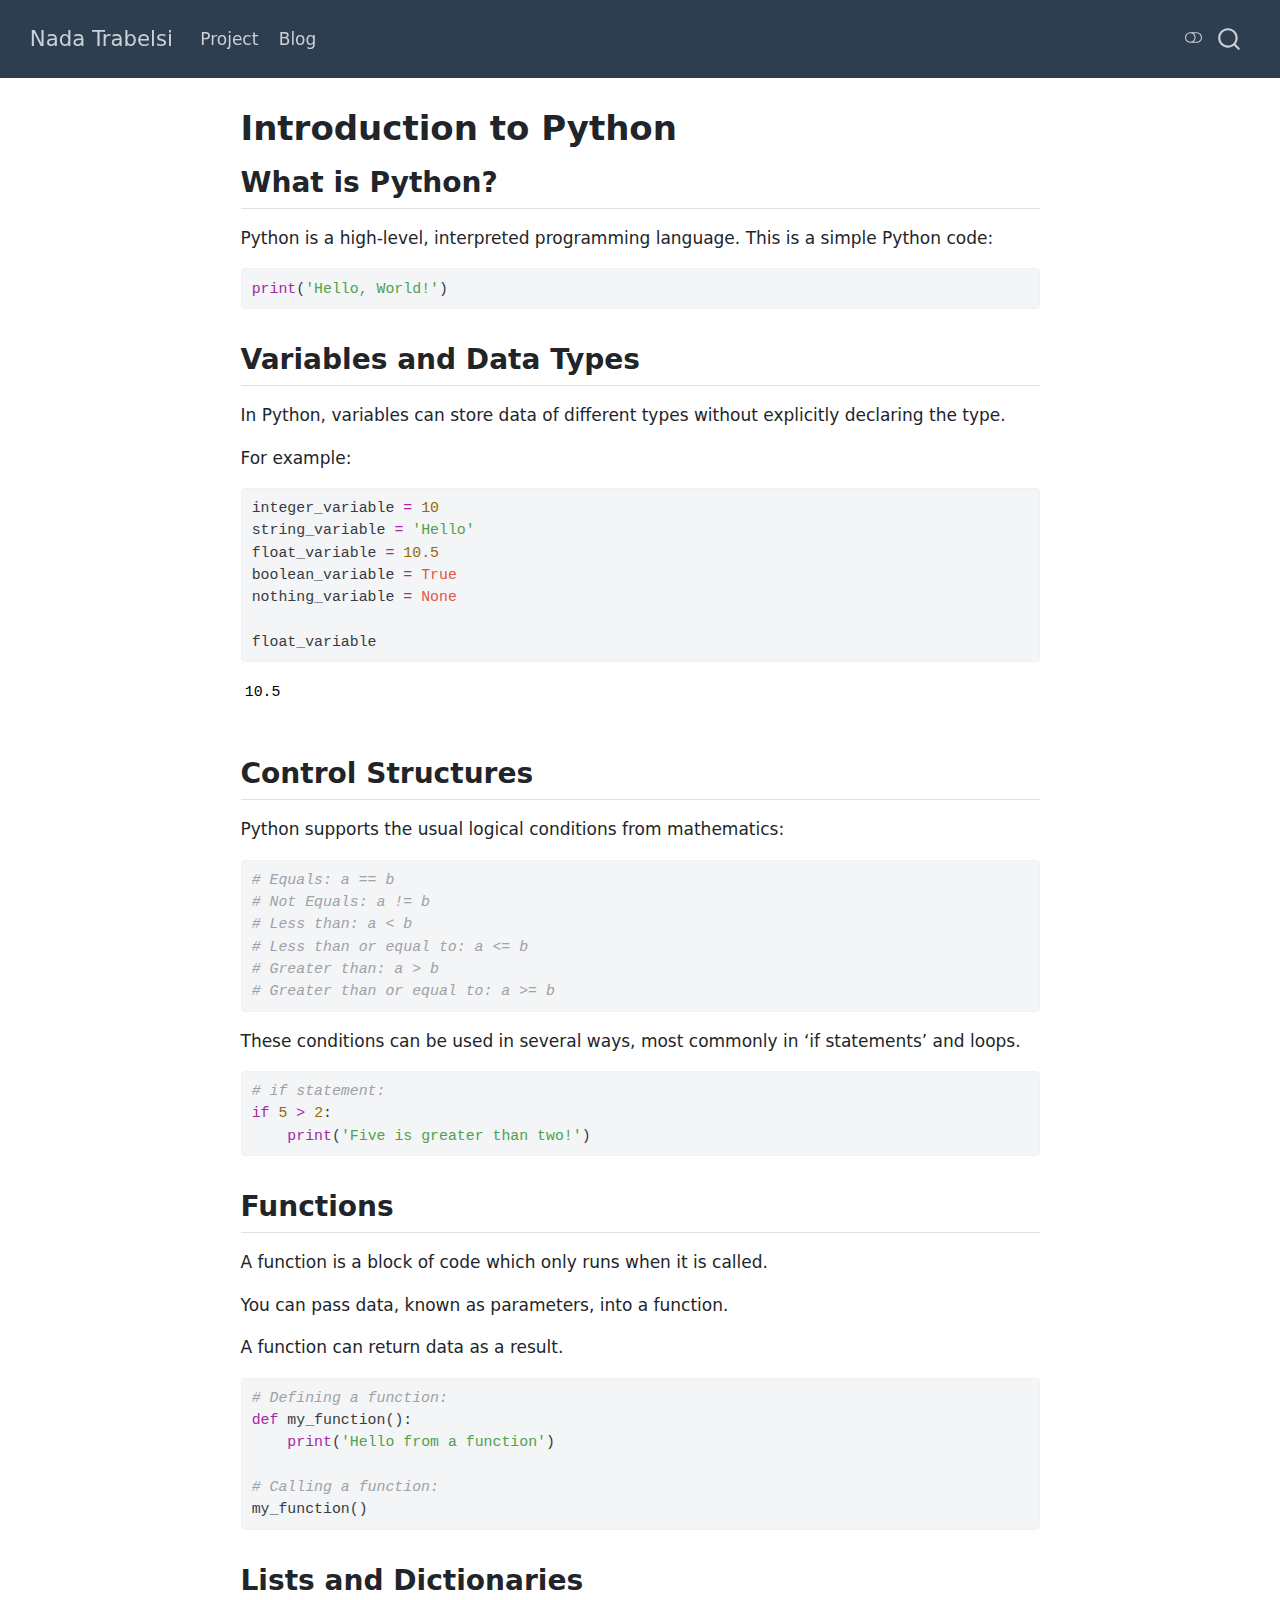
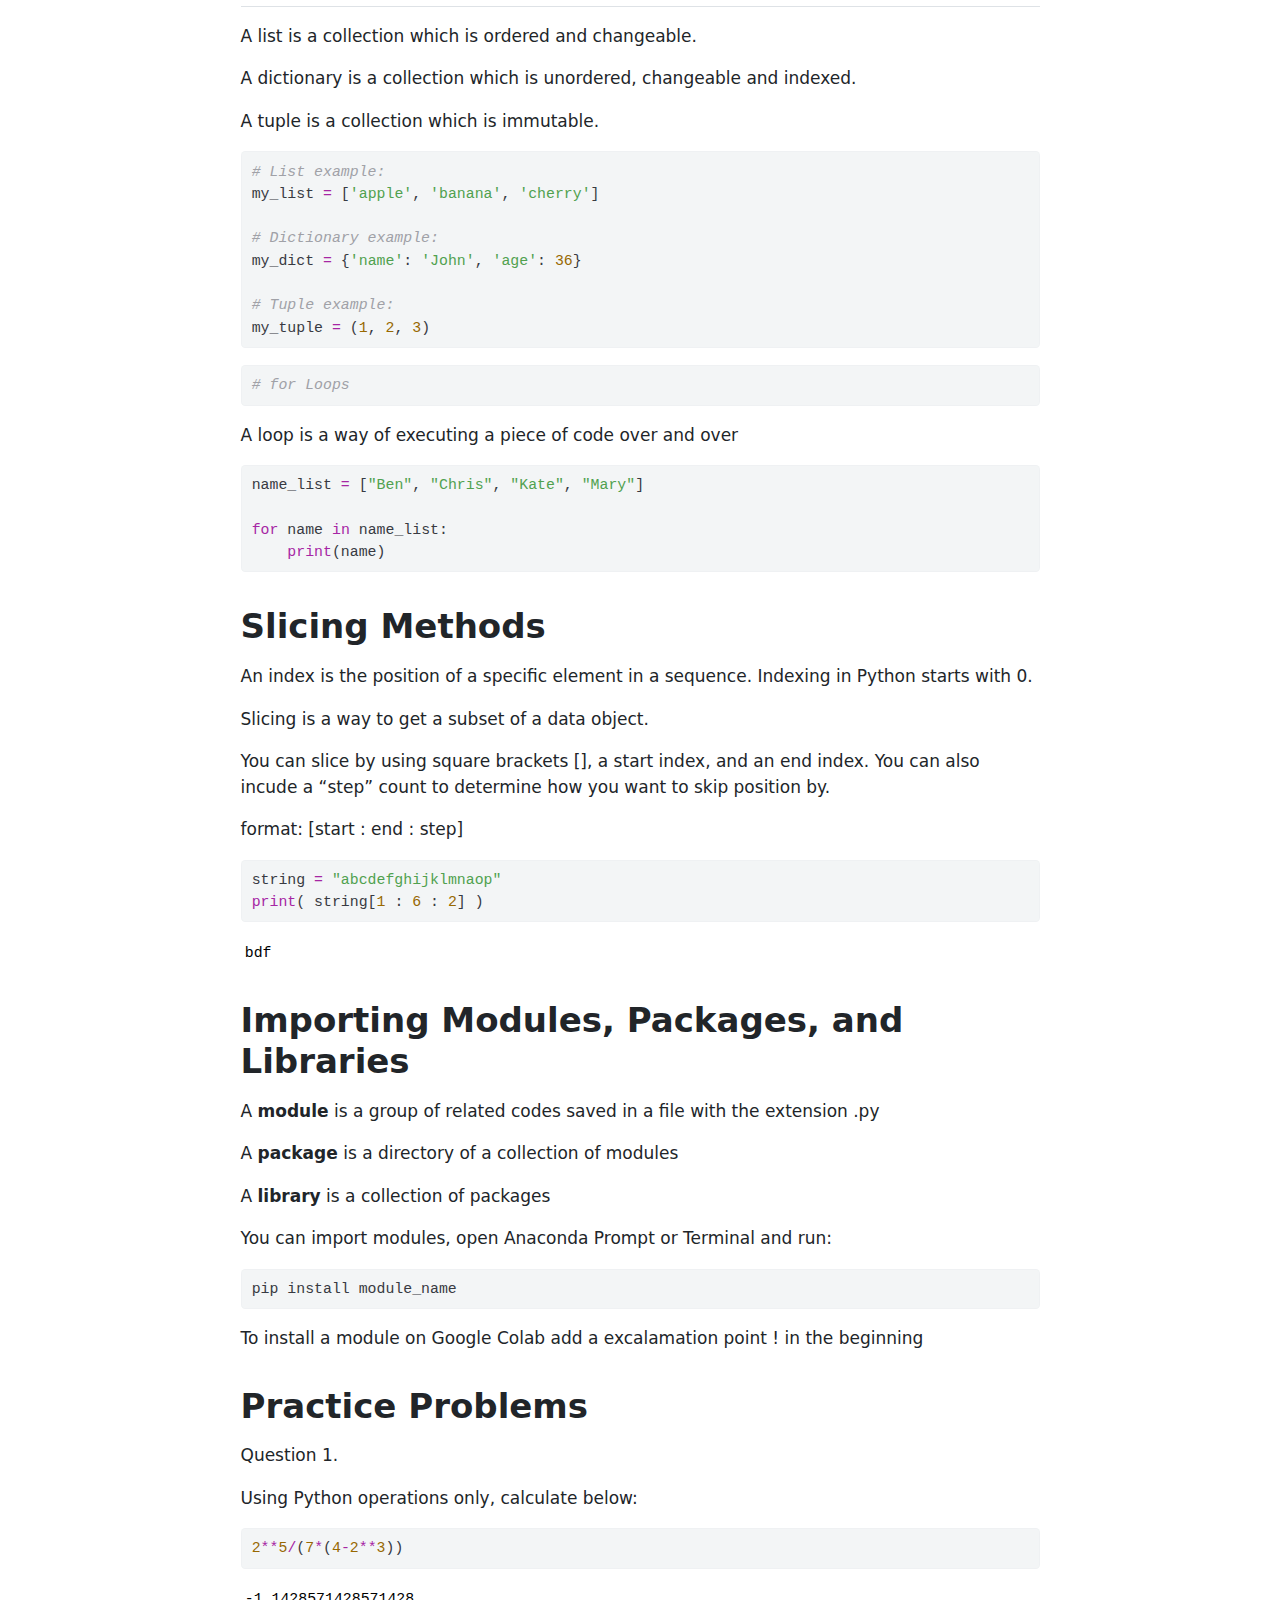
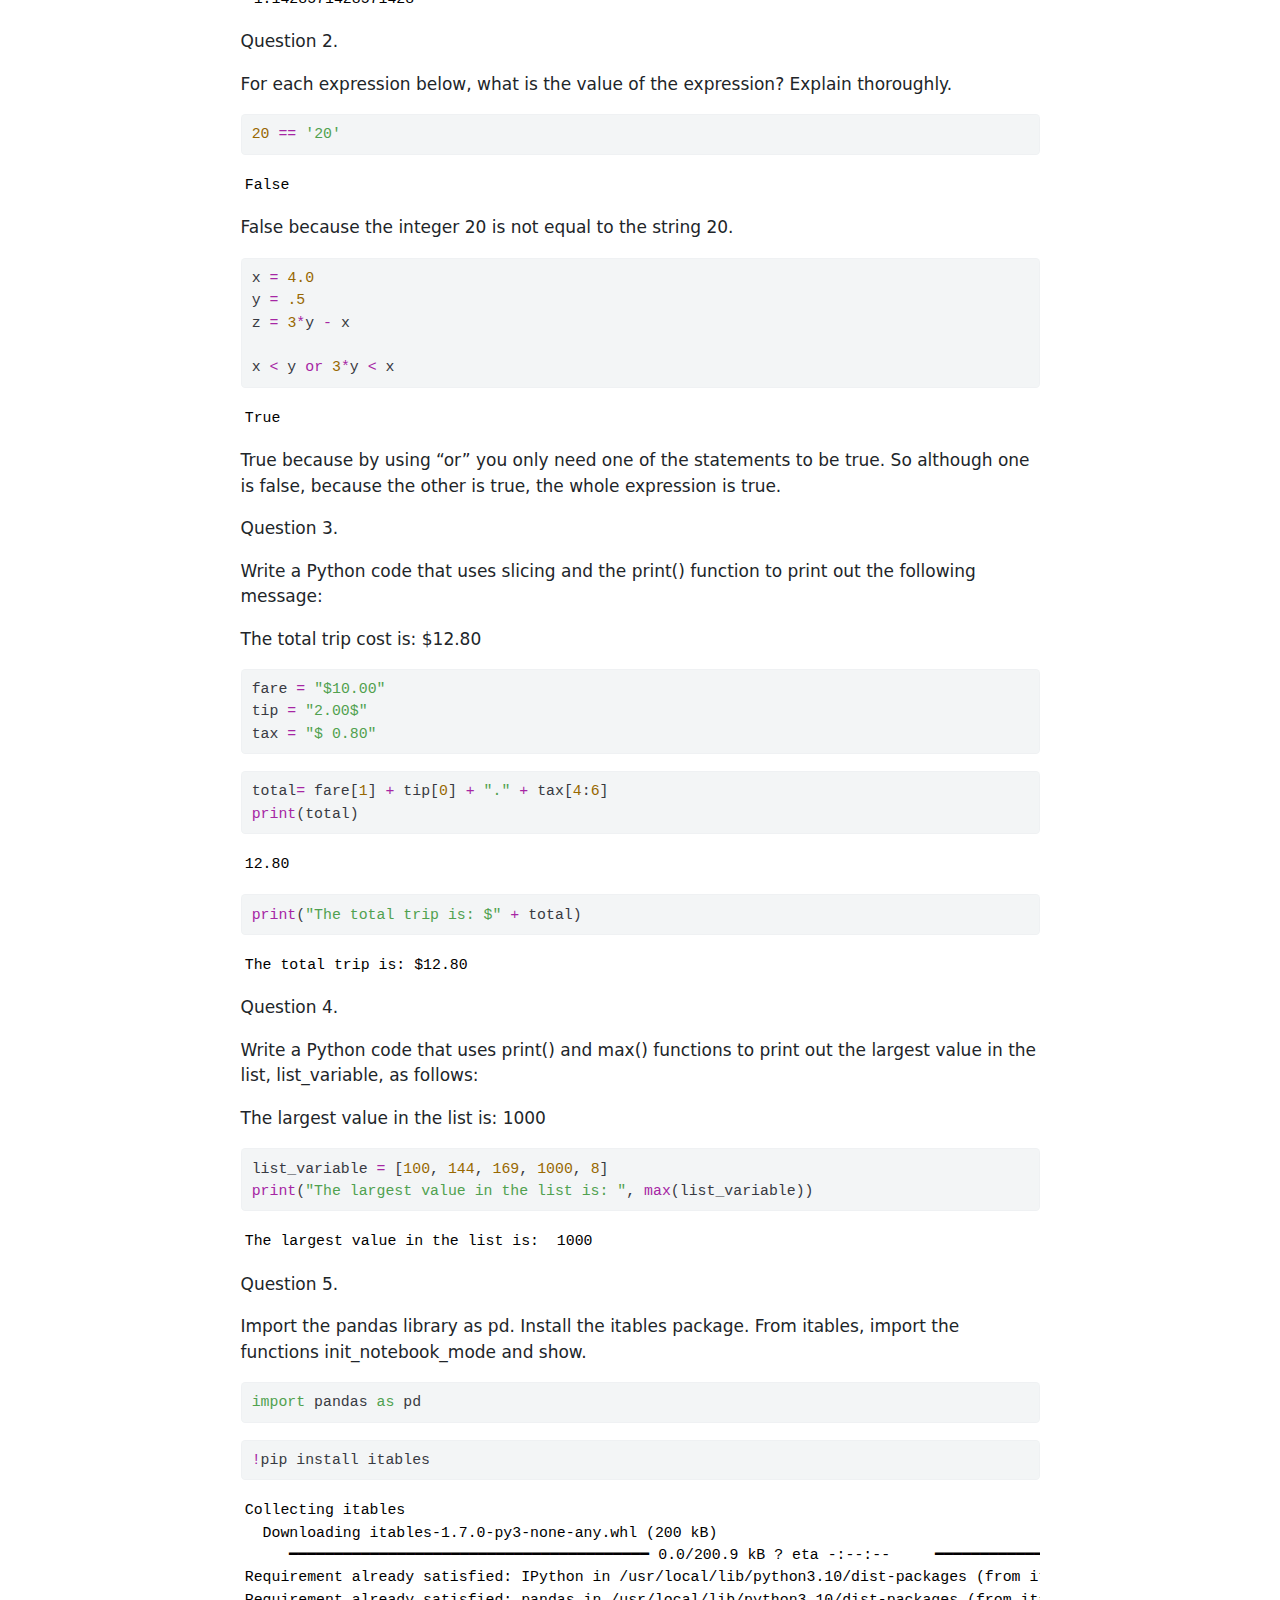
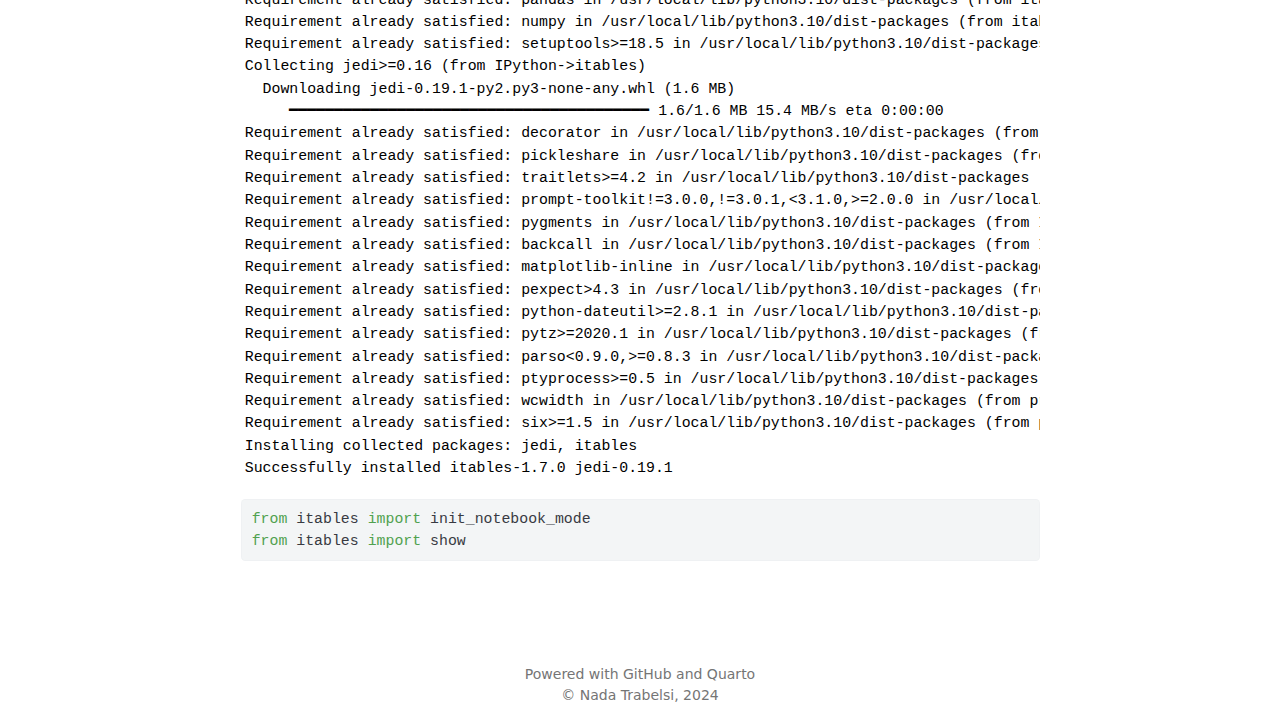
<file: python_basics.html>
<!DOCTYPE html>
<html xmlns="http://www.w3.org/1999/xhtml" lang="en" xml:lang="en"><head>

<meta charset="utf-8">
<meta name="generator" content="quarto-1.3.450">

<meta name="viewport" content="width=device-width, initial-scale=1.0, user-scalable=yes">


<title>Nada Trabelsi - Introduction to Python</title>
<style>
code{white-space: pre-wrap;}
span.smallcaps{font-variant: small-caps;}
div.columns{display: flex; gap: min(4vw, 1.5em);}
div.column{flex: auto; overflow-x: auto;}
div.hanging-indent{margin-left: 1.5em; text-indent: -1.5em;}
ul.task-list{list-style: none;}
ul.task-list li input[type="checkbox"] {
  width: 0.8em;
  margin: 0 0.8em 0.2em -1em; /* quarto-specific, see https://github.com/quarto-dev/quarto-cli/issues/4556 */ 
  vertical-align: middle;
}
/* CSS for syntax highlighting */
pre > code.sourceCode { white-space: pre; position: relative; }
pre > code.sourceCode > span { display: inline-block; line-height: 1.25; }
pre > code.sourceCode > span:empty { height: 1.2em; }
.sourceCode { overflow: visible; }
code.sourceCode > span { color: inherit; text-decoration: inherit; }
div.sourceCode { margin: 1em 0; }
pre.sourceCode { margin: 0; }
@media screen {
div.sourceCode { overflow: auto; }
}
@media print {
pre > code.sourceCode { white-space: pre-wrap; }
pre > code.sourceCode > span { text-indent: -5em; padding-left: 5em; }
}
pre.numberSource code
  { counter-reset: source-line 0; }
pre.numberSource code > span
  { position: relative; left: -4em; counter-increment: source-line; }
pre.numberSource code > span > a:first-child::before
  { content: counter(source-line);
    position: relative; left: -1em; text-align: right; vertical-align: baseline;
    border: none; display: inline-block;
    -webkit-touch-callout: none; -webkit-user-select: none;
    -khtml-user-select: none; -moz-user-select: none;
    -ms-user-select: none; user-select: none;
    padding: 0 4px; width: 4em;
  }
pre.numberSource { margin-left: 3em;  padding-left: 4px; }
div.sourceCode
  {   }
@media screen {
pre > code.sourceCode > span > a:first-child::before { text-decoration: underline; }
}
</style>


<script src="site_libs/quarto-nav/quarto-nav.js"></script>
<script src="site_libs/clipboard/clipboard.min.js"></script>
<script src="site_libs/quarto-search/autocomplete.umd.js"></script>
<script src="site_libs/quarto-search/fuse.min.js"></script>
<script src="site_libs/quarto-search/quarto-search.js"></script>
<meta name="quarto:offset" content="./">
<script src="site_libs/quarto-html/quarto.js"></script>
<script src="site_libs/quarto-html/popper.min.js"></script>
<script src="site_libs/quarto-html/tippy.umd.min.js"></script>
<script src="site_libs/quarto-html/anchor.min.js"></script>
<link href="site_libs/quarto-html/tippy.css" rel="stylesheet">
<link href="site_libs/quarto-html/quarto-syntax-highlighting.css" rel="stylesheet" class="quarto-color-scheme" id="quarto-text-highlighting-styles">
<link href="site_libs/quarto-html/quarto-syntax-highlighting-dark.css" rel="prefetch" class="quarto-color-scheme quarto-color-alternate" id="quarto-text-highlighting-styles">
<script src="site_libs/bootstrap/bootstrap.min.js"></script>
<link href="site_libs/bootstrap/bootstrap-icons.css" rel="stylesheet">
<link href="site_libs/bootstrap/bootstrap.min.css" rel="stylesheet" class="quarto-color-scheme" id="quarto-bootstrap" data-mode="light">
<link href="site_libs/bootstrap/bootstrap-dark.min.css" rel="prefetch" class="quarto-color-scheme quarto-color-alternate" id="quarto-bootstrap" data-mode="dark">
<script id="quarto-search-options" type="application/json">{
  "location": "navbar",
  "copy-button": false,
  "collapse-after": 3,
  "panel-placement": "end",
  "type": "overlay",
  "limit": 20,
  "language": {
    "search-no-results-text": "No results",
    "search-matching-documents-text": "matching documents",
    "search-copy-link-title": "Copy link to search",
    "search-hide-matches-text": "Hide additional matches",
    "search-more-match-text": "more match in this document",
    "search-more-matches-text": "more matches in this document",
    "search-clear-button-title": "Clear",
    "search-detached-cancel-button-title": "Cancel",
    "search-submit-button-title": "Submit",
    "search-label": "Search"
  }
}</script>


<link rel="stylesheet" href="styles.css">
</head>

<body class="nav-fixed fullcontent">

<div id="quarto-search-results"></div>
  <header id="quarto-header" class="headroom fixed-top">
    <nav class="navbar navbar-expand-lg navbar-dark ">
      <div class="navbar-container container-fluid">
      <div class="navbar-brand-container">
    <a class="navbar-brand" href="./index.html">
    <span class="navbar-title">Nada Trabelsi</span>
    </a>
  </div>
            <div id="quarto-search" class="" title="Search"></div>
          <button class="navbar-toggler" type="button" data-bs-toggle="collapse" data-bs-target="#navbarCollapse" aria-controls="navbarCollapse" aria-expanded="false" aria-label="Toggle navigation" onclick="if (window.quartoToggleHeadroom) { window.quartoToggleHeadroom(); }">
  <span class="navbar-toggler-icon"></span>
</button>
          <div class="collapse navbar-collapse" id="navbarCollapse">
            <ul class="navbar-nav navbar-nav-scroll me-auto">
  <li class="nav-item">
    <a class="nav-link" href="./project.html" rel="" target="">
 <span class="menu-text">Project</span></a>
  </li>  
  <li class="nav-item">
    <a class="nav-link" href="./blog-listing.html" rel="" target="">
 <span class="menu-text">Blog</span></a>
  </li>  
</ul>
            <div class="quarto-navbar-tools ms-auto">
  <a href="" class="quarto-color-scheme-toggle quarto-navigation-tool  px-1" onclick="window.quartoToggleColorScheme(); return false;" title="Toggle dark mode"><i class="bi"></i></a>
</div>
          </div> <!-- /navcollapse -->
      </div> <!-- /container-fluid -->
    </nav>
</header>
<!-- content -->
<div id="quarto-content" class="quarto-container page-columns page-rows-contents page-layout-article page-navbar">
<!-- sidebar -->
<!-- margin-sidebar -->
    
<!-- main -->
<main class="content" id="quarto-document-content">

<header id="title-block-header" class="quarto-title-block default">
<div class="quarto-title">
<h1 class="title">Introduction to Python</h1>
</div>



<div class="quarto-title-meta">

    
  
    
  </div>
  

</header>

<section id="what-is-python" class="level2">
<h2 class="anchored" data-anchor-id="what-is-python">What is Python?</h2>
<p>Python is a high-level, interpreted programming language. This is a simple Python code:</p>
<div class="cell">
<div class="sourceCode cell-code" id="cb1"><pre class="sourceCode python code-with-copy"><code class="sourceCode python"><span id="cb1-1"><a href="#cb1-1" aria-hidden="true" tabindex="-1"></a><span class="bu">print</span>(<span class="st">'Hello, World!'</span>)</span></code><button title="Copy to Clipboard" class="code-copy-button"><i class="bi"></i></button></pre></div>
</div>
</section>
<section id="variables-and-data-types" class="level2">
<h2 class="anchored" data-anchor-id="variables-and-data-types">Variables and Data Types</h2>
<p>In Python, variables can store data of different types without explicitly declaring the type.</p>
<p>For example:</p>
<div class="cell" data-outputid="371456e1-bf0f-448f-ae8d-70c4354ce310">
<div class="sourceCode cell-code" id="cb2"><pre class="sourceCode python code-with-copy"><code class="sourceCode python"><span id="cb2-1"><a href="#cb2-1" aria-hidden="true" tabindex="-1"></a>integer_variable <span class="op">=</span> <span class="dv">10</span></span>
<span id="cb2-2"><a href="#cb2-2" aria-hidden="true" tabindex="-1"></a>string_variable <span class="op">=</span> <span class="st">'Hello'</span></span>
<span id="cb2-3"><a href="#cb2-3" aria-hidden="true" tabindex="-1"></a>float_variable <span class="op">=</span> <span class="fl">10.5</span></span>
<span id="cb2-4"><a href="#cb2-4" aria-hidden="true" tabindex="-1"></a>boolean_variable <span class="op">=</span> <span class="va">True</span></span>
<span id="cb2-5"><a href="#cb2-5" aria-hidden="true" tabindex="-1"></a>nothing_variable <span class="op">=</span> <span class="va">None</span></span>
<span id="cb2-6"><a href="#cb2-6" aria-hidden="true" tabindex="-1"></a></span>
<span id="cb2-7"><a href="#cb2-7" aria-hidden="true" tabindex="-1"></a>float_variable</span></code><button title="Copy to Clipboard" class="code-copy-button"><i class="bi"></i></button></pre></div>
<div class="cell-output cell-output-display" data-execution_count="1">
<pre><code>10.5</code></pre>
</div>
</div>
</section>
<section id="control-structures" class="level2">
<h2 class="anchored" data-anchor-id="control-structures">Control Structures</h2>
<p>Python supports the usual logical conditions from mathematics:</p>
<div class="cell">
<div class="sourceCode cell-code" id="cb4"><pre class="sourceCode python code-with-copy"><code class="sourceCode python"><span id="cb4-1"><a href="#cb4-1" aria-hidden="true" tabindex="-1"></a><span class="co"># Equals: a == b</span></span>
<span id="cb4-2"><a href="#cb4-2" aria-hidden="true" tabindex="-1"></a><span class="co"># Not Equals: a != b</span></span>
<span id="cb4-3"><a href="#cb4-3" aria-hidden="true" tabindex="-1"></a><span class="co"># Less than: a &lt; b</span></span>
<span id="cb4-4"><a href="#cb4-4" aria-hidden="true" tabindex="-1"></a><span class="co"># Less than or equal to: a &lt;= b</span></span>
<span id="cb4-5"><a href="#cb4-5" aria-hidden="true" tabindex="-1"></a><span class="co"># Greater than: a &gt; b</span></span>
<span id="cb4-6"><a href="#cb4-6" aria-hidden="true" tabindex="-1"></a><span class="co"># Greater than or equal to: a &gt;= b</span></span></code><button title="Copy to Clipboard" class="code-copy-button"><i class="bi"></i></button></pre></div>
</div>
<p>These conditions can be used in several ways, most commonly in ‘if statements’ and loops.</p>
<div class="cell">
<div class="sourceCode cell-code" id="cb5"><pre class="sourceCode python code-with-copy"><code class="sourceCode python"><span id="cb5-1"><a href="#cb5-1" aria-hidden="true" tabindex="-1"></a><span class="co"># if statement:</span></span>
<span id="cb5-2"><a href="#cb5-2" aria-hidden="true" tabindex="-1"></a><span class="cf">if</span> <span class="dv">5</span> <span class="op">&gt;</span> <span class="dv">2</span>:</span>
<span id="cb5-3"><a href="#cb5-3" aria-hidden="true" tabindex="-1"></a>    <span class="bu">print</span>(<span class="st">'Five is greater than two!'</span>)</span></code><button title="Copy to Clipboard" class="code-copy-button"><i class="bi"></i></button></pre></div>
</div>
</section>
<section id="functions" class="level2">
<h2 class="anchored" data-anchor-id="functions">Functions</h2>
<p>A function is a block of code which only runs when it is called.</p>
<p>You can pass data, known as parameters, into a function.</p>
<p>A function can return data as a result.</p>
<div class="cell">
<div class="sourceCode cell-code" id="cb6"><pre class="sourceCode python code-with-copy"><code class="sourceCode python"><span id="cb6-1"><a href="#cb6-1" aria-hidden="true" tabindex="-1"></a><span class="co"># Defining a function:</span></span>
<span id="cb6-2"><a href="#cb6-2" aria-hidden="true" tabindex="-1"></a><span class="kw">def</span> my_function():</span>
<span id="cb6-3"><a href="#cb6-3" aria-hidden="true" tabindex="-1"></a>    <span class="bu">print</span>(<span class="st">'Hello from a function'</span>)</span>
<span id="cb6-4"><a href="#cb6-4" aria-hidden="true" tabindex="-1"></a></span>
<span id="cb6-5"><a href="#cb6-5" aria-hidden="true" tabindex="-1"></a><span class="co"># Calling a function:</span></span>
<span id="cb6-6"><a href="#cb6-6" aria-hidden="true" tabindex="-1"></a>my_function()</span></code><button title="Copy to Clipboard" class="code-copy-button"><i class="bi"></i></button></pre></div>
</div>
</section>
<section id="lists-and-dictionaries" class="level2">
<h2 class="anchored" data-anchor-id="lists-and-dictionaries">Lists and Dictionaries</h2>
<p>A list is a collection which is ordered and changeable.</p>
<p>A dictionary is a collection which is unordered, changeable and indexed.</p>
<p>A tuple is a collection which is immutable.</p>
<div class="cell">
<div class="sourceCode cell-code" id="cb7"><pre class="sourceCode python code-with-copy"><code class="sourceCode python"><span id="cb7-1"><a href="#cb7-1" aria-hidden="true" tabindex="-1"></a><span class="co"># List example:</span></span>
<span id="cb7-2"><a href="#cb7-2" aria-hidden="true" tabindex="-1"></a>my_list <span class="op">=</span> [<span class="st">'apple'</span>, <span class="st">'banana'</span>, <span class="st">'cherry'</span>]</span>
<span id="cb7-3"><a href="#cb7-3" aria-hidden="true" tabindex="-1"></a></span>
<span id="cb7-4"><a href="#cb7-4" aria-hidden="true" tabindex="-1"></a><span class="co"># Dictionary example:</span></span>
<span id="cb7-5"><a href="#cb7-5" aria-hidden="true" tabindex="-1"></a>my_dict <span class="op">=</span> {<span class="st">'name'</span>: <span class="st">'John'</span>, <span class="st">'age'</span>: <span class="dv">36</span>}</span>
<span id="cb7-6"><a href="#cb7-6" aria-hidden="true" tabindex="-1"></a></span>
<span id="cb7-7"><a href="#cb7-7" aria-hidden="true" tabindex="-1"></a><span class="co"># Tuple example:</span></span>
<span id="cb7-8"><a href="#cb7-8" aria-hidden="true" tabindex="-1"></a>my_tuple <span class="op">=</span> (<span class="dv">1</span>, <span class="dv">2</span>, <span class="dv">3</span>)</span></code><button title="Copy to Clipboard" class="code-copy-button"><i class="bi"></i></button></pre></div>
</div>
<div class="cell">
<div class="sourceCode cell-code" id="cb8"><pre class="sourceCode python code-with-copy"><code class="sourceCode python"><span id="cb8-1"><a href="#cb8-1" aria-hidden="true" tabindex="-1"></a><span class="co"># for Loops</span></span></code><button title="Copy to Clipboard" class="code-copy-button"><i class="bi"></i></button></pre></div>
</div>
<p>A loop is a way of executing a piece of code over and over</p>
<div class="cell">
<div class="sourceCode cell-code" id="cb9"><pre class="sourceCode python code-with-copy"><code class="sourceCode python"><span id="cb9-1"><a href="#cb9-1" aria-hidden="true" tabindex="-1"></a>name_list <span class="op">=</span> [<span class="st">"Ben"</span>, <span class="st">"Chris"</span>, <span class="st">"Kate"</span>, <span class="st">"Mary"</span>]</span>
<span id="cb9-2"><a href="#cb9-2" aria-hidden="true" tabindex="-1"></a></span>
<span id="cb9-3"><a href="#cb9-3" aria-hidden="true" tabindex="-1"></a><span class="cf">for</span> name <span class="kw">in</span> name_list:</span>
<span id="cb9-4"><a href="#cb9-4" aria-hidden="true" tabindex="-1"></a>    <span class="bu">print</span>(name)</span></code><button title="Copy to Clipboard" class="code-copy-button"><i class="bi"></i></button></pre></div>
</div>
</section>
<section id="slicing-methods" class="level1">
<h1>Slicing Methods</h1>
<p>An index is the position of a specific element in a sequence. Indexing in Python starts with 0.</p>
<p>Slicing is a way to get a subset of a data object.</p>
<p>You can slice by using square brackets [], a start index, and an end index. You can also incude a “step” count to determine how you want to skip position by.</p>
<p>format: [start : end : step]</p>
<div class="cell" data-outputid="9fe54446-2bb7-42c8-9f3a-4283245da7cb" data-execution_count="12">
<div class="sourceCode cell-code" id="cb10"><pre class="sourceCode python code-with-copy"><code class="sourceCode python"><span id="cb10-1"><a href="#cb10-1" aria-hidden="true" tabindex="-1"></a>string <span class="op">=</span> <span class="st">"abcdefghijklmnaop"</span></span>
<span id="cb10-2"><a href="#cb10-2" aria-hidden="true" tabindex="-1"></a><span class="bu">print</span>( string[<span class="dv">1</span> : <span class="dv">6</span> : <span class="dv">2</span>] )</span></code><button title="Copy to Clipboard" class="code-copy-button"><i class="bi"></i></button></pre></div>
<div class="cell-output cell-output-stdout">
<pre><code>bdf</code></pre>
</div>
</div>
</section>
<section id="importing-modules-packages-and-libraries" class="level1">
<h1>Importing Modules, Packages, and Libraries</h1>
<p>A <strong>module</strong> is a group of related codes saved in a file with the extension .py</p>
<p>A <strong>package</strong> is a directory of a collection of modules</p>
<p>A <strong>library</strong> is a collection of packages</p>
<p>You can import modules, open Anaconda Prompt or Terminal and run:</p>
<div class="cell">
<div class="sourceCode cell-code" id="cb12"><pre class="sourceCode python code-with-copy"><code class="sourceCode python"><span id="cb12-1"><a href="#cb12-1" aria-hidden="true" tabindex="-1"></a>pip install module_name</span></code><button title="Copy to Clipboard" class="code-copy-button"><i class="bi"></i></button></pre></div>
</div>
<p>To install a module on Google Colab add a excalamation point ! in the beginning</p>
</section>
<section id="practice-problems" class="level1">
<h1>Practice Problems</h1>
<p>Question 1.</p>
<p>Using Python operations only, calculate below:</p>
<div class="cell" data-outputid="3012a4b9-c8e2-4133-e2bc-4feae907e935" data-execution_count="13">
<div class="sourceCode cell-code" id="cb13"><pre class="sourceCode python code-with-copy"><code class="sourceCode python"><span id="cb13-1"><a href="#cb13-1" aria-hidden="true" tabindex="-1"></a><span class="dv">2</span><span class="op">**</span><span class="dv">5</span><span class="op">/</span>(<span class="dv">7</span><span class="op">*</span>(<span class="dv">4</span><span class="op">-</span><span class="dv">2</span><span class="op">**</span><span class="dv">3</span>))</span></code><button title="Copy to Clipboard" class="code-copy-button"><i class="bi"></i></button></pre></div>
<div class="cell-output cell-output-display" data-execution_count="13">
<pre><code>-1.1428571428571428</code></pre>
</div>
</div>
<p>Question 2.</p>
<p>For each expression below, what is the value of the expression? Explain thoroughly.</p>
<div class="cell" data-outputid="7eb848f3-4f7e-4716-c276-ef4c49809186" data-execution_count="14">
<div class="sourceCode cell-code" id="cb15"><pre class="sourceCode python code-with-copy"><code class="sourceCode python"><span id="cb15-1"><a href="#cb15-1" aria-hidden="true" tabindex="-1"></a><span class="dv">20</span> <span class="op">==</span> <span class="st">'20'</span></span></code><button title="Copy to Clipboard" class="code-copy-button"><i class="bi"></i></button></pre></div>
<div class="cell-output cell-output-display" data-execution_count="14">
<pre><code>False</code></pre>
</div>
</div>
<p>False because the integer 20 is not equal to the string 20.</p>
<div class="cell" data-outputid="53cdff19-687f-4b88-d826-08ac61b5dd22" data-execution_count="15">
<div class="sourceCode cell-code" id="cb17"><pre class="sourceCode python code-with-copy"><code class="sourceCode python"><span id="cb17-1"><a href="#cb17-1" aria-hidden="true" tabindex="-1"></a>x <span class="op">=</span> <span class="fl">4.0</span></span>
<span id="cb17-2"><a href="#cb17-2" aria-hidden="true" tabindex="-1"></a>y <span class="op">=</span> <span class="fl">.5</span></span>
<span id="cb17-3"><a href="#cb17-3" aria-hidden="true" tabindex="-1"></a>z <span class="op">=</span> <span class="dv">3</span><span class="op">*</span>y <span class="op">-</span> x</span>
<span id="cb17-4"><a href="#cb17-4" aria-hidden="true" tabindex="-1"></a></span>
<span id="cb17-5"><a href="#cb17-5" aria-hidden="true" tabindex="-1"></a>x <span class="op">&lt;</span> y <span class="kw">or</span> <span class="dv">3</span><span class="op">*</span>y <span class="op">&lt;</span> x</span></code><button title="Copy to Clipboard" class="code-copy-button"><i class="bi"></i></button></pre></div>
<div class="cell-output cell-output-display" data-execution_count="15">
<pre><code>True</code></pre>
</div>
</div>
<p>True because by using “or” you only need one of the statements to be true. So although one is false, because the other is true, the whole expression is true.</p>
<p>Question 3.</p>
<p>Write a Python code that uses slicing and the print() function to print out the following message:</p>
<p>The total trip cost is: $12.80</p>
<div class="cell" data-execution_count="16">
<div class="sourceCode cell-code" id="cb19"><pre class="sourceCode python code-with-copy"><code class="sourceCode python"><span id="cb19-1"><a href="#cb19-1" aria-hidden="true" tabindex="-1"></a>fare <span class="op">=</span> <span class="st">"$10.00"</span></span>
<span id="cb19-2"><a href="#cb19-2" aria-hidden="true" tabindex="-1"></a>tip <span class="op">=</span> <span class="st">"2.00$"</span></span>
<span id="cb19-3"><a href="#cb19-3" aria-hidden="true" tabindex="-1"></a>tax <span class="op">=</span> <span class="st">"$ 0.80"</span></span></code><button title="Copy to Clipboard" class="code-copy-button"><i class="bi"></i></button></pre></div>
</div>
<div class="cell" data-outputid="8c81645c-f73a-43ad-cf66-0c524a149146" data-execution_count="17">
<div class="sourceCode cell-code" id="cb20"><pre class="sourceCode python code-with-copy"><code class="sourceCode python"><span id="cb20-1"><a href="#cb20-1" aria-hidden="true" tabindex="-1"></a>total<span class="op">=</span> fare[<span class="dv">1</span>] <span class="op">+</span> tip[<span class="dv">0</span>] <span class="op">+</span> <span class="st">"."</span> <span class="op">+</span> tax[<span class="dv">4</span>:<span class="dv">6</span>]</span>
<span id="cb20-2"><a href="#cb20-2" aria-hidden="true" tabindex="-1"></a><span class="bu">print</span>(total)</span></code><button title="Copy to Clipboard" class="code-copy-button"><i class="bi"></i></button></pre></div>
<div class="cell-output cell-output-stdout">
<pre><code>12.80</code></pre>
</div>
</div>
<div class="cell" data-outputid="969a32e7-7dd3-48ce-b352-a27c543c4a70" data-execution_count="18">
<div class="sourceCode cell-code" id="cb22"><pre class="sourceCode python code-with-copy"><code class="sourceCode python"><span id="cb22-1"><a href="#cb22-1" aria-hidden="true" tabindex="-1"></a><span class="bu">print</span>(<span class="st">"The total trip is: $"</span> <span class="op">+</span> total)</span></code><button title="Copy to Clipboard" class="code-copy-button"><i class="bi"></i></button></pre></div>
<div class="cell-output cell-output-stdout">
<pre><code>The total trip is: $12.80</code></pre>
</div>
</div>
<p>Question 4.</p>
<p>Write a Python code that uses print() and max() functions to print out the largest value in the list, list_variable, as follows:</p>
<p>The largest value in the list is: 1000</p>
<div class="cell" data-outputid="fd6f3c55-af69-480b-b7d4-2b4ec71035a3" data-execution_count="20">
<div class="sourceCode cell-code" id="cb24"><pre class="sourceCode python code-with-copy"><code class="sourceCode python"><span id="cb24-1"><a href="#cb24-1" aria-hidden="true" tabindex="-1"></a>list_variable <span class="op">=</span> [<span class="dv">100</span>, <span class="dv">144</span>, <span class="dv">169</span>, <span class="dv">1000</span>, <span class="dv">8</span>]</span>
<span id="cb24-2"><a href="#cb24-2" aria-hidden="true" tabindex="-1"></a><span class="bu">print</span>(<span class="st">"The largest value in the list is: "</span>, <span class="bu">max</span>(list_variable))</span></code><button title="Copy to Clipboard" class="code-copy-button"><i class="bi"></i></button></pre></div>
<div class="cell-output cell-output-stdout">
<pre><code>The largest value in the list is:  1000</code></pre>
</div>
</div>
<p>Question 5.</p>
<p>Import the pandas library as pd. Install the itables package. From itables, import the functions init_notebook_mode and show.</p>
<div class="cell" data-execution_count="21">
<div class="sourceCode cell-code" id="cb26"><pre class="sourceCode python code-with-copy"><code class="sourceCode python"><span id="cb26-1"><a href="#cb26-1" aria-hidden="true" tabindex="-1"></a><span class="im">import</span> pandas <span class="im">as</span> pd</span></code><button title="Copy to Clipboard" class="code-copy-button"><i class="bi"></i></button></pre></div>
</div>
<div class="cell" data-outputid="35b0662f-be09-4e48-e7f6-90928d882c25" data-execution_count="22">
<div class="sourceCode cell-code" id="cb27"><pre class="sourceCode python code-with-copy"><code class="sourceCode python"><span id="cb27-1"><a href="#cb27-1" aria-hidden="true" tabindex="-1"></a><span class="op">!</span>pip install itables</span></code><button title="Copy to Clipboard" class="code-copy-button"><i class="bi"></i></button></pre></div>
<div class="cell-output cell-output-stdout">
<pre><code>Collecting itables
  Downloading itables-1.7.0-py3-none-any.whl (200 kB)
     ━━━━━━━━━━━━━━━━━━━━━━━━━━━━━━━━━━━━━━━━ 0.0/200.9 kB ? eta -:--:--     ━━━━━━━━━━━━━━━━━━━━━━━━━━━━━━━━━━━━━━╸━ 194.6/200.9 kB 6.5 MB/s eta 0:00:01     ━━━━━━━━━━━━━━━━━━━━━━━━━━━━━━━━━━━━━━━━ 200.9/200.9 kB 5.2 MB/s eta 0:00:00
Requirement already satisfied: IPython in /usr/local/lib/python3.10/dist-packages (from itables) (7.34.0)
Requirement already satisfied: pandas in /usr/local/lib/python3.10/dist-packages (from itables) (1.5.3)
Requirement already satisfied: numpy in /usr/local/lib/python3.10/dist-packages (from itables) (1.25.2)
Requirement already satisfied: setuptools&gt;=18.5 in /usr/local/lib/python3.10/dist-packages (from IPython-&gt;itables) (67.7.2)
Collecting jedi&gt;=0.16 (from IPython-&gt;itables)
  Downloading jedi-0.19.1-py2.py3-none-any.whl (1.6 MB)
     ━━━━━━━━━━━━━━━━━━━━━━━━━━━━━━━━━━━━━━━━ 1.6/1.6 MB 15.4 MB/s eta 0:00:00
Requirement already satisfied: decorator in /usr/local/lib/python3.10/dist-packages (from IPython-&gt;itables) (4.4.2)
Requirement already satisfied: pickleshare in /usr/local/lib/python3.10/dist-packages (from IPython-&gt;itables) (0.7.5)
Requirement already satisfied: traitlets&gt;=4.2 in /usr/local/lib/python3.10/dist-packages (from IPython-&gt;itables) (5.7.1)
Requirement already satisfied: prompt-toolkit!=3.0.0,!=3.0.1,&lt;3.1.0,&gt;=2.0.0 in /usr/local/lib/python3.10/dist-packages (from IPython-&gt;itables) (3.0.43)
Requirement already satisfied: pygments in /usr/local/lib/python3.10/dist-packages (from IPython-&gt;itables) (2.16.1)
Requirement already satisfied: backcall in /usr/local/lib/python3.10/dist-packages (from IPython-&gt;itables) (0.2.0)
Requirement already satisfied: matplotlib-inline in /usr/local/lib/python3.10/dist-packages (from IPython-&gt;itables) (0.1.6)
Requirement already satisfied: pexpect&gt;4.3 in /usr/local/lib/python3.10/dist-packages (from IPython-&gt;itables) (4.9.0)
Requirement already satisfied: python-dateutil&gt;=2.8.1 in /usr/local/lib/python3.10/dist-packages (from pandas-&gt;itables) (2.8.2)
Requirement already satisfied: pytz&gt;=2020.1 in /usr/local/lib/python3.10/dist-packages (from pandas-&gt;itables) (2023.4)
Requirement already satisfied: parso&lt;0.9.0,&gt;=0.8.3 in /usr/local/lib/python3.10/dist-packages (from jedi&gt;=0.16-&gt;IPython-&gt;itables) (0.8.3)
Requirement already satisfied: ptyprocess&gt;=0.5 in /usr/local/lib/python3.10/dist-packages (from pexpect&gt;4.3-&gt;IPython-&gt;itables) (0.7.0)
Requirement already satisfied: wcwidth in /usr/local/lib/python3.10/dist-packages (from prompt-toolkit!=3.0.0,!=3.0.1,&lt;3.1.0,&gt;=2.0.0-&gt;IPython-&gt;itables) (0.2.13)
Requirement already satisfied: six&gt;=1.5 in /usr/local/lib/python3.10/dist-packages (from python-dateutil&gt;=2.8.1-&gt;pandas-&gt;itables) (1.16.0)
Installing collected packages: jedi, itables
Successfully installed itables-1.7.0 jedi-0.19.1</code></pre>
</div>
</div>
<div class="cell" data-execution_count="23">
<div class="sourceCode cell-code" id="cb29"><pre class="sourceCode python code-with-copy"><code class="sourceCode python"><span id="cb29-1"><a href="#cb29-1" aria-hidden="true" tabindex="-1"></a><span class="im">from</span> itables <span class="im">import</span> init_notebook_mode</span>
<span id="cb29-2"><a href="#cb29-2" aria-hidden="true" tabindex="-1"></a><span class="im">from</span> itables <span class="im">import</span> show</span></code><button title="Copy to Clipboard" class="code-copy-button"><i class="bi"></i></button></pre></div>
</div>


</section>

</main> <!-- /main -->
<script type="text/javascript" src="links.js"></script>
<script id="quarto-html-after-body" type="application/javascript">
window.document.addEventListener("DOMContentLoaded", function (event) {
  const toggleBodyColorMode = (bsSheetEl) => {
    const mode = bsSheetEl.getAttribute("data-mode");
    const bodyEl = window.document.querySelector("body");
    if (mode === "dark") {
      bodyEl.classList.add("quarto-dark");
      bodyEl.classList.remove("quarto-light");
    } else {
      bodyEl.classList.add("quarto-light");
      bodyEl.classList.remove("quarto-dark");
    }
  }
  const toggleBodyColorPrimary = () => {
    const bsSheetEl = window.document.querySelector("link#quarto-bootstrap");
    if (bsSheetEl) {
      toggleBodyColorMode(bsSheetEl);
    }
  }
  toggleBodyColorPrimary();  
  const disableStylesheet = (stylesheets) => {
    for (let i=0; i < stylesheets.length; i++) {
      const stylesheet = stylesheets[i];
      stylesheet.rel = 'prefetch';
    }
  }
  const enableStylesheet = (stylesheets) => {
    for (let i=0; i < stylesheets.length; i++) {
      const stylesheet = stylesheets[i];
      stylesheet.rel = 'stylesheet';
    }
  }
  const manageTransitions = (selector, allowTransitions) => {
    const els = window.document.querySelectorAll(selector);
    for (let i=0; i < els.length; i++) {
      const el = els[i];
      if (allowTransitions) {
        el.classList.remove('notransition');
      } else {
        el.classList.add('notransition');
      }
    }
  }
  const toggleColorMode = (alternate) => {
    // Switch the stylesheets
    const alternateStylesheets = window.document.querySelectorAll('link.quarto-color-scheme.quarto-color-alternate');
    manageTransitions('#quarto-margin-sidebar .nav-link', false);
    if (alternate) {
      enableStylesheet(alternateStylesheets);
      for (const sheetNode of alternateStylesheets) {
        if (sheetNode.id === "quarto-bootstrap") {
          toggleBodyColorMode(sheetNode);
        }
      }
    } else {
      disableStylesheet(alternateStylesheets);
      toggleBodyColorPrimary();
    }
    manageTransitions('#quarto-margin-sidebar .nav-link', true);
    // Switch the toggles
    const toggles = window.document.querySelectorAll('.quarto-color-scheme-toggle');
    for (let i=0; i < toggles.length; i++) {
      const toggle = toggles[i];
      if (toggle) {
        if (alternate) {
          toggle.classList.add("alternate");     
        } else {
          toggle.classList.remove("alternate");
        }
      }
    }
    // Hack to workaround the fact that safari doesn't
    // properly recolor the scrollbar when toggling (#1455)
    if (navigator.userAgent.indexOf('Safari') > 0 && navigator.userAgent.indexOf('Chrome') == -1) {
      manageTransitions("body", false);
      window.scrollTo(0, 1);
      setTimeout(() => {
        window.scrollTo(0, 0);
        manageTransitions("body", true);
      }, 40);  
    }
  }
  const isFileUrl = () => { 
    return window.location.protocol === 'file:';
  }
  const hasAlternateSentinel = () => {  
    let styleSentinel = getColorSchemeSentinel();
    if (styleSentinel !== null) {
      return styleSentinel === "alternate";
    } else {
      return false;
    }
  }
  const setStyleSentinel = (alternate) => {
    const value = alternate ? "alternate" : "default";
    if (!isFileUrl()) {
      window.localStorage.setItem("quarto-color-scheme", value);
    } else {
      localAlternateSentinel = value;
    }
  }
  const getColorSchemeSentinel = () => {
    if (!isFileUrl()) {
      const storageValue = window.localStorage.getItem("quarto-color-scheme");
      return storageValue != null ? storageValue : localAlternateSentinel;
    } else {
      return localAlternateSentinel;
    }
  }
  let localAlternateSentinel = 'default';
  // Dark / light mode switch
  window.quartoToggleColorScheme = () => {
    // Read the current dark / light value 
    let toAlternate = !hasAlternateSentinel();
    toggleColorMode(toAlternate);
    setStyleSentinel(toAlternate);
  };
  // Ensure there is a toggle, if there isn't float one in the top right
  if (window.document.querySelector('.quarto-color-scheme-toggle') === null) {
    const a = window.document.createElement('a');
    a.classList.add('top-right');
    a.classList.add('quarto-color-scheme-toggle');
    a.href = "";
    a.onclick = function() { try { window.quartoToggleColorScheme(); } catch {} return false; };
    const i = window.document.createElement("i");
    i.classList.add('bi');
    a.appendChild(i);
    window.document.body.appendChild(a);
  }
  // Switch to dark mode if need be
  if (hasAlternateSentinel()) {
    toggleColorMode(true);
  } else {
    toggleColorMode(false);
  }
  const icon = "";
  const anchorJS = new window.AnchorJS();
  anchorJS.options = {
    placement: 'right',
    icon: icon
  };
  anchorJS.add('.anchored');
  const isCodeAnnotation = (el) => {
    for (const clz of el.classList) {
      if (clz.startsWith('code-annotation-')) {                     
        return true;
      }
    }
    return false;
  }
  const clipboard = new window.ClipboardJS('.code-copy-button', {
    text: function(trigger) {
      const codeEl = trigger.previousElementSibling.cloneNode(true);
      for (const childEl of codeEl.children) {
        if (isCodeAnnotation(childEl)) {
          childEl.remove();
        }
      }
      return codeEl.innerText;
    }
  });
  clipboard.on('success', function(e) {
    // button target
    const button = e.trigger;
    // don't keep focus
    button.blur();
    // flash "checked"
    button.classList.add('code-copy-button-checked');
    var currentTitle = button.getAttribute("title");
    button.setAttribute("title", "Copied!");
    let tooltip;
    if (window.bootstrap) {
      button.setAttribute("data-bs-toggle", "tooltip");
      button.setAttribute("data-bs-placement", "left");
      button.setAttribute("data-bs-title", "Copied!");
      tooltip = new bootstrap.Tooltip(button, 
        { trigger: "manual", 
          customClass: "code-copy-button-tooltip",
          offset: [0, -8]});
      tooltip.show();    
    }
    setTimeout(function() {
      if (tooltip) {
        tooltip.hide();
        button.removeAttribute("data-bs-title");
        button.removeAttribute("data-bs-toggle");
        button.removeAttribute("data-bs-placement");
      }
      button.setAttribute("title", currentTitle);
      button.classList.remove('code-copy-button-checked');
    }, 1000);
    // clear code selection
    e.clearSelection();
  });
  function tippyHover(el, contentFn) {
    const config = {
      allowHTML: true,
      content: contentFn,
      maxWidth: 500,
      delay: 100,
      arrow: false,
      appendTo: function(el) {
          return el.parentElement;
      },
      interactive: true,
      interactiveBorder: 10,
      theme: 'quarto',
      placement: 'bottom-start'
    };
    window.tippy(el, config); 
  }
  const noterefs = window.document.querySelectorAll('a[role="doc-noteref"]');
  for (var i=0; i<noterefs.length; i++) {
    const ref = noterefs[i];
    tippyHover(ref, function() {
      // use id or data attribute instead here
      let href = ref.getAttribute('data-footnote-href') || ref.getAttribute('href');
      try { href = new URL(href).hash; } catch {}
      const id = href.replace(/^#\/?/, "");
      const note = window.document.getElementById(id);
      return note.innerHTML;
    });
  }
      let selectedAnnoteEl;
      const selectorForAnnotation = ( cell, annotation) => {
        let cellAttr = 'data-code-cell="' + cell + '"';
        let lineAttr = 'data-code-annotation="' +  annotation + '"';
        const selector = 'span[' + cellAttr + '][' + lineAttr + ']';
        return selector;
      }
      const selectCodeLines = (annoteEl) => {
        const doc = window.document;
        const targetCell = annoteEl.getAttribute("data-target-cell");
        const targetAnnotation = annoteEl.getAttribute("data-target-annotation");
        const annoteSpan = window.document.querySelector(selectorForAnnotation(targetCell, targetAnnotation));
        const lines = annoteSpan.getAttribute("data-code-lines").split(",");
        const lineIds = lines.map((line) => {
          return targetCell + "-" + line;
        })
        let top = null;
        let height = null;
        let parent = null;
        if (lineIds.length > 0) {
            //compute the position of the single el (top and bottom and make a div)
            const el = window.document.getElementById(lineIds[0]);
            top = el.offsetTop;
            height = el.offsetHeight;
            parent = el.parentElement.parentElement;
          if (lineIds.length > 1) {
            const lastEl = window.document.getElementById(lineIds[lineIds.length - 1]);
            const bottom = lastEl.offsetTop + lastEl.offsetHeight;
            height = bottom - top;
          }
          if (top !== null && height !== null && parent !== null) {
            // cook up a div (if necessary) and position it 
            let div = window.document.getElementById("code-annotation-line-highlight");
            if (div === null) {
              div = window.document.createElement("div");
              div.setAttribute("id", "code-annotation-line-highlight");
              div.style.position = 'absolute';
              parent.appendChild(div);
            }
            div.style.top = top - 2 + "px";
            div.style.height = height + 4 + "px";
            let gutterDiv = window.document.getElementById("code-annotation-line-highlight-gutter");
            if (gutterDiv === null) {
              gutterDiv = window.document.createElement("div");
              gutterDiv.setAttribute("id", "code-annotation-line-highlight-gutter");
              gutterDiv.style.position = 'absolute';
              const codeCell = window.document.getElementById(targetCell);
              const gutter = codeCell.querySelector('.code-annotation-gutter');
              gutter.appendChild(gutterDiv);
            }
            gutterDiv.style.top = top - 2 + "px";
            gutterDiv.style.height = height + 4 + "px";
          }
          selectedAnnoteEl = annoteEl;
        }
      };
      const unselectCodeLines = () => {
        const elementsIds = ["code-annotation-line-highlight", "code-annotation-line-highlight-gutter"];
        elementsIds.forEach((elId) => {
          const div = window.document.getElementById(elId);
          if (div) {
            div.remove();
          }
        });
        selectedAnnoteEl = undefined;
      };
      // Attach click handler to the DT
      const annoteDls = window.document.querySelectorAll('dt[data-target-cell]');
      for (const annoteDlNode of annoteDls) {
        annoteDlNode.addEventListener('click', (event) => {
          const clickedEl = event.target;
          if (clickedEl !== selectedAnnoteEl) {
            unselectCodeLines();
            const activeEl = window.document.querySelector('dt[data-target-cell].code-annotation-active');
            if (activeEl) {
              activeEl.classList.remove('code-annotation-active');
            }
            selectCodeLines(clickedEl);
            clickedEl.classList.add('code-annotation-active');
          } else {
            // Unselect the line
            unselectCodeLines();
            clickedEl.classList.remove('code-annotation-active');
          }
        });
      }
  const findCites = (el) => {
    const parentEl = el.parentElement;
    if (parentEl) {
      const cites = parentEl.dataset.cites;
      if (cites) {
        return {
          el,
          cites: cites.split(' ')
        };
      } else {
        return findCites(el.parentElement)
      }
    } else {
      return undefined;
    }
  };
  var bibliorefs = window.document.querySelectorAll('a[role="doc-biblioref"]');
  for (var i=0; i<bibliorefs.length; i++) {
    const ref = bibliorefs[i];
    const citeInfo = findCites(ref);
    if (citeInfo) {
      tippyHover(citeInfo.el, function() {
        var popup = window.document.createElement('div');
        citeInfo.cites.forEach(function(cite) {
          var citeDiv = window.document.createElement('div');
          citeDiv.classList.add('hanging-indent');
          citeDiv.classList.add('csl-entry');
          var biblioDiv = window.document.getElementById('ref-' + cite);
          if (biblioDiv) {
            citeDiv.innerHTML = biblioDiv.innerHTML;
          }
          popup.appendChild(citeDiv);
        });
        return popup.innerHTML;
      });
    }
  }
});
</script>
</div> <!-- /content -->
<footer class="footer">
  <div class="nav-footer">
    <div class="nav-footer-left">
      &nbsp;
    </div>   
    <div class="nav-footer-center">Powered with GitHub and Quarto<br>© Nada Trabelsi, 2024</div>
    <div class="nav-footer-right">
      &nbsp;
    </div>
  </div>
</footer>



</body></html>
</file>
<file: site_libs/quarto-html/tippy.css>
.tippy-box[data-animation=fade][data-state=hidden]{opacity:0}[data-tippy-root]{max-width:calc(100vw - 10px)}.tippy-box{position:relative;background-color:#333;color:#fff;border-radius:4px;font-size:14px;line-height:1.4;white-space:normal;outline:0;transition-property:transform,visibility,opacity}.tippy-box[data-placement^=top]>.tippy-arrow{bottom:0}.tippy-box[data-placement^=top]>.tippy-arrow:before{bottom:-7px;left:0;border-width:8px 8px 0;border-top-color:initial;transform-origin:center top}.tippy-box[data-placement^=bottom]>.tippy-arrow{top:0}.tippy-box[data-placement^=bottom]>.tippy-arrow:before{top:-7px;left:0;border-width:0 8px 8px;border-bottom-color:initial;transform-origin:center bottom}.tippy-box[data-placement^=left]>.tippy-arrow{right:0}.tippy-box[data-placement^=left]>.tippy-arrow:before{border-width:8px 0 8px 8px;border-left-color:initial;right:-7px;transform-origin:center left}.tippy-box[data-placement^=right]>.tippy-arrow{left:0}.tippy-box[data-placement^=right]>.tippy-arrow:before{left:-7px;border-width:8px 8px 8px 0;border-right-color:initial;transform-origin:center right}.tippy-box[data-inertia][data-state=visible]{transition-timing-function:cubic-bezier(.54,1.5,.38,1.11)}.tippy-arrow{width:16px;height:16px;color:#333}.tippy-arrow:before{content:"";position:absolute;border-color:transparent;border-style:solid}.tippy-content{position:relative;padding:5px 9px;z-index:1}
</file>
<file: site_libs/quarto-html/quarto-syntax-highlighting.css>
/* quarto syntax highlight colors */
:root {
  --quarto-hl-al-color: #95da4c;
  --quarto-hl-an-color: #50a14f;
  --quarto-hl-at-color: #a626a4;
  --quarto-hl-bn-color: #986801;
  --quarto-hl-bu-color: #a626a4;
  --quarto-hl-ch-color: #50a14f;
  --quarto-hl-co-color: #a0a1a7;
  --quarto-hl-cv-color: #e45649;
  --quarto-hl-cn-color: #986801;
  --quarto-hl-cf-color: #a626a4;
  --quarto-hl-dt-color: #a626a4;
  --quarto-hl-dv-color: #986801;
  --quarto-hl-do-color: #e45649;
  --quarto-hl-er-color: #f44747;
  --quarto-hl-ex-color: #4078f2;
  --quarto-hl-fl-color: #986801;
  --quarto-hl-fu-color: #4078f2;
  --quarto-hl-im-color: #50a14f;
  --quarto-hl-in-color: #c45b00;
  --quarto-hl-kw-color: #a626a4;
  --quarto-hl-op-color: #a626a4;
  --quarto-hl-pp-color: #a626a4;
  --quarto-hl-re-color: #2980b9;
  --quarto-hl-sc-color: #0184bc;
  --quarto-hl-ss-color: #da4453;
  --quarto-hl-st-color: #50a14f;
  --quarto-hl-va-color: #e45649;
  --quarto-hl-vs-color: #da4453;
  --quarto-hl-wa-color: #da4453;
}

/* other quarto variables */
:root {
  --quarto-font-monospace: SFMono-Regular, Menlo, Monaco, Consolas, "Liberation Mono", "Courier New", monospace;
}

code span.al {
  background-color: #4d1f24;
  font-weight: bold;
  color: #95da4c;
}

code span.an {
  color: #50a14f;
}

code span.at {
  color: #a626a4;
}

code span.bn {
  color: #986801;
}

code span.bu {
  color: #a626a4;
}

code span.ch {
  color: #50a14f;
}

code span.co {
  font-style: italic;
  color: #a0a1a7;
}

code span.cv {
  font-style: italic;
  color: #e45649;
}

code span.cn {
  color: #986801;
}

code span.cf {
  color: #a626a4;
}

code span.dt {
  color: #a626a4;
}

code span.dv {
  color: #986801;
}

code span.do {
  color: #e45649;
}

code span.er {
  color: #f44747;
  text-decoration: underline;
}

code span.ex {
  font-weight: bold;
  color: #4078f2;
}

code span.fl {
  color: #986801;
}

code span.fu {
  color: #4078f2;
}

code span.im {
  color: #50a14f;
}

code span.in {
  color: #c45b00;
}

code span.kw {
  color: #a626a4;
}

pre > code.sourceCode > span {
  color: #383a42;
}

code span {
  color: #383a42;
}

code.sourceCode > span {
  color: #383a42;
}

div.sourceCode,
div.sourceCode pre.sourceCode {
  color: #383a42;
}

code span.op {
  color: #a626a4;
}

code span.pp {
  color: #a626a4;
}

code span.re {
  background-color: #153042;
  color: #2980b9;
}

code span.sc {
  color: #0184bc;
}

code span.ss {
  color: #da4453;
}

code span.st {
  color: #50a14f;
}

code span.va {
  color: #e45649;
}

code span.vs {
  color: #da4453;
}

code span.wa {
  color: #da4453;
}

.prevent-inlining {
  content: "</";
}

/*# sourceMappingURL=debc5d5d77c3f9108843748ff7464032.css.map */
</file>
<file: site_libs/quarto-html/quarto-syntax-highlighting-dark.css>
/* quarto syntax highlight colors */
:root {
  --quarto-hl-al-color: #95da4c;
  --quarto-hl-an-color: #98c379;
  --quarto-hl-at-color: #c678dd;
  --quarto-hl-bn-color: #d19a66;
  --quarto-hl-bu-color: #c678dd;
  --quarto-hl-ch-color: #98c379;
  --quarto-hl-co-color: #5c6370;
  --quarto-hl-cv-color: #e06c75;
  --quarto-hl-cn-color: #d19a66;
  --quarto-hl-cf-color: #c678dd;
  --quarto-hl-dt-color: #c678dd;
  --quarto-hl-dv-color: #d19a66;
  --quarto-hl-do-color: #a43340;
  --quarto-hl-er-color: #f44747;
  --quarto-hl-ex-color: #61afef;
  --quarto-hl-fl-color: #d19a66;
  --quarto-hl-fu-color: #61afef;
  --quarto-hl-im-color: #98c379;
  --quarto-hl-in-color: #c45b00;
  --quarto-hl-kw-color: #c678dd;
  --quarto-hl-op-color: #c678dd;
  --quarto-hl-pp-color: #c678dd;
  --quarto-hl-re-color: #2980b9;
  --quarto-hl-sc-color: #56b6c2;
  --quarto-hl-ss-color: #da4453;
  --quarto-hl-st-color: #98c379;
  --quarto-hl-va-color: #e06c75;
  --quarto-hl-vs-color: #da4453;
  --quarto-hl-wa-color: #da4453;
}

/* other quarto variables */
:root {
  --quarto-font-monospace: SFMono-Regular, Menlo, Monaco, Consolas, "Liberation Mono", "Courier New", monospace;
}

code span.al {
  background-color: #4d1f24;
  font-weight: bold;
  color: #95da4c;
}

code span.an {
  color: #98c379;
}

code span.at {
  color: #c678dd;
}

code span.bn {
  color: #d19a66;
}

code span.bu {
  color: #c678dd;
}

code span.ch {
  color: #98c379;
}

code span.co {
  font-style: italic;
  color: #5c6370;
}

code span.cv {
  font-style: italic;
  color: #e06c75;
}

code span.cn {
  color: #d19a66;
}

code span.cf {
  color: #c678dd;
}

code span.dt {
  color: #c678dd;
}

code span.dv {
  color: #d19a66;
}

code span.do {
  color: #a43340;
}

code span.er {
  color: #f44747;
  text-decoration: underline;
}

code span.ex {
  font-weight: bold;
  color: #61afef;
}

code span.fl {
  color: #d19a66;
}

code span.fu {
  color: #61afef;
}

code span.im {
  color: #98c379;
}

code span.in {
  color: #c45b00;
}

code span.kw {
  color: #c678dd;
}

pre > code.sourceCode > span {
  color: #abb2bf;
}

code span {
  color: #abb2bf;
}

code.sourceCode > span {
  color: #abb2bf;
}

div.sourceCode,
div.sourceCode pre.sourceCode {
  color: #abb2bf;
}

code span.op {
  color: #c678dd;
}

code span.pp {
  color: #c678dd;
}

code span.re {
  background-color: #153042;
  color: #2980b9;
}

code span.sc {
  color: #56b6c2;
}

code span.ss {
  color: #da4453;
}

code span.st {
  color: #98c379;
}

code span.va {
  color: #e06c75;
}

code span.vs {
  color: #da4453;
}

code span.wa {
  color: #da4453;
}

.prevent-inlining {
  content: "</";
}

/*# sourceMappingURL=935a306eefa94366c21e1a970dddb765.css.map */
</file>
<file: styles.css>
/* css styles */

.nav-title{
  font-family: fantasy
}

/* to fix the width of body and navbar with invisible scrollbar */
::-webkit-scrollbar {
    width: 0px;
}
</file>
<file: site_libs/pagedtable-1.1/css/pagedtable.css>
.pagedtable {
  overflow: auto;
  padding-left: 8px;
  padding-right: 8px;
}

.pagedtable-wrapper {
  border: 1px solid #ccc;
  border-radius: 4px;
  margin-bottom: 10px;
}

.pagedtable table {
  width: 100%;
  max-width: 100%;
  margin: 0;
}

.pagedtable th {
  padding: 0 5px 0 5px;
  border: none;
  border-bottom: 2px solid #dddddd;

  min-width: 45px;
}

.pagedtable-empty th {
  display: none;
}

.pagedtable td {
  padding: 0 4px 0 4px;
}

.pagedtable .even {
  background-color: rgba(140, 140, 140, 0.1);
}

.pagedtable-padding-col {
  display: none;
}

.pagedtable a {
  -webkit-touch-callout: none;
  -webkit-user-select: none;
  -khtml-user-select: none;
  -moz-user-select: none;
  -ms-user-select: none;
  user-select: none;
}

.pagedtable-index-nav {
  cursor: pointer;
  padding: 0 5px 0 5px;
  float: right;
  border: 0;
}

.pagedtable-index-nav-disabled {
  cursor: default;
  text-decoration: none;
  color: #999;
}

a.pagedtable-index-nav-disabled:hover {
  text-decoration: none;
  color: #999;
}

.pagedtable-indexes {
  cursor: pointer;
  float: right;
  border: 0;
}

.pagedtable-index-current {
  cursor: default;
  text-decoration: none;
  font-weight: bold;
  color: #333;
  border: 0;
}

a.pagedtable-index-current:hover {
  text-decoration: none;
  font-weight: bold;
  color: #333;
}

.pagedtable-index {
  width: 30px;
  display: inline-block;
  text-align: center;
  border: 0;
}

.pagedtable-index-separator-left {
  display: inline-block;
  color: #333;
  font-size: 9px;
  padding: 0 0 0 0;
  cursor: default;
}

.pagedtable-index-separator-right {
  display: inline-block;
  color: #333;
  font-size: 9px;
  padding: 0 4px 0 0;
  cursor: default;
}

.pagedtable-footer {
  padding-top: 4px;
  padding-bottom: 5px;
}

.pagedtable-not-empty .pagedtable-footer {
  border-top: 2px solid #dddddd;
}

.pagedtable-info {
  overflow: hidden;
  color: #999;
  white-space: nowrap;
  text-overflow: ellipsis;
}

.pagedtable-header-name {
  overflow: hidden;
  text-overflow: ellipsis;
}

.pagedtable-header-type {
  color: #999;
  font-weight: 400;
}

.pagedtable-na-cell {
  font-style: italic;
  opacity: 0.3;
}
</file>
